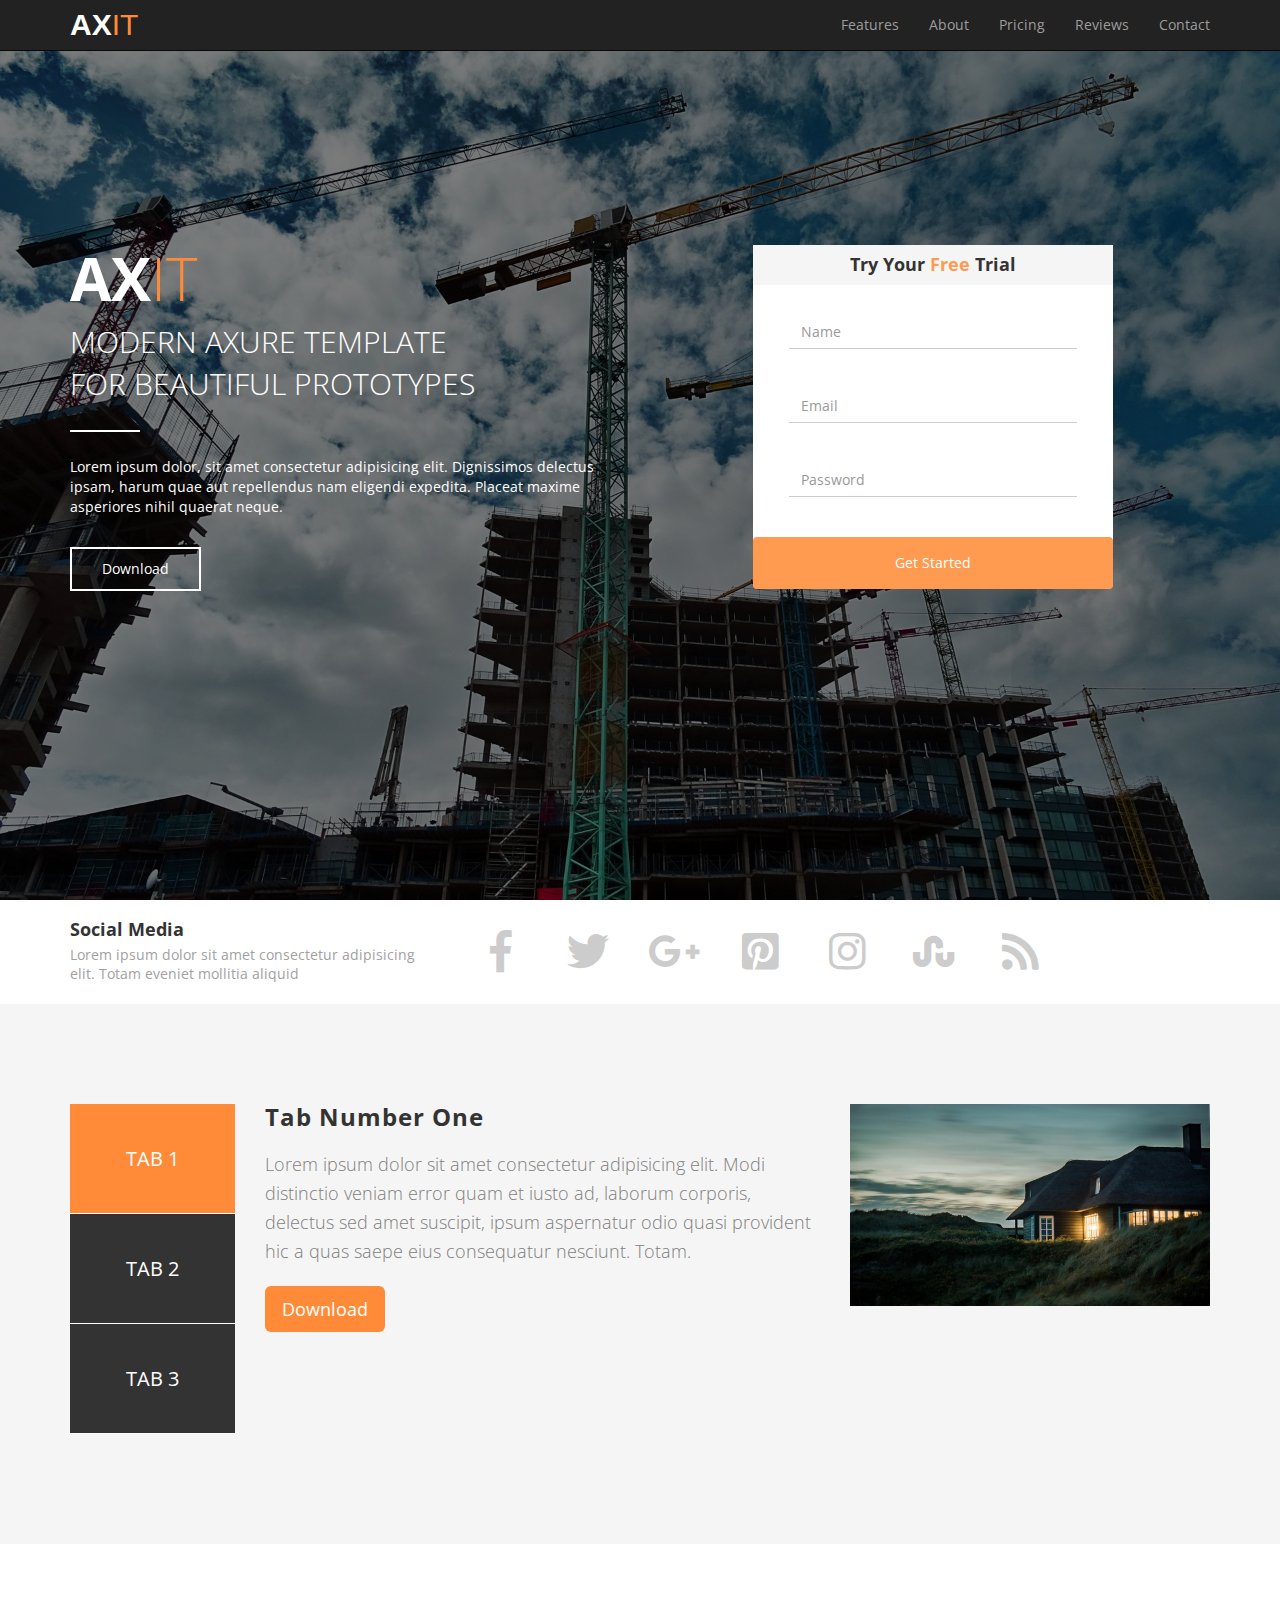
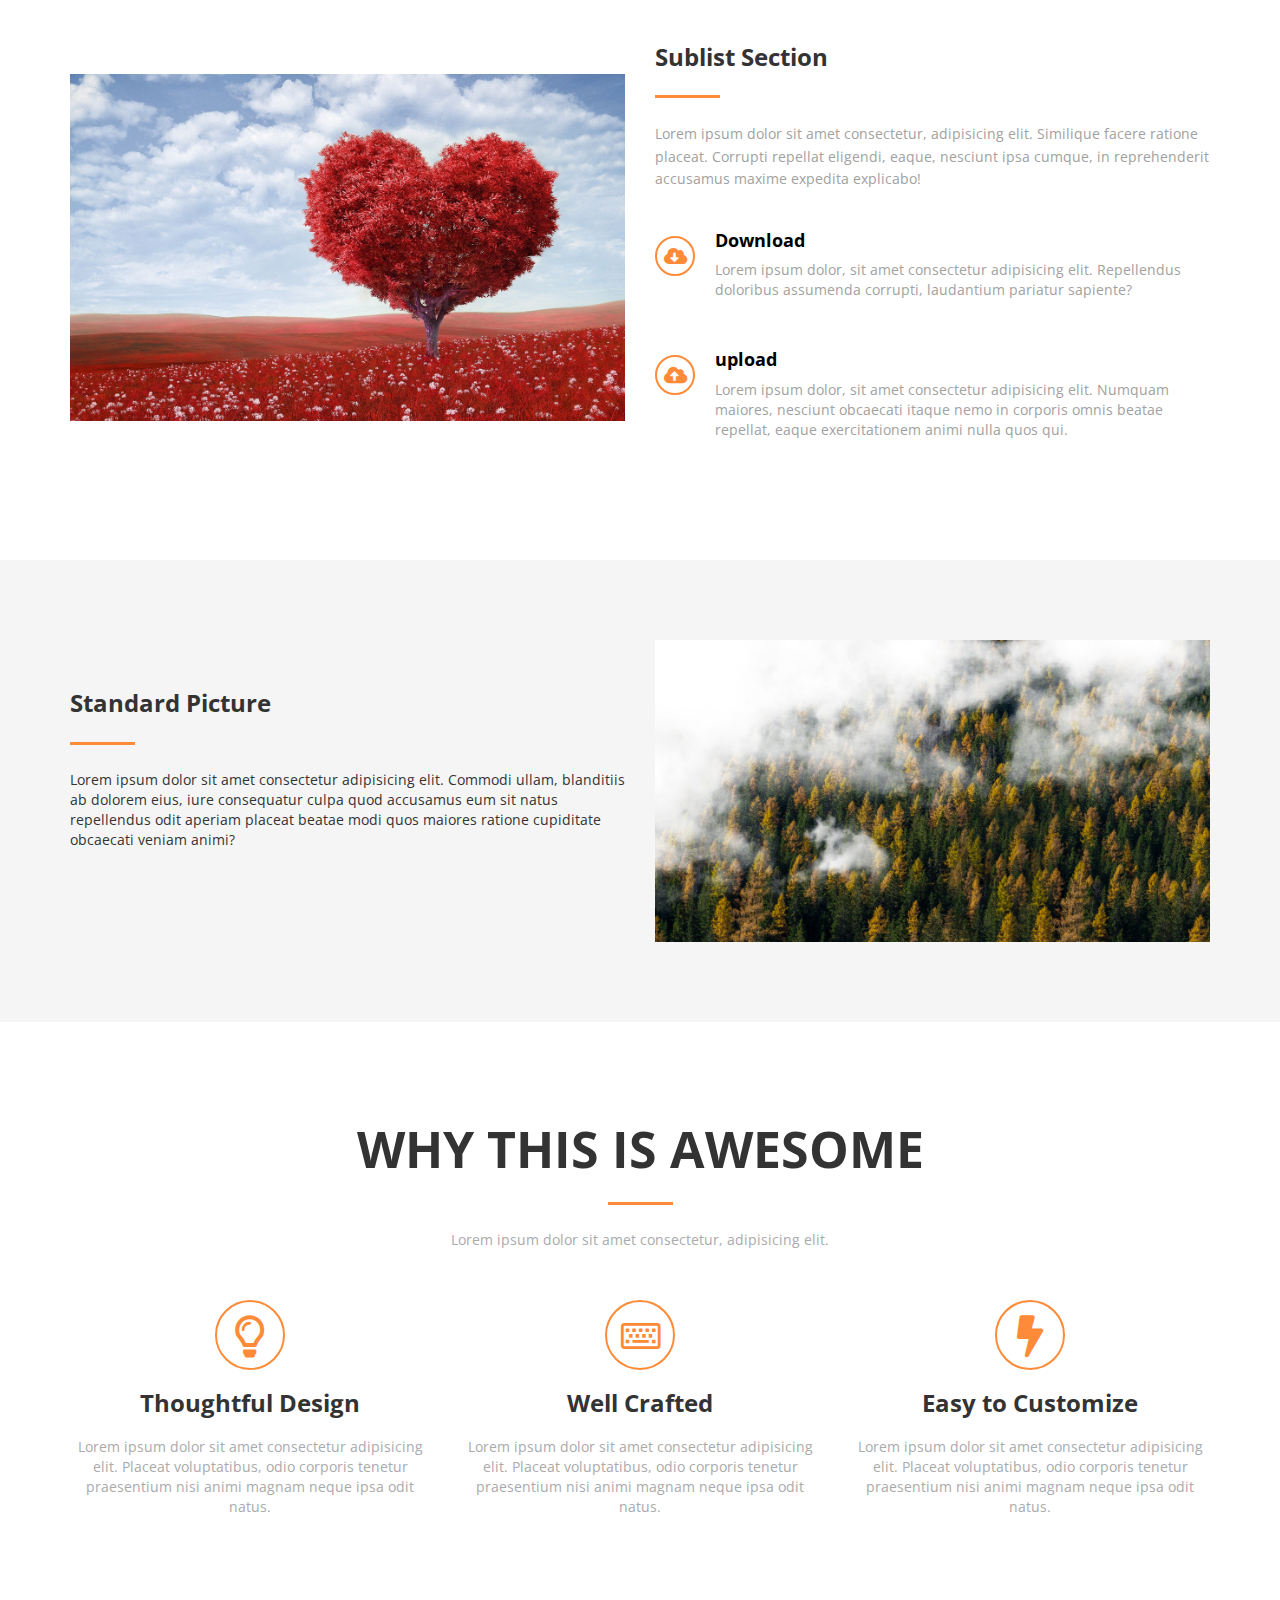
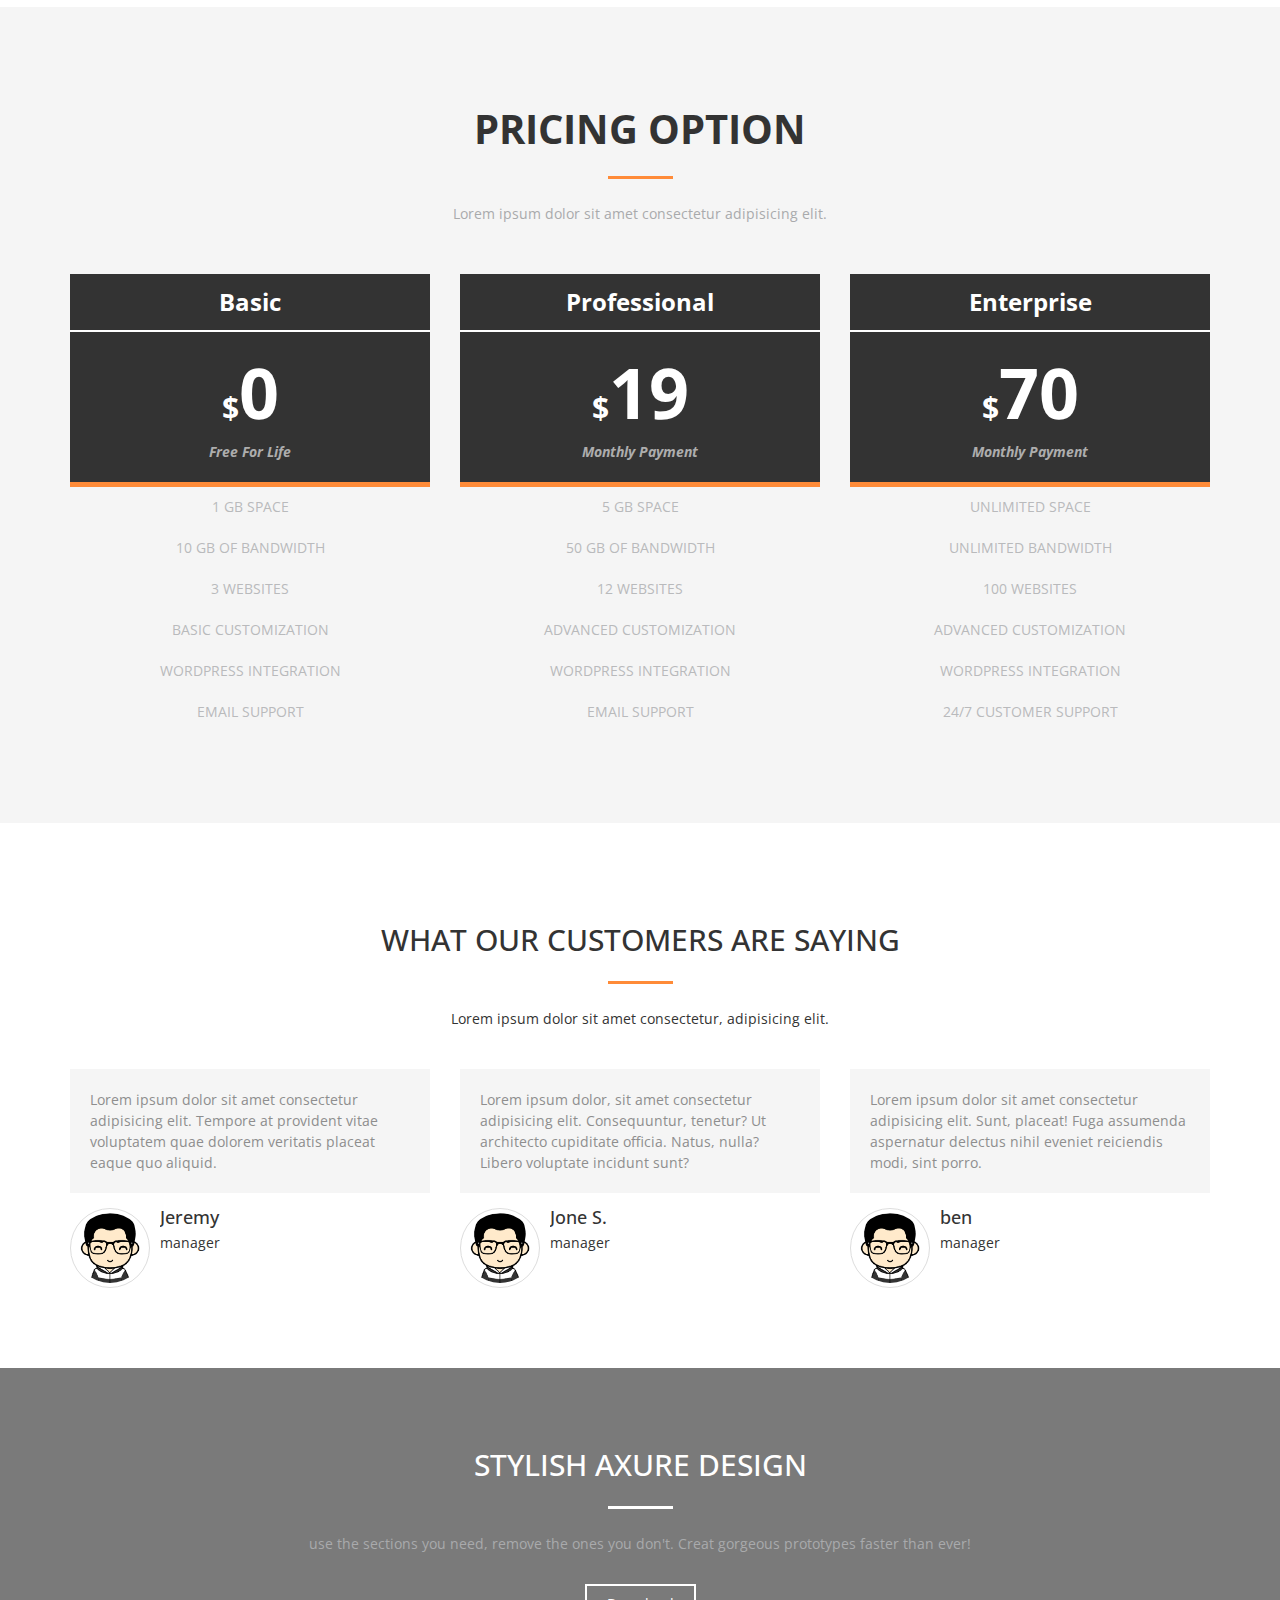
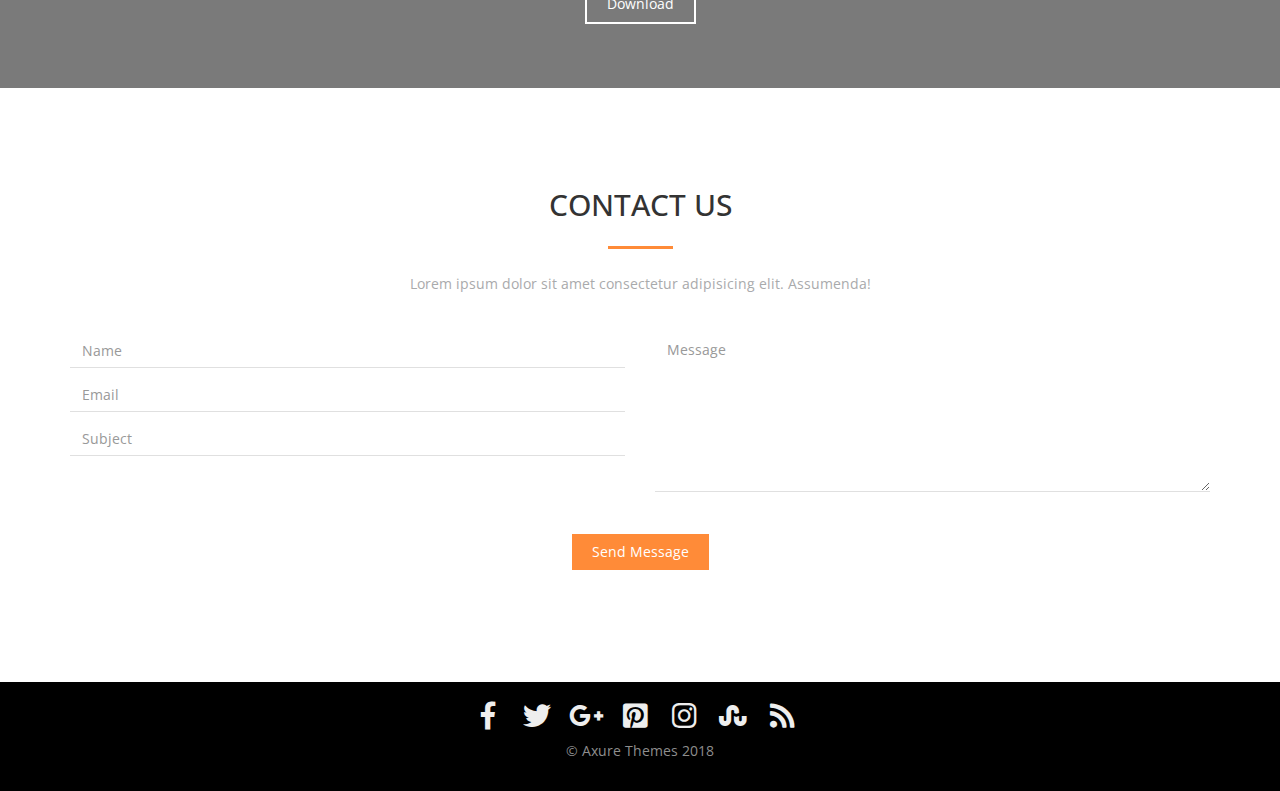
<file: boot pro 2/index.html>
<!DOCTYPE html>
<html>
<head>
    <meta charset="utf-8" />
    <meta http-equiv="X-UA-Compatible" content="IE=edge">
    <meta name="viewport" content="width=device-width, initial-scale=1">
    <title>Page Title</title>
    <link rel="stylesheet" href="css/bootstrap.min.css"/>
    <link rel="stylesheet" href="css/fontawesome-all.min.css"/>
    <link rel="stylesheet" href="css/main.css"/>
    <link rel="stylesheet" href="https://fonts.googleapis.com/css?family=Open+Sans:600" >
</head>
<body>
    <!--start navbar-->
    <nav class="navbar navbar-inverse navbar-fixed-top">
            <div class="container">
              <!-- Brand and toggle get grouped for better mobile display -->
              <div class="navbar-header">
                <button type="button" class="navbar-toggle collapsed" data-toggle="collapse" data-target="#bs-example-navbar-collapse-1" aria-expanded="false">
                  <span class="sr-only">Toggle navigation</span>
                  <span class="icon-bar"></span>
                  <span class="icon-bar"></span>
                  <span class="icon-bar"></span>
                </button>
                <a class="navbar-brand text-uppercase" href="#">Ax<span>it</span></a>
              </div>
          
              <!-- Collect the nav links, forms, and other content for toggling -->
              <div class="collapse navbar-collapse" id="bs-example-navbar-collapse-1">
                <ul class="nav navbar-nav navbar-right">
                  <li><a href="#">Features</a></li>
                  <li><a href="#">About</a></li>
                  <li><a href="#">Pricing</a></li>
                  <li><a href="#">Reviews</a></li>
                  <li><a href="#">Contact</a></li>
                </ul>
              </div><!-- /.navbar-collapse -->
            </div><!-- /.container-fluid -->
          </nav>
          <!--end navbar-->
          <!--start header-->
          <div class="header">
              <div class="overlay">
                <div class="container">
                    <div class="row centering-vh">
                        <div class="col-md-6">
                            <h1 class="text-uppercase">Ax<span>it</span></h1>
                            <p class="lead text-uppercase">Modern Axure Template<br> For Beautiful Prototypes</p>
                            <p>Lorem ipsum dolor, sit amet consectetur adipisicing elit. Dignissimos delectus ipsam, harum quae aut repellendus nam eligendi expedita. Placeat maxime asperiores nihil quaerat neque.
                            </p>
                            <button>Download</button>
                        </div>
                        <div class="col-md-6">
                            <form class="center-block ">
                                <h2 class="text-center">Try Your<span> Free</span> Trial</h2>
                                <input class="form-control" type="text" placeholder="Name">
                                <input class="form-control" type="email" placeholder="Email">
                                <input class="form-control" type="password" placeholder="Password">
                                <input class="btn btn-block" type="submit" value="Get Started">
                            </form>
                        </div>
                    </div>
                </div>
              </div>  
          </div>
          <!--End header-->
          <!--start social media-->
          <div class="social-section">
              <div class="container">
                  <div class="row">
                      <div class="col-md-4">
                          <h4>Social Media</h4>
                          <p>Lorem ipsum dolor sit amet consectetur adipisicing elit. Totam eveniet mollitia aliquid </p>
                      </div>
                      <div class="col-md-8">
                        <i class="fab fa-facebook-f fa-3x fa-fw"></i>
                        <i class="fab fa-twitter fa-3x fa-fw"></i>
                        <i class="fab fa-google-plus-g fa-3x fa-fw"></i>
                        <i class="fab fa-pinterest-square fa-3x fa-fw"></i>
                        <i class="fab fa-instagram fa-3x fa-fw"></i>
                        <i class="fab fa-stumbleupon fa-3x fa-fw"></i>
                        <i class="fas fa-rss fa-3x fa-fw"></i>
                      </div>
                  </div>
              </div>
          </div>
          <!--end social media-->
          <!--start tabs section-->
          <div class="tabs-section">
              <div class="container">
                  <div class="row">
                      <div class="col-md-2">
                          <ul class="list-unstyled tab-switch text-center">
                              <li class="selected" data-class=".tab-one">Tab 1</li>
                              <li data-class=".tab-two">Tab 2</li>
                              <li data-class=".tab-three">Tab 3</li>
                          </ul>
                      </div>
                      <div class="col-md-6">
                          <div class="tabs-content">
                              <div class="tab-one">
                                  <h3>Tab Number One</h3>
                                  <p class="lead">Lorem ipsum dolor sit amet consectetur adipisicing elit. Modi distinctio veniam error quam et iusto ad, laborum corporis, delectus sed amet suscipit, ipsum aspernatur odio quasi provident hic a quas saepe eius consequatur nesciunt. Totam.</p>
                                  <button class="btn btn-lg">Download</button>
                              </div>
                              <div class="tab-two">
                                  <h3>Tab Number Two</h3>
                                  <p class="lead">Lorem ipsum dolor sit amet consectetur adipisicing elit. Modi distinctio veniam error quam et iusto ad, laborum corporis, delectus sed amet suscipit, ipsum aspernatur odio quasi provident hic a quas saepe eius consequatur nesciunt. Totam.</p>
                                  <button class="btn btn-lg">Download</button>
                            </div>
                            <div class="tab-three">
                                 <h3>Tab Number Three</h3>
                                 <p class="lead">Lorem ipsum dolor sit amet consectetur adipisicing elit. Modi distinctio veniam error quam et iusto ad, laborum corporis, delectus sed amet suscipit, ipsum aspernatur odio quasi provident hic a quas saepe eius consequatur nesciunt. Totam.</p>
                                 <button class="btn btn-lg">Download</button>
                            </div>
                          </div>
                      </div>
                      <div class="col-md-4">
                          <img class="img-responsive center-block" src="img/home.jpeg">
                      </div>
                  </div>
              </div>
          </div>
          <!--End tabs section-->
          <!--start sublist-->
          <div class="sublist">
              <div class="container">
                  <div class="row">
                      <div class="col-md-6">
                          <img class="img-responsive center-block sub-image" src="img/s1.jpeg">
                      </div>
                      <div class="col-md-6">
                          <div class="list-info">
                              <h3 class="head-border sublit-head">Sublist Section</h3>
                              <p class="sublit-desc">Lorem ipsum dolor sit amet consectetur, adipisicing elit. Similique facere ratione placeat. Corrupti repellat eligendi, eaque, nesciunt ipsa cumque, in reprehenderit accusamus maxime expedita explicabo!</p>
                              <div class="list-icon">
                                  <i class="fas fa-cloud-download-alt fa-lg pull-left"></i>
                                  <div class="text-info pull-left">
                                    <h4>Download</h4>
                                    <p>Lorem ipsum dolor, sit amet consectetur adipisicing elit. Repellendus doloribus assumenda corrupti, laudantium pariatur sapiente?</p>
                                  </div>
                                  <div class="clearfix"></div>
                              </div>
                              <div class="list-icon">
                                  <i class="fas fa-cloud-upload-alt fa-lg pull-left"></i>
                                  <div class="text-info pull-left">
                                    <h4>upload</h4>
                                    <p>Lorem ipsum dolor, sit amet consectetur adipisicing elit. Numquam maiores, nesciunt obcaecati itaque nemo in corporis omnis beatae repellat, eaque exercitationem animi nulla quos qui.</p>
                                  </div>
                              </div> 
                          </div>
                      </div>
                  </div>
              </div>
          </div>

          <!--end sublist-->
          <!--start standard pic-->
           
           <div class="standard-picture">
               <div class="container">
                   <div class="row">
                       <div class="col-md-6">
                           <div class="list-info">
                               <h3 class="standard-head head-border">Standard Picture</h3>
                               <p class="sublist-desc">Lorem ipsum dolor sit amet consectetur adipisicing elit. Commodi ullam, blanditiis ab dolorem eius, iure consequatur culpa quod accusamus eum sit natus repellendus odit aperiam placeat beatae modi quos maiores ratione cupiditate obcaecati veniam animi?</p>
                           </div>
                       </div>
                       <div class="col-md-6">
                           <img class="img-responsive center-block sub-image" src="img/s2.jpeg">
                       </div>
                   </div>
               </div>
           </div>
           <!--end standard pic-->
           <!--start this is awsome-->
           <div class="awesome text-center">
               <div class="container">
                   <h2 class="head-border-center awesome-head text-uppercase">Why this is awesome </h2>
                   <p class="awesome-desc">Lorem ipsum dolor sit amet consectetur, adipisicing elit.</p>
                   <div class="row">
                       <div class="col-md-4">
                          <i class="far fa-lightbulb fa-3x"></i>
                          <h3 class="feat-head">Thoughtful Design</h3>
                          <p class="feat-info">Lorem ipsum dolor sit amet consectetur adipisicing elit. Placeat voluptatibus, odio corporis tenetur praesentium nisi animi magnam neque ipsa odit natus.</p>
                       </div>
                       <div class="col-md-4">
                          <i class="far fa-keyboard fa-2x"></i>
                          <h3 class="feat-head">Well Crafted</h3>
                          <p class="feat-info">Lorem ipsum dolor sit amet consectetur adipisicing elit. Placeat voluptatibus, odio corporis tenetur praesentium nisi animi magnam neque ipsa odit natus.</p>
                        </div>
                        <div class="col-md-4">
                            <i class="fas fa-bolt fa-3x"></i>
                            <h3 class="feat-head">Easy to Customize</h3>
                            <p class="feat-info">Lorem ipsum dolor sit amet consectetur adipisicing elit. Placeat voluptatibus, odio corporis tenetur praesentium nisi animi magnam neque ipsa odit natus.</p>
                        </div>
                   </div>
               </div>
           </div>
           <!--end this is awsome-->
           <!--start price-->
           <div class="price-options text-center">
               <div class="container">
                   <h2 class="price-head text-uppercase head-border-center">pricing option</h2>
                   <p class="price-desc">Lorem ipsum dolor sit amet consectetur adipisicing elit.</p>
                   <div class="row">
                       <div class="col-md-4">
                           <div class="price-box">
                               <h3 class="plan-head">Basic</h3>
                               <div class="option-price">
                                   <span class="price">
                                        <span class="usd">$</span>0
                                   </span> 
                                   <span class="period">Free For Life</span>
                               </div>
                              
                           </div>
                           
                           <ul class="list-unstyled configuration text-uppercase">
                               <li>1 GB space </li>
                               <li>10 GB of bandwidth </li>
                               <li>3 websites </li>
                               <li>basic customization</li>
                               <li>wordpress integration</li>
                               <li>email support </li>
                           </ul>
                       </div>
                       <div class="col-md-4">
                            <div class="price-box">
                                <h3  class="plan-head">Professional</h3>
                                <div class="option-price">
                                    <span class="price">
                                        <span class="usd">$</span>19
                                    </span>
                                    <span class="period">Monthly Payment</span>
                                </div>
                               
                            </div>
                           
                            <ul class="list-unstyled configuration text-uppercase">
                                <li>5 GB space </li>
                                <li>50 GB of bandwidth </li>
                                <li>12 websites </li>
                                <li>advanced customization</li>
                                <li>wordpress integration</li>
                                <li>email support </li>
                            </ul>
                      </div>
                      <div class="col-md-4">
                            <div class="price-box">
                                <h3  class="plan-head">Enterprise</h3>
                                <div class="option-price">
                                    <span class="price">
                                        <span class="usd">$</span>70
                                    </span>
                                    <span class="period">Monthly Payment</span>
                                </div>
                                
                            </div>
                            <ul class="list-unstyled configuration text-uppercase">
                                <li>unlimited space </li>
                                <li>unlimited bandwidth </li>
                                <li>100 websites </li>
                                <li>advanced customization</li>
                                <li>wordpress integration</li>
                                <li>24/7 customer support </li>
                            </ul>
                      </div>
                   </div>
               </div>
           </div>
           <!--end price-->
           <!--start testimonials-->
           <div class="testimonials ">
                <div class="container">
                    <h2 class="head-border-center tes-head text-uppercase text-center">What our customers are saying </h2>
                    <p class="tes-desc text-center">Lorem ipsum dolor sit amet consectetur, adipisicing elit.</p>
                    <div class="row">
                        <div class="col-md-4">
                           <p class="client-say">Lorem ipsum dolor sit amet consectetur adipisicing elit. Tempore at provident vitae voluptatem quae dolorem veritatis placeat eaque quo aliquid.</p>
                            <div class="media">
                                <div class="media-left">
                                    <img class="media-object img-thumbnail img-circle" src="img/t1.jpeg" alt="...">
                                </div>
                                <div class="media-body">
                                  <h4 class="media-heading">Jeremy</h4>
                                  <p> manager</p>
                                </div>
                            </div>
                        </div>
                        <div class="col-md-4">
                           <p class="client-say">Lorem ipsum dolor, sit amet consectetur adipisicing elit. Consequuntur, tenetur? Ut architecto cupiditate officia. Natus, nulla? Libero voluptate incidunt sunt?</p>
                            <div class="media">
                                <div class="media-left">
                                    <img class="media-object img-thumbnail img-circle" src="img/t1.jpeg" alt="...">
                                </div>
                                <div class="media-body">
                                  <h4 class="media-heading">Jone S.</h4>
                                  <p> manager</p>
                                </div>
                            </div>
                         </div>
                         <div class="col-md-4">
                           <p class="client-say">Lorem ipsum dolor sit amet consectetur adipisicing elit. Sunt, placeat! Fuga assumenda aspernatur delectus nihil eveniet reiciendis modi, sint porro.</p>
                            <div class="media">
                                <div class="media-left">
                                    <img class="media-object img-thumbnail img-circle" src="img/t1.jpeg" alt="...">
                                </div>
                                <div class="media-body">
                                  <h4 class="media-heading">ben</h4>
                                  <p> manager</p>
                                </div>
                            </div>
                         </div>
                    </div>
                </div>
            </div>

           <!--end testimonials-->
           <!--start stylish -->
           <div class="stylish text-center">
               <div class="overlay">
                   <div class="container">
                       <h2 class="stylish-head text-uppercase head-border-center text-center">stylish axure design</h2>
                       <p class="stylish-desc text-center">use the sections you need, remove the ones you don't. Creat gorgeous prototypes faster than ever!</p>
                       <button class="stylish-btn">Download</button>
                   </div>
               </div>
           </div>
           <!--end stylish -->
           <!--start contact us-->
           <div class="contact-us">
               <div class="container">
                   <h2 class="contact-head text-uppercase head-border-center text-center">contact us</h2>
                   <p class="contact-desc text-center">Lorem ipsum dolor sit amet consectetur adipisicing elit. Assumenda!</p>
                   <div class="row">
                       <form>
                           <div class="col-md-6">
                               <input class="form-control" type="text" placeholder="Name">
                               <input class="form-control" type="email" placeholder="Email">
                               <input class="form-control" type="text" placeholder="Subject">
                           </div>
                           <div class="col-md-6">
                               <textarea class="form-control" placeholder="Message"></textarea>
                           </div>
                       </form>
                   </div>
                   <button class="contact-btn">Send Message</button>
               </div>
           </div>
           <!--end contact us-->
           <!--footer-->
           <div class="footer text-center">
               <div class="container">
                <i class="fab fa-facebook-f fa-2x fa-fw"></i>
                <i class="fab fa-twitter fa-2x fa-fw"></i>
                <i class="fab fa-google-plus-g fa-2x fa-fw"></i>
                <i class="fab fa-pinterest-square fa-2x fa-fw"></i>
                <i class="fab fa-instagram fa-2x fa-fw"></i>
                <i class="fab fa-stumbleupon fa-2x fa-fw"></i>
                <i class="fas fa-rss fa-2x fa-fw"></i>
                <p>&copy; Axure Themes 2018</p>
               </div>
           </div>
           
           
           
    <script src="js/jquery-3.3.1.min.js"></script>
    <script src="js/bootstrap.min.js"></script>
    <script src="js/main.js"></script>
</body>
</html>
</file>
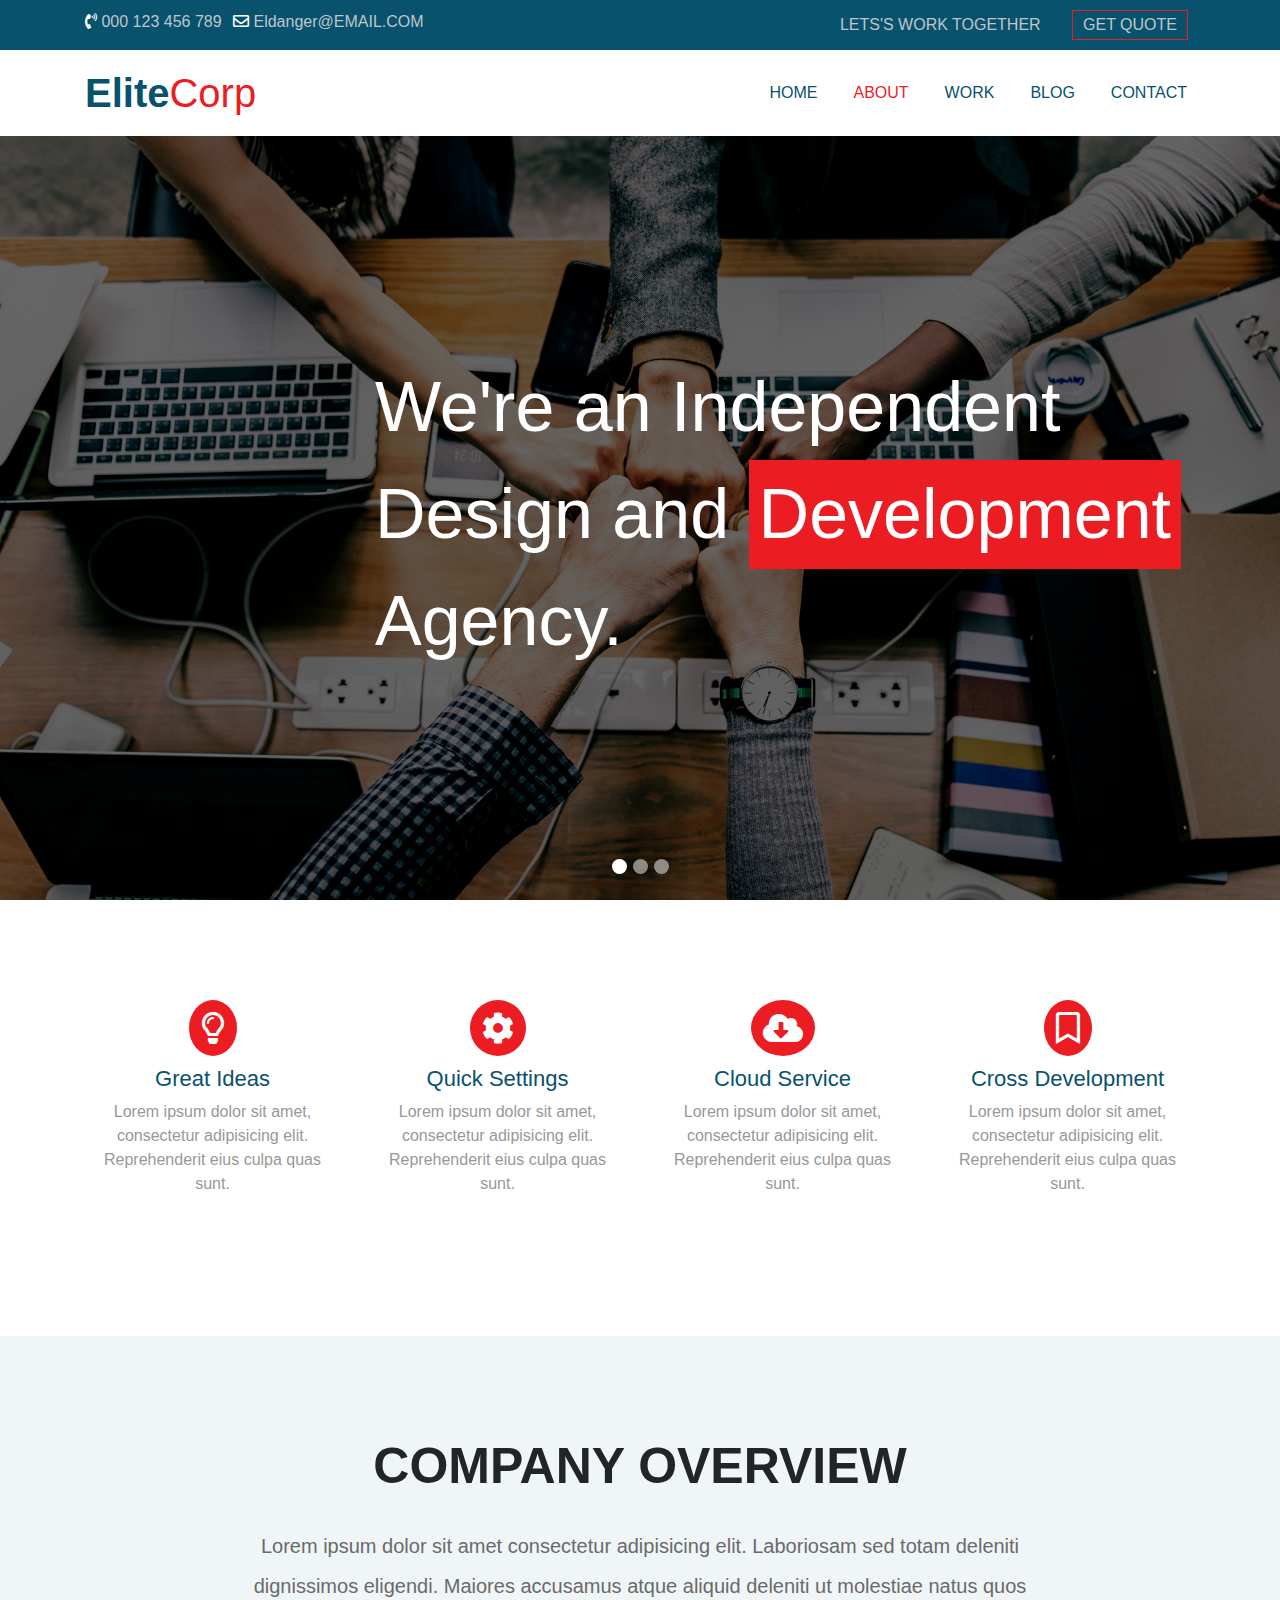
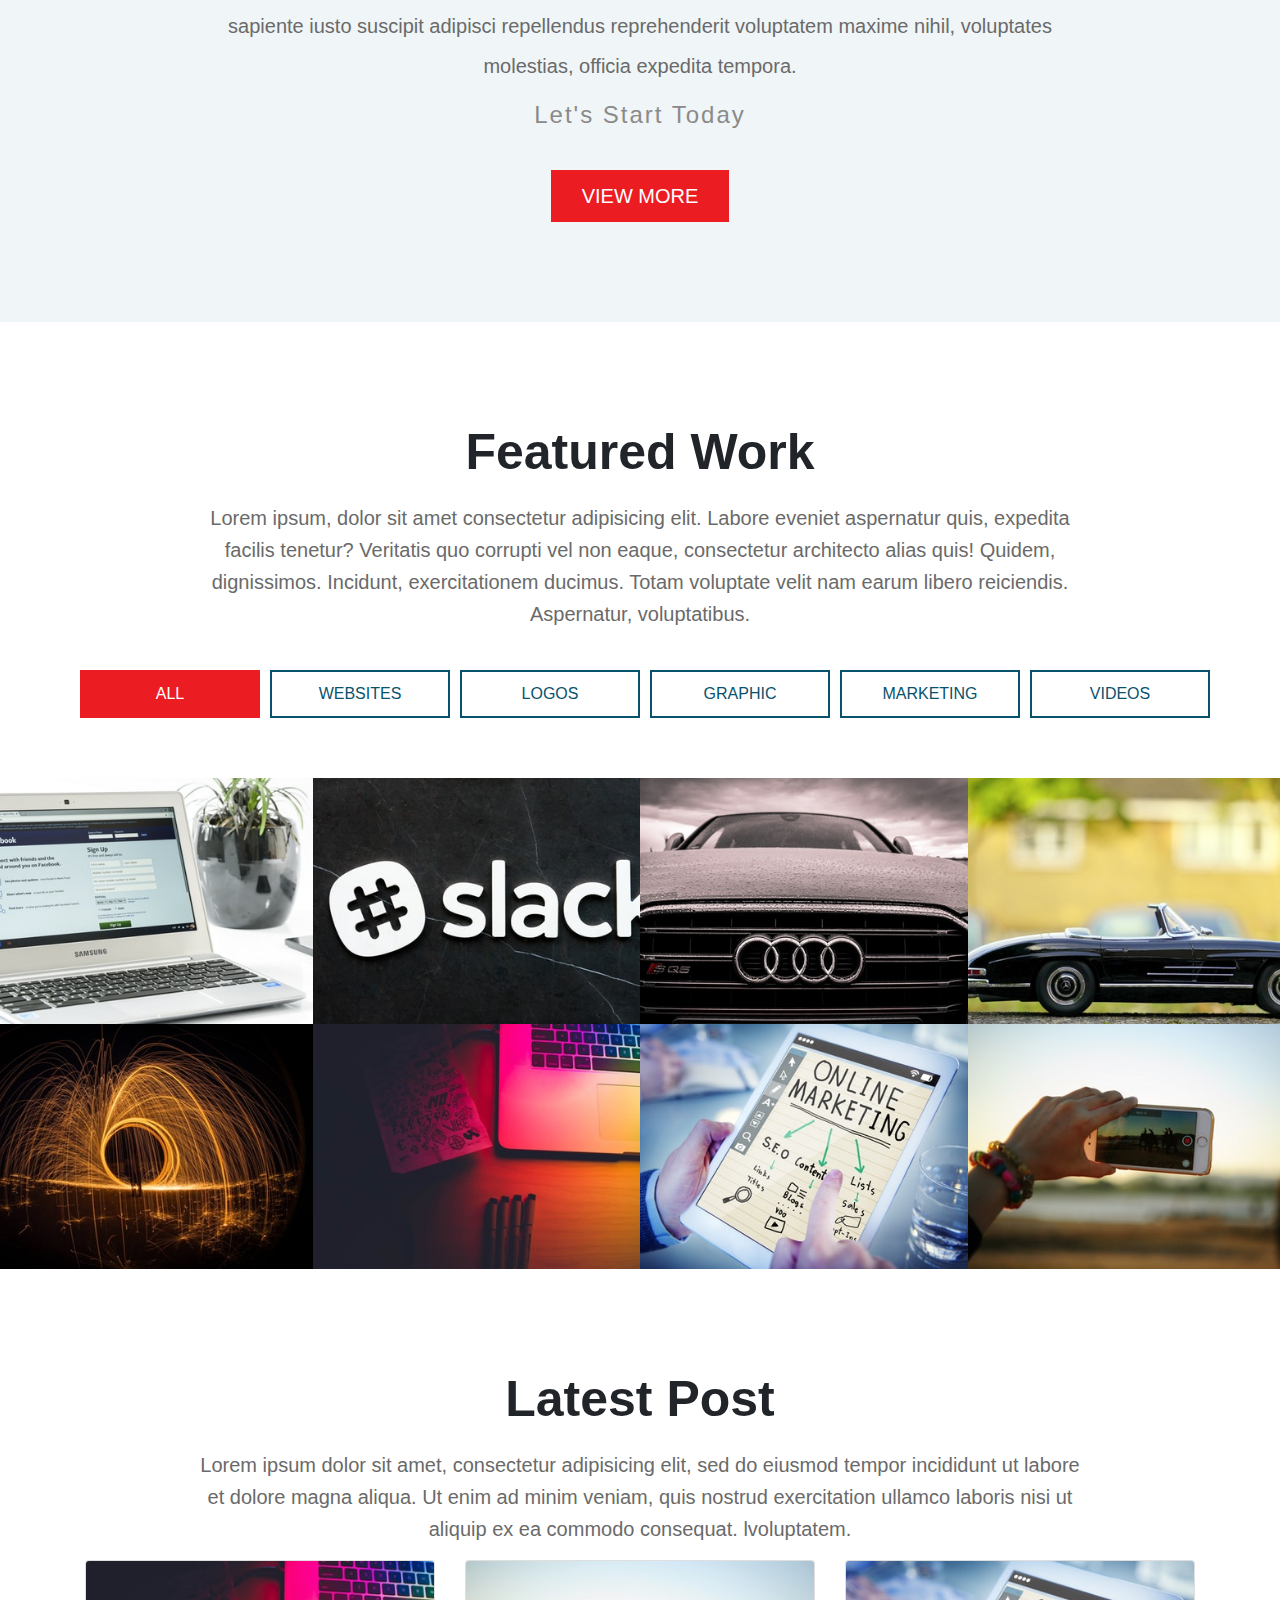
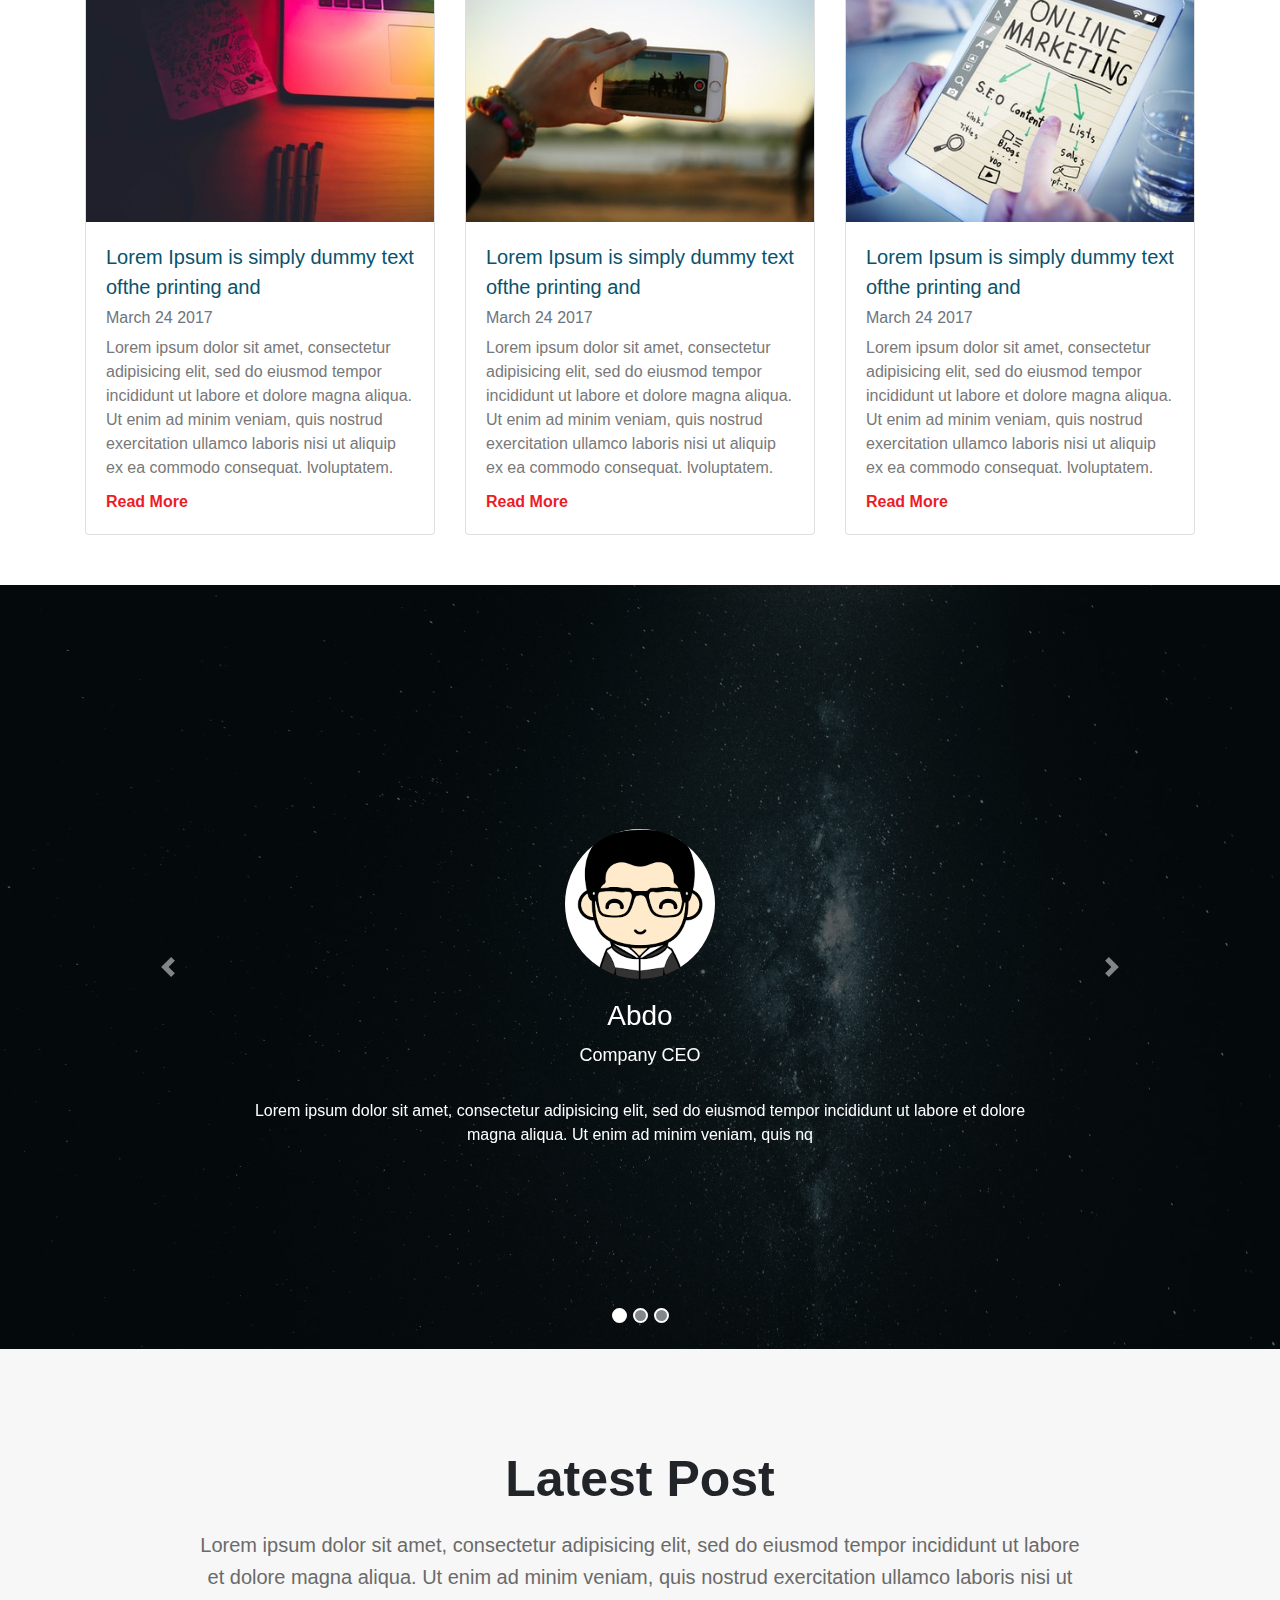
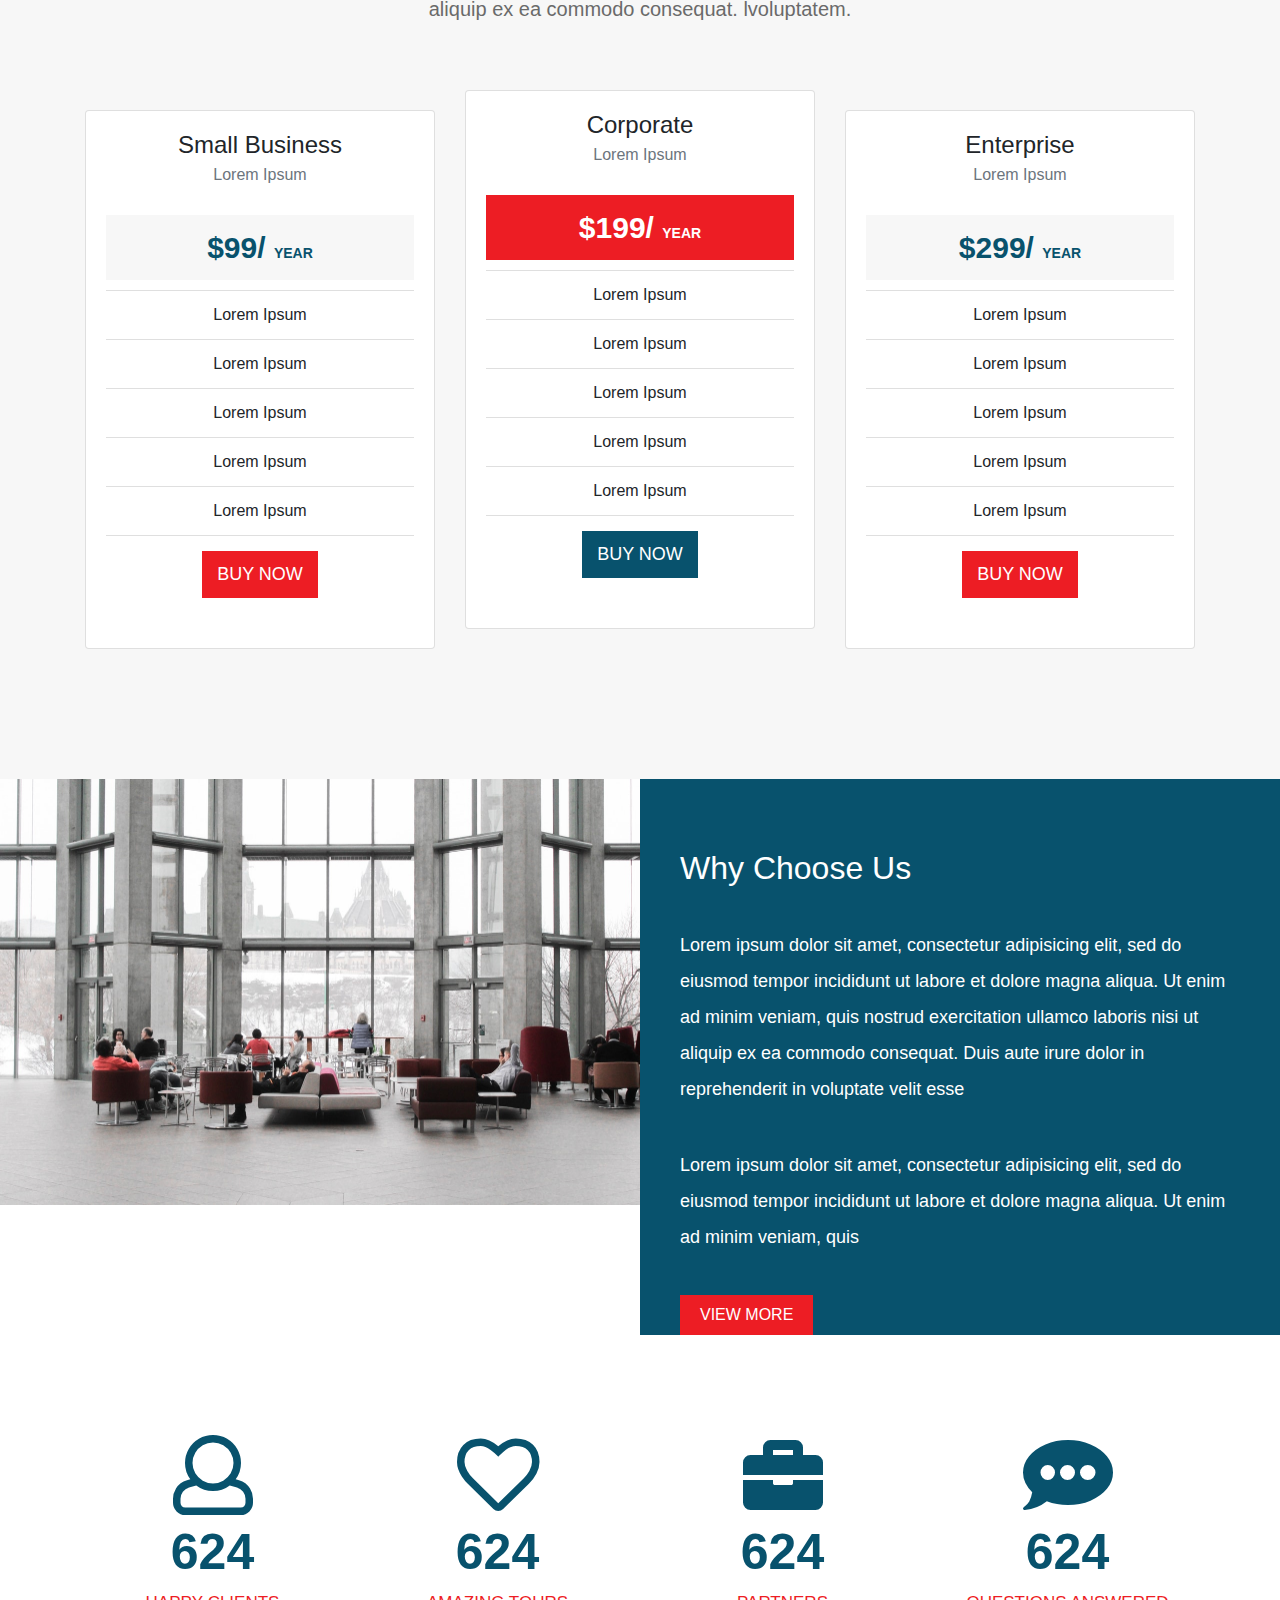
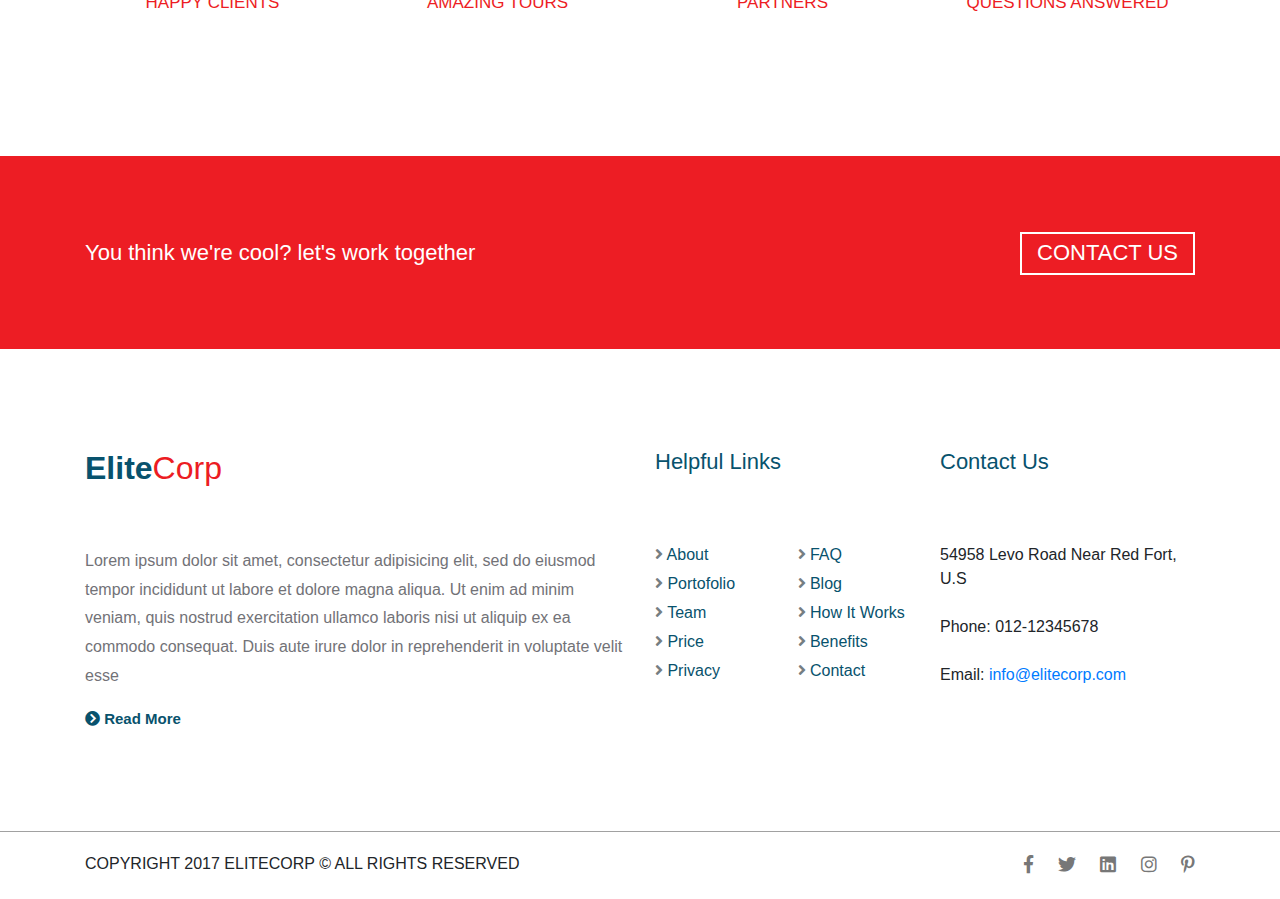
<file: temp4/index.html>
<!DOCTYPE html>
<html>
<head>
    <meta charset="utf-8" />
    <meta http-equiv="X-UA-Compatible" content="IE=edge">
    <meta name="viewport" content="width=device-width, initial-scale=1, shrink-to-fit=no">
    <title>Elite Corp</title>
    <link rel="stylesheet" href="css/bootstrap.min.css"/>
    <link rel="stylesheet" href="css/fontawesome-all.min.css"/>
    <link rel="stylesheet" href="css/main.css"/>
</head>
<body>
    <!--start upper-bar-->
    <div class="upper-bar">
        <div class="container">
            <div class="row">
                <div class="col-sm">
                   <i class="fas fa-phone-volume"></i> <span>000 123 456 789</span>
                   <i class="far fa-envelope"></i> <span>Eldanger@EMAIL.COM</span>   
                </div>
                <div class="col-sm text-right">
                    <span class="text-uppercase">lets's work together</span>
                    <span class="get-quote text-uppercase">get quote</span>
                </div>
            </div>
        </div>
    </div>
    <!--end upper-bar-->
    <!--start nav-bar-->
    <nav class="navbar navbar-expand-lg navbar-light">
        <div class="container">
                <a class="navbar-brand" href="#">
                    <span>Elite</span><span>Corp</span>
                </a>
                <button class="navbar-toggler" type="button" data-toggle="collapse" data-target="#main-nav" aria-controls="navbarSupportedContent" aria-expanded="false" aria-label="Toggle navigation">
                <span class="navbar-toggler-icon"></span>
                </button>
                <div class="collapse navbar-collapse" id="main-nav">
                <ul class="navbar-nav ml-auto">
                    <li class="nav-item">
                    <a class="nav-link" href="#">Home </a>
                    </li>
                    <li class="nav-item active">
                    <a class="nav-link" href="#">About <span class="sr-only">(current)</span></a>
                    </li>
                    <li class="nav-item">
                        <a class="nav-link" href="#">Work</a>
                    </li>
                    <li class="nav-item">
                        <a class="nav-link" href="#">Blog</a>
                    </li>
                    <li class="nav-item">
                        <a class="nav-link" href="#">Contact</a>
                    </li>
                    
                </ul>
               
                </div>
            </div>
          </nav>
          
    <!--end nav-bar-->
    <!--start slider-->
    <div class="slider">
            <div id="carouselExampleIndicators" class="carousel slide" data-ride="carousel">
                   
                    <div class="carousel-inner">
                      <h1>We're an Independent Design and <mark>Development</mark> Agency.</h1>
                      <div class="overlay"></div>
                      <div class="carousel-item carousel-one active">
                        
                      </div>
                      <div class="carousel-item carousel-two">

                      </div>
                      <div class="carousel-item carousel-three">

                      </div>
                    </div>
                    <ol class="carousel-indicators">
                        <li data-target="#carouselExampleIndicators" data-slide-to="0" class="active"></li>
                        <li data-target="#carouselExampleIndicators" data-slide-to="1"></li>
                        <li data-target="#carouselExampleIndicators" data-slide-to="2"></li>
                    </ol>
            </div>  
    </div>
    <!--end slider-->
    <!--start features-->
    <div class="features text-center">
        <div class="container">
            <div class="row">
                <div class="col-sm-6 col-lg-3">
                    <i class="far fa-lightbulb fa-2x rounded-circle"></i>
                    <h3>Great Ideas</h3>
                    <p>Lorem ipsum dolor sit amet, consectetur adipisicing elit. Reprehenderit eius culpa quas sunt.</p>
                </div>
                <div class="col-sm-6 col-lg-3">
                    <i class="fas fa-cog fa-2x rounded-circle"></i>
                    <h3>Quick Settings</h3>
                    <p>Lorem ipsum dolor sit amet, consectetur adipisicing elit. Reprehenderit eius culpa quas sunt.</p>
                </div>
                <div class="col-sm-6 col-lg-3">
                    <i class="fas fa-cloud-download-alt fa-2x rounded-circle"></i>
                    <h3>Cloud Service</h3>
                    <p>Lorem ipsum dolor sit amet, consectetur adipisicing elit. Reprehenderit eius culpa quas sunt.</p>
                </div>
                <div class="col-sm-6 col-lg-3">
                    <i class="far fa-bookmark fa-2x rounded-circle"></i>
                    <h3>Cross Development</h3>
                    <p>Lorem ipsum dolor sit amet, consectetur adipisicing elit. Reprehenderit eius culpa quas sunt.</p>
                </div>
            </div>
        </div>
    </div>
    <!--end features-->
    <!--start overview-->
    <div class="overview text-center">
        <div class="container">
            <h2 class="text-uppercase">company overview</h2>
            <p >Lorem ipsum dolor sit amet consectetur adipisicing elit. Laboriosam sed totam deleniti dignissimos eligendi. Maiores accusamus atque aliquid deleniti ut molestiae natus quos sapiente iusto suscipit adipisci repellendus reprehenderit voluptatem maxime nihil, voluptates molestias, officia expedita tempora.</p>
            <h4>Let's Start Today</h4>
            <button class="text-uppercase">view more</button>
        </div>
    </div>
    <!--end overview-->
    <!--start featured work-->
    <div class="featured-work text-center">
        <div class="container">
            <h2>Featured Work</h2>
            <p>Lorem ipsum, dolor sit amet consectetur adipisicing elit. Labore eveniet aspernatur quis, expedita facilis tenetur? Veritatis quo corrupti vel non eaque, consectetur architecto alias quis! Quidem, dignissimos. Incidunt, exercitationem ducimus. Totam voluptate velit nam earum libero reiciendis. Aspernatur, voluptatibus.</p>
            <ul class="list-unstyled row text-uppercase">
                <li data-class="all" class="col-md active">all</li>
                <li data-class=".websites" class="col-md">websites</li>
                <li data-class=".logos" class="col-md">logos </li>
                <li data-class=".graphic" class="col-md">graphic </li>
                <li data-class=".marketing" class="col-md"> marketing</li>
                <li data-class=".videos" class="col-md">videos</li>
            </ul>
        </div>
        <div class="row ">
            <div class="col-md websites">
                <img class="" src="img/e1.jpeg">
            </div>
            <div class="col-md logos">
                <img class="" src="img/e2.jpeg">
            </div>
            <div class="col-md logos">
                <img class="" src="img/e3.jpeg">
            </div>
            <div class="col-md websites">
                <img class="" src="img/e4.jpeg">
            </div>
        </div>
        <div class="row ">
            <div class="col-md graphic">
                <img class="" src="img/e5.jpeg">
            </div>
            <div class="col-md videos">
                <img class="" src="img/e6.jpeg">
            </div>
            <div class="col-md websites">
                <img class="" src="img/e7.jpeg">
            </div>
            <div class="col-md marketing">
                <img class="" src="img/e8.jpeg">
            </div>
        </div>
    </div>
    <!--end featured work-->
    <!--start latest posts-->
    <div class="latest-posts ">
        <div class="container">
            <h2 class="text-center">Latest Post</h2>
            <p class="text-center section-desc">Lorem ipsum dolor sit amet, consectetur adipisicing elit, sed do eiusmod tempor incididunt ut labore et dolore magna aliqua. Ut enim ad minim veniam, quis nostrud exercitation ullamco laboris nisi ut aliquip ex ea commodo consequat. lvoluptatem.</p>
            <div class="row">
                <div class="col-md-4 col-lg-4">
                    <div class="card">
                        <img class="card-img-top" src="img/e6.jpeg">
                        <div class="card-body">
                            <h4 class="card-title">Lorem Ipsum is simply dummy text ofthe printing and</h4>
                            <h6 class="card-subtitle mb-2 text-muted">March 24 2017</h6>
                            <p class="card-text">Lorem ipsum dolor sit amet, consectetur adipisicing elit, sed do eiusmod tempor incididunt ut labore et dolore magna aliqua. Ut enim ad minim veniam, quis nostrud exercitation ullamco laboris nisi ut aliquip ex ea commodo consequat. lvoluptatem.</p>
                            <a href="#" class="card-link">Read More</a>
                        </div>
                    </div>
                </div>
                <div class="col-md-4 col-lg-4">
                    <div class="card">
                        <img class="card-img-top" src="img/e8.jpeg">
                        <div class="card-body">
                            <h4 class="card-title">Lorem Ipsum is simply dummy text ofthe printing and</h4>
                            <h6 class="card-subtitle mb-2 text-muted">March 24 2017</h6>
                            <p class="card-text">Lorem ipsum dolor sit amet, consectetur adipisicing elit, sed do eiusmod tempor incididunt ut labore et dolore magna aliqua. Ut enim ad minim veniam, quis nostrud exercitation ullamco laboris nisi ut aliquip ex ea commodo consequat. lvoluptatem.</p>
                            <a href="#" class="card-link">Read More</a>
                        </div>
                    </div>
                </div>
                <div class="col-md-4 col-lg-4">
                    <div class="card">
                        <img class="card-img-top" src="img/e7.jpeg">
                        <div class="card-body">
                            <h4 class="card-title">Lorem Ipsum is simply dummy text ofthe printing and</h4>
                            <h6 class="card-subtitle mb-2 text-muted">March 24 2017</h6>
                            <p class="card-text">Lorem ipsum dolor sit amet, consectetur adipisicing elit, sed do eiusmod tempor incididunt ut labore et dolore magna aliqua. Ut enim ad minim veniam, quis nostrud exercitation ullamco laboris nisi ut aliquip ex ea commodo consequat. lvoluptatem.</p>
                            <a href="#" class="card-link">Read More</a>
                        </div>
                    </div>
                </div>
            </div>

        </div>
    </div>
    <!--end latest posts-->
    <!--start testimonials-->
    <div class="testimonials">
        <div class="overlay"></div>
        <div class="container">
            <div id="testimonials" class="carousel slide" data-ride="carousel">
                <ol class="carousel-indicators">
                  <li data-target="#testimonials" data-slide-to="0" class="active"></li>
                  <li data-target="#testimonials" data-slide-to="1"></li>
                  <li data-target="#testimonials" data-slide-to="2"></li>
                </ol>
                <div class="carousel-inner">
                  <div class="carousel-item active">
                    
                    <div class="carousel-caption d-none d-block">
                        <img src="img/a1.jpeg" class="rounded-circle " alt="...">
                        <h3>Abdo</h3>
                        <span>Company CEO</span>
                        <p>Lorem ipsum dolor sit amet, consectetur adipisicing elit, sed do eiusmod tempor incididunt ut labore et dolore magna aliqua. Ut enim ad minim veniam, quis nq</p>

                    </div>
                  </div>
                  <div class="carousel-item">
                    
                    <div class="carousel-caption d-none d-block">
                      <img src="img/a2.jpeg" class="rounded-circle" alt="...">
                      <h3>Ahmed</h3>
                      <span>Company CEO</span>
                      <p>Lorem ipsum dolor sit amet, consectetur adipisicing elit, sed do eiusmod tempor incididunt ut labore et dolore magna aliqua. Ut enim ad minim veniam, quis nq</p>
                    </div>
                  </div>
                  <div class="carousel-item">
                    
                    <div class="carousel-caption d-none d-block">
                        <img src="img/a3.jpeg" class="rounded-circle" alt="...">
                        <h3>Mohammed</h3>
                        <span>Company CEO</span>
                        <p>Lorem ipsum dolor sit amet, consectetur adipisicing elit, sed do eiusmod tempor incididunt ut labore et dolore magna aliqua. Ut enim ad minim veniam, quis nq</p>
                    </div>
                  </div>
                </div>
                <a class="carousel-control-prev" href="#testimonials" role="button" data-slide="prev">
                  <span class="carousel-control-prev-icon" aria-hidden="true"></span>
                  <span class="sr-only">Previous</span>
                </a>
                <a class="carousel-control-next" href="#testimonials" role="button" data-slide="next">
                  <span class="carousel-control-next-icon" aria-hidden="true"></span>
                  <span class="sr-only">Next</span>
                </a>
            </div>
        </div>
    </div>
    <!--end testimonials-->
    <!--start pricing-->
    <div class="pricing-table text-center ">
            <div class="container">
                <h2 >Latest Post</h2>
                <p class=" section-desc">Lorem ipsum dolor sit amet, consectetur adipisicing elit, sed do eiusmod tempor incididunt ut labore et dolore magna aliqua. Ut enim ad minim veniam, quis nostrud exercitation ullamco laboris nisi ut aliquip ex ea commodo consequat. lvoluptatem.</p>
                <div class="row">
                    <div class="col-md-4 col-lg-4">
                        <div class="card">
                            
                            <div class="card-body">
                                <h4 class="card-title">Small Business</h4>
                                <h6 class="card-subtitle mb-2 text-muted">Lorem Ipsum</h6>
                                <p class="card-text">$99/ <span>year</span></p>
                                <ul class="list-group list-group-flush">
                                    <li class="list-group-item">Lorem Ipsum</li>
                                    <li class="list-group-item">Lorem Ipsum</li>
                                    <li class="list-group-item">Lorem Ipsum</li>
                                    <li class="list-group-item">Lorem Ipsum</li>
                                    <li class="list-group-item">Lorem Ipsum</li>
                                </ul>
                                <a href="#" class="card-link text-uppercase">buy now</a>
                            </div>
                        </div>
                    </div>
                    <div class="col-md-4 col-lg-4">
                        <div class="card corporate">
                            
                            <div class="card-body">
                                <h4 class="card-title ">Corporate</h4>
                                <h6 class="card-subtitle mb-2 text-muted">Lorem Ipsum</h6>
                                <p class="card-text">$199/ <span>year</span></p>
                                <ul class="list-group list-group-flush">
                                    <li class="list-group-item">Lorem Ipsum</li>
                                    <li class="list-group-item">Lorem Ipsum</li>
                                    <li class="list-group-item">Lorem Ipsum</li>
                                    <li class="list-group-item">Lorem Ipsum</li>
                                    <li class="list-group-item">Lorem Ipsum</li>
                                </ul>
                                <a href="#" class="card-link text-uppercase">buy now</a>
                            </div>
                        </div>
                    </div>
                    <div class="col-md-4 col-lg-4">
                        <div class="card">
                            
                            <div class="card-body">
                                <h4 class="card-title">Enterprise</h4>
                                <h6 class="card-subtitle mb-2 text-muted">Lorem Ipsum</h6>
                                <p class="card-text">$299/ <span>year</span></p>
                                <ul class="list-group list-group-flush">
                                    <li class="list-group-item">Lorem Ipsum</li>
                                    <li class="list-group-item">Lorem Ipsum</li>
                                    <li class="list-group-item">Lorem Ipsum</li>
                                    <li class="list-group-item">Lorem Ipsum</li>
                                    <li class="list-group-item">Lorem Ipsum</li>
                                </ul>
                                <a href="#" class="card-link text-uppercase">buy now</a>
                            </div>
                        </div>
                    </div>
                </div>
    
            </div>
        </div>
        <!--end pricing-->
        <!--start choose us-->
        <div class="choose-us">
            <div class="container-fluid">
                <div class="row">
                    <div class="col-6">
                        <img src="img/w.jpeg">
                    </div>
                    <div class="col-6">
                        <h2>Why Choose Us</h2>
                        <p>Lorem ipsum dolor sit amet, consectetur adipisicing elit, sed do eiusmod tempor incididunt ut labore et dolore magna aliqua. Ut enim ad minim veniam, quis nostrud exercitation ullamco laboris nisi ut aliquip ex ea commodo consequat. Duis aute irure dolor in reprehenderit in voluptate velit esse </p>
                        <p>Lorem ipsum dolor sit amet, consectetur adipisicing elit, sed do eiusmod tempor incididunt ut labore et dolore magna aliqua. Ut enim ad minim veniam, quis </p>
                        <a href="#" class="read-more text-uppercase">view more</a>
                    </div>
                </div>
            </div>
        </div>
        <!--end choose us-->
        <!--start statistics-->
        <div class="stats text-center">
            <div class="container">
                <div class="row">
                    <div class="col-sm-6 col-lg-3">
                        <div class="stat-box">
                            <i class="far fa-user fa-fw fa-5x"></i>
                            <span class="number">624</span>
                            <p>Happy Clients</p>
                        </div>
                    </div>
                    <div class="col-sm-6 col-lg-3">
                        <div class="stat-box">
                            <i class="far fa-heart fa-fw fa-5x"></i>
                            <span class="number">624</span>
                            <p>amazing tours</p>
                        </div>
                    </div>
                    <div class="col-sm-6 col-lg-3">
                        <div class="stat-box">
                            <i class="fas fa-briefcase fa-fw fa-5x"></i>
                            <span class="number">624</span>
                            <p>partners</p>
                        </div>
                    </div>
                    <div class="col-sm-6 col-lg-3">
                        <div class="stat-box">
                            <i class="fas fa-comment-alt fa-fw fa-5x"></i>
                            <span class="number">624</span>
                            <p>questions answered</p>
                        </div>
                    </div>
                </div>
            </div>
        </div>
        <!--end statistics-->
        <!--start contact-us-->
        <div class="contact-us">
            <div class="container">
                <div class="row">
                    <div class="col-md-6 text-left">
                        <p>You think we're cool? let's work together</p>
                    </div>
                    <div class="col-md-6 text-right">
                        <a class="text-uppercase" href="#">contact us</a>
                    </div>
                </div>
            </div>
        </div>
        <!--end contact-us-->
        <!--start footer-->
        <div class="footer">
            <div class="container">
                <div class="row">
                    <div class="col-md-6">
                        <div class="site-info">
                            <h2><span>Elite</span><span>Corp</span></h2>
                            <p>Lorem ipsum dolor sit amet, consectetur adipisicing elit, sed do eiusmod tempor incididunt ut labore et dolore magna aliqua. Ut enim ad minim veniam, quis nostrud exercitation ullamco laboris nisi ut aliquip ex ea commodo consequat. Duis aute irure dolor in reprehenderit in voluptate velit esse </p>
                            <a href="#"><i class="fas fa-chevron-circle-right"></i> Read More</a>
                        </div>
                    </div>
                    <div class="col-md-3">
                        <div class="helpful-links">
                            <h2>Helpful Links</h2>
                            <div class="row">
                                <div class="col">
                                    <ul class="list-unstyled">
                                        <li> <i class="fas fa-angle-right"></i> About</li>
                                        <li> <i class="fas fa-angle-right"></i> Portofolio</li>
                                        <li><i class="fas fa-angle-right"></i> Team</li>
                                        <li><i class="fas fa-angle-right"></i> Price</li>
                                        <li><i class="fas fa-angle-right"></i> Privacy</li>
                                    </ul>
                                </div>
                                <div class="col">
                                    <ul class="list-unstyled">
                                        <li><i class="fas fa-angle-right"></i> FAQ</li>
                                        <li><i class="fas fa-angle-right"></i> Blog</li>
                                        <li><i class="fas fa-angle-right"></i> How It Works</li>
                                        <li><i class="fas fa-angle-right"></i> Benefits</li>
                                        <li><i class="fas fa-angle-right"></i> Contact</li>
                                    </ul>
                                </div>
                            </div>
                        </div>
                    </div>
                    <div class="col-md-3">
                        <div class="contact">
                            <h2>Contact Us</h2>
                            <ul class="list-unstyled">
                                <li>54958 Levo Road Near Red Fort, U.S</li>
                                <li>Phone: 012-12345678</li>
                                <li>Email: <a href="info@elitecorp.com">info@elitecorp.com</a></li>
                            </ul>
                        </div>
                    </div>
                </div>
            </div>
        </div>
        <!--end footer-->
        <!--start copyright-->
        <div class="copyright">
            <div class="container">
                <div class="row">
                    <div class="col text-left">
                        COPYRIGHT 2017 ELITECORP &copy; ALL RIGHTS RESERVED
                    </div>
                    <div class="col text-right">
                        <ul class="list-unstyled">
                            <li>
                                <a href="#"><i class="fab fa-facebook-f"></i></a>
                            </li>
                            <li>
                                <a href="#"><i class="fab fa-twitter"></i></a>
                            </li>
                            <li>
                                <a href="#"><i class="fab fa-linkedin"></i></a>
                            </li>
                            <li>
                                <a href="#"><i class="fab fa-instagram"></i></a>
                            </li>
                            <li>
                                <a href="#"><i class="fab fa-pinterest-p"></i></a>
                            </li>
                        </ul>
                    </div>
                </div>
            </div>
        </div>
         <!--end copyright-->
    
    
              
    <script src="js/jquery-3.3.1.min.js"></script>
    <script src="js/popper.min.js"></script>
    <script src="js/bootstrap.min.js"></script>
    <script src="js/main.js"></script>
</body>
</html>
</file>
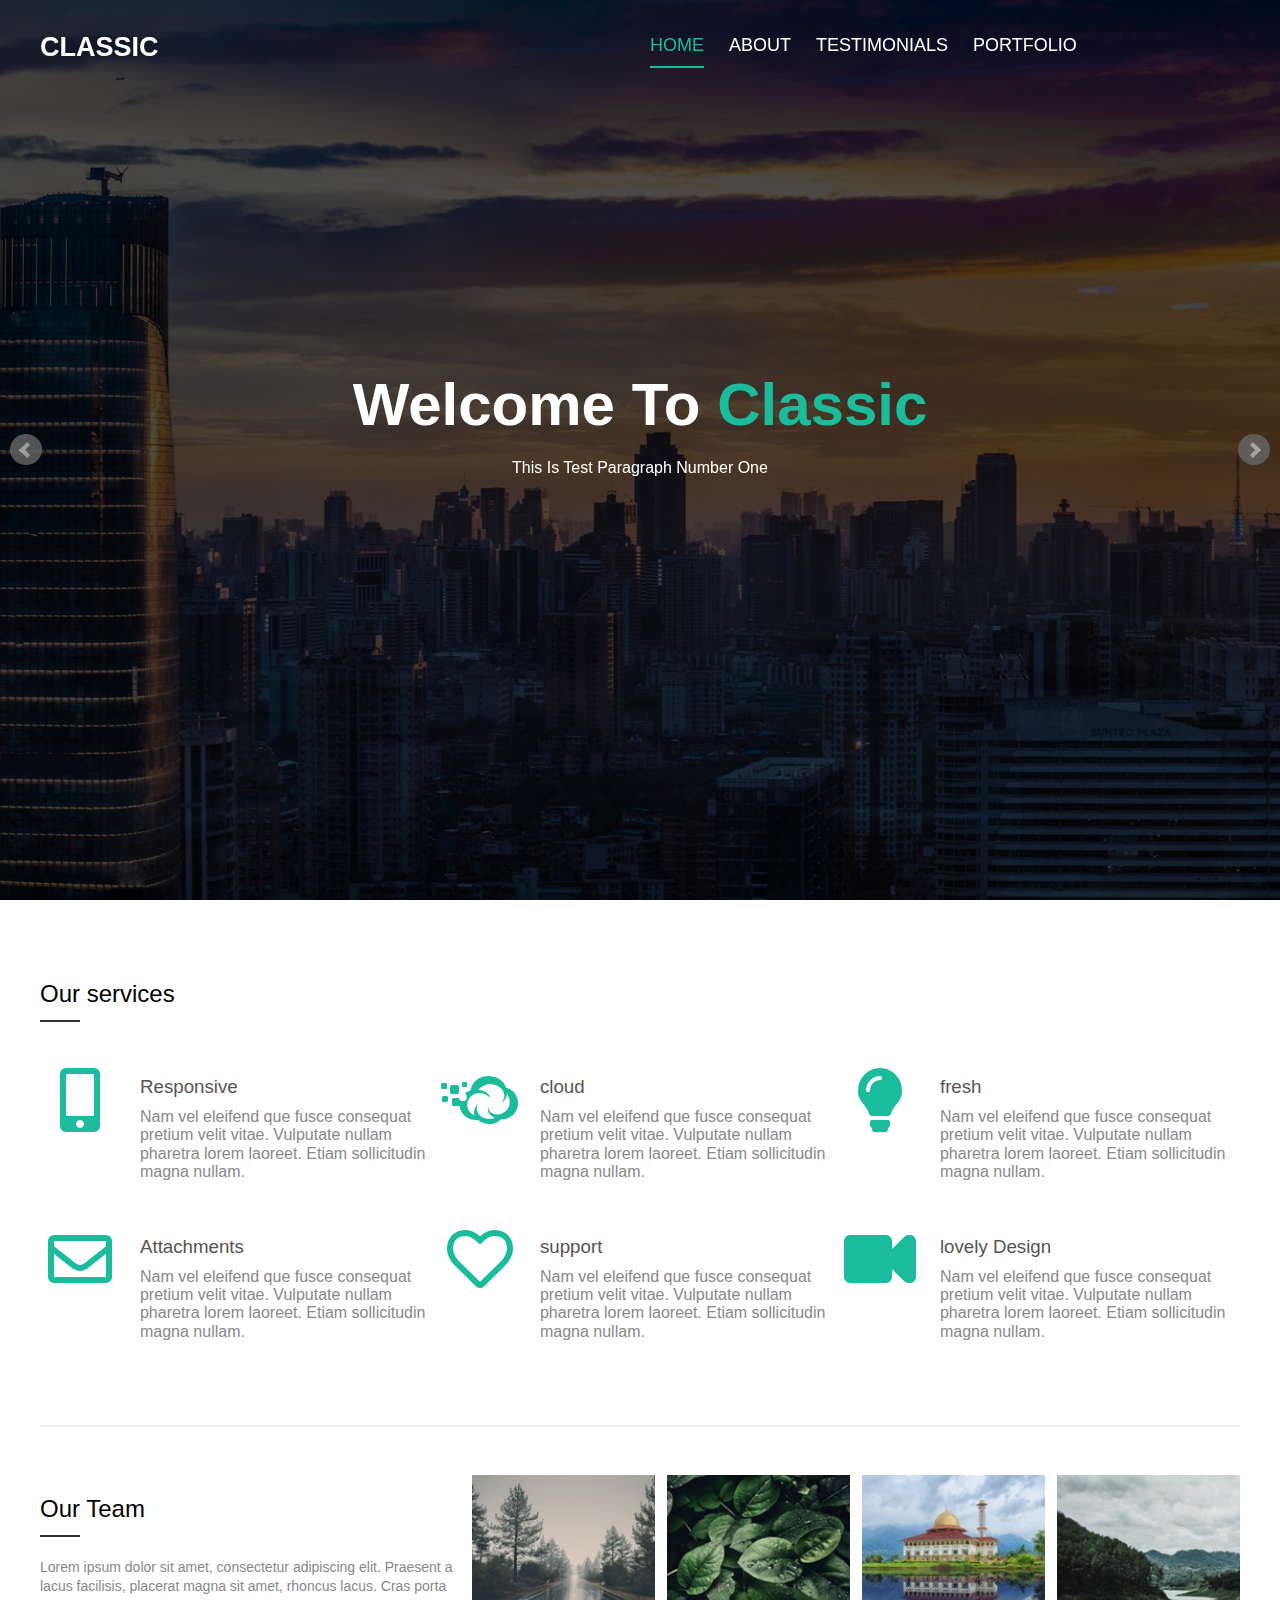
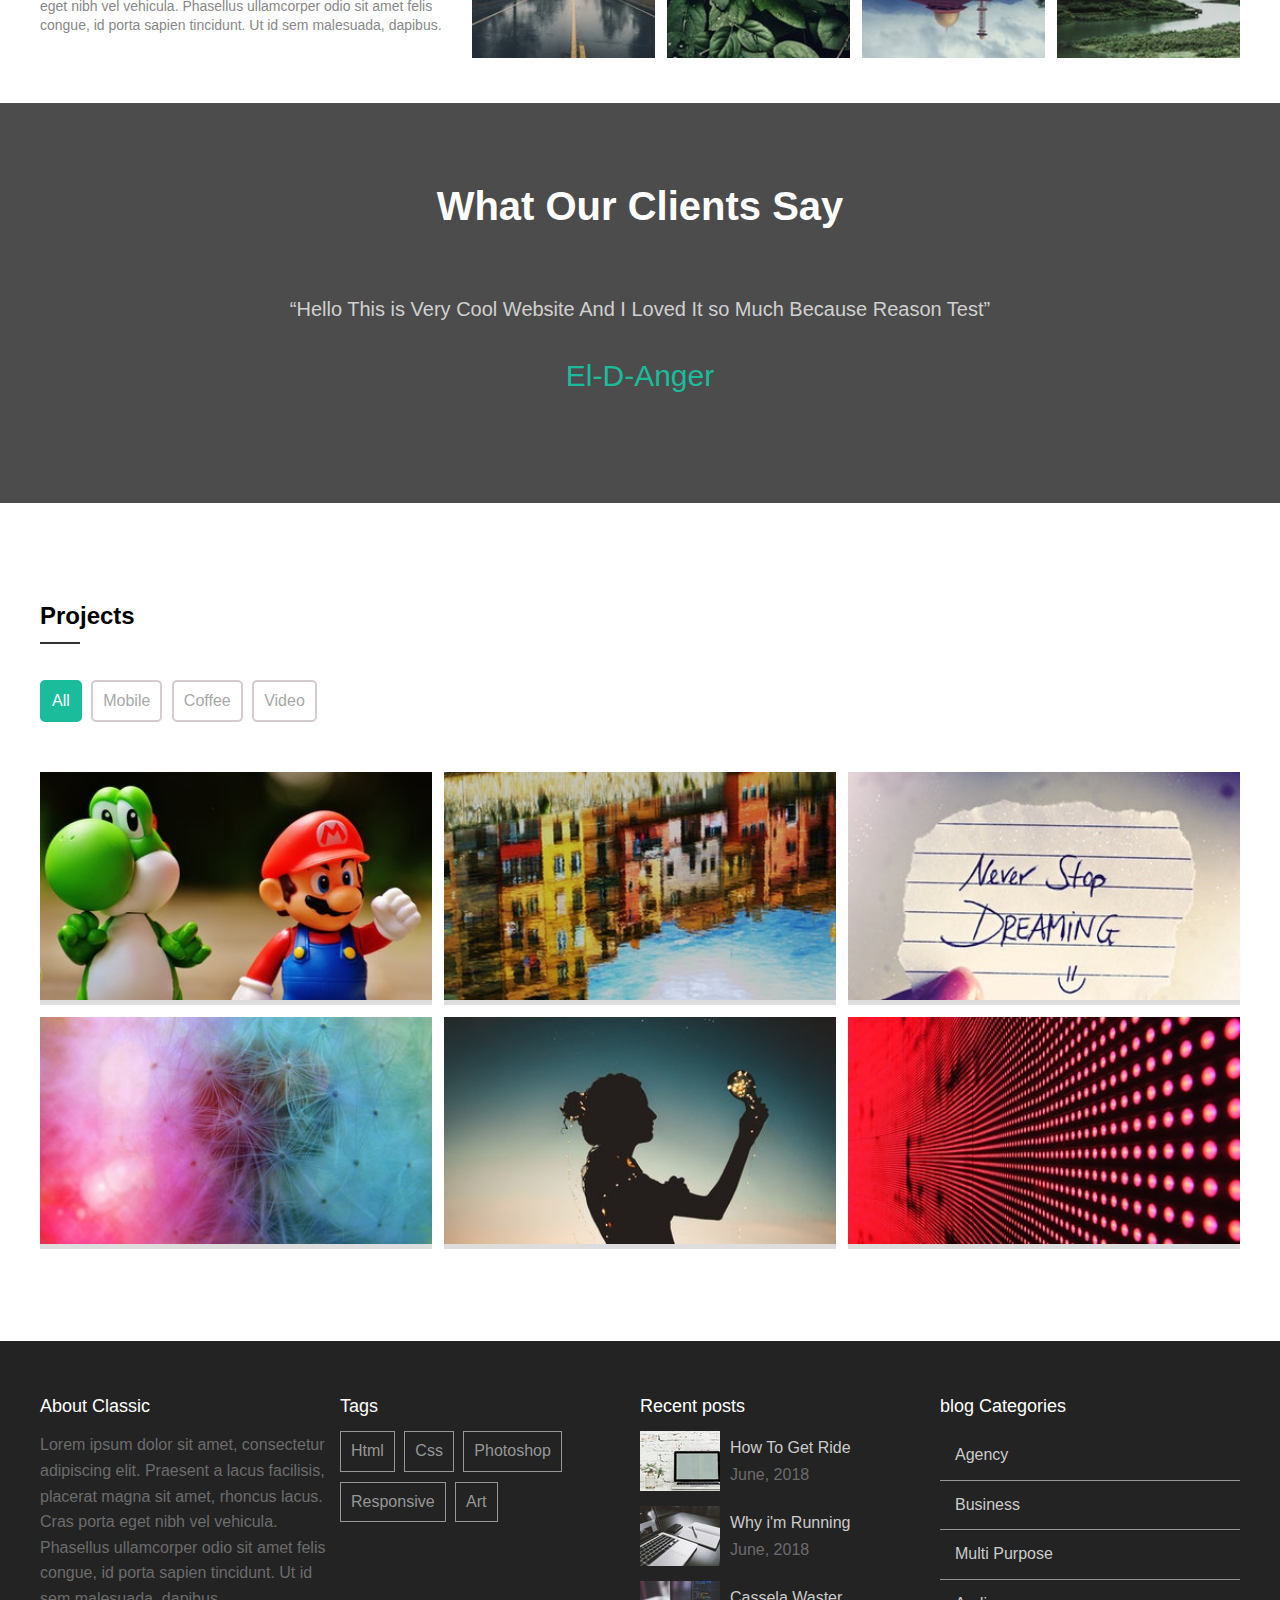
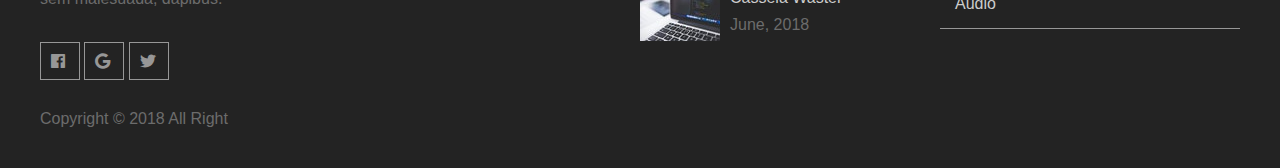
<file: template 2/index.html>
<!Doctype html>
<html>
<head>
    <meta charset="utf-8" />
    <meta http-equiv="X-UA-Compatible" content="IE=edge">
    <title>classic</title>
    <meta name="viewport" content="width=device-width, initial-scale=1">
    <!--bx slider css file-->
    <link rel="stylesheet" href="css/jquery.bxslider.css">
    <!--my css files-->
    <link rel="stylesheet" href="css/web.css">
    <link rel="stylesheet" href="css/normalize.css">
    <link rel="stylesheet" href="css/fontawesome-all.min.css">
</head>
<body>
    <!--start navbar-->
    <div class="navbar">
        <div class="container">
            <div class="brand">
                <h2>Classic</h2>
            </div>
            <ul class="links">
                <li class="active"><a href= "#">Home</a></li>
                <li><a href= "#" data-value="ser">About</a></li>
                <li><a href= "#" data-value="test">Testimonials</a></li>
                <li><a href= "#" data-value="port">Portfolio</a></li> 
            </ul>
            <div class="clearfix"></div>
        </div>
    </div>
    <!--end navbar-->
    <!--start header-->
    <div class="header">
        <div class="overlay">
                <ul class="slider">
                    <li>
                        <h2>Welcome To <span>Classic</span></h2>
                        <p>This Is Test Paragraph Number One</p>
                    </li>
                    <li>
                        <h2>Welcome To <span>two</span></h2>
                        <p>This Is Test Paragraph Number two</p>
                    </li>
                    <li>
                        <h2>Welcome To <span>Three</span></h2>
                        <p>This Is Test Paragraph Number three</p>
                    </li>
                    <li>
                        <h2>Welcome To <span>four</span></h2>
                        <p>This Is Test Paragraph Number four</p>
                    </li>
                </ul>
        </div>
    </div>
     <!--end header-->
     <!--start our services-->
     <div id="ser" class="services">
         <div class="container">
            <h2 class="special-heading">Our services</h2>
            <div class="item">
                <i class="fas fa-mobile-alt fa-4x fa-fw"></i>
                <div class="info">
                    <h3>Responsive</h3>
                    <p>Nam vel eleifend que fusce consequat pretium velit vitae. Vulputate nullam pharetra lorem laoreet. Etiam sollicitudin magna nullam.</p>
                </div>
            </div>
            <div class="item">
                <i class="fab fa-cloudversify fa-4x fa-fw"></i>
                <div class="info">
                    <h3>cloud</h3>
                    <p>Nam vel eleifend que fusce consequat pretium velit vitae. Vulputate nullam pharetra lorem laoreet. Etiam sollicitudin magna nullam.</p>
                </div>
            </div>
            <div class="item">
                <i class="fas far fa-lightbulb fa-4x fa-fw"></i>
                <div class="info">
                    <h3>fresh</h3>
                    <p>Nam vel eleifend que fusce consequat pretium velit vitae. Vulputate nullam pharetra lorem laoreet. Etiam sollicitudin magna nullam.</p>
                </div>
            </div>
            <div class="item">
                <i class="far fa-envelope fa-4x fa-fw"></i>
                <div class="info">
                    <h3>Attachments</h3>
                    <p>Nam vel eleifend que fusce consequat pretium velit vitae. Vulputate nullam pharetra lorem laoreet. Etiam sollicitudin magna nullam.</p>
                </div>
            </div>
            <div class="item">
                <i class="far fa-heart fa-4x fa-fw"></i>
                <div class="info">
                    <h3>support</h3>
                    <p>Nam vel eleifend que fusce consequat pretium velit vitae. Vulputate nullam pharetra lorem laoreet. Etiam sollicitudin magna nullam.</p>
                </div>
            </div>
            <div class="item">
                <i class="fas fa-video fa-4x fa-fw"></i>
                <div class="info">
                    <h3>lovely Design</h3>
                    <p>Nam vel eleifend que fusce consequat pretium velit vitae. Vulputate nullam pharetra lorem laoreet. Etiam sollicitudin magna nullam.</p>
                </div>
            </div>
            <div class="clearfix"></div>                        
         </div>
     </div>
     <div class="container">
        <hr class="separator">
     </div>   
     <div class="our-team">
         <div class="container">
             <div class="box">
                <h2 class="special-heading">Our Team</h2>
                <p>Lorem ipsum dolor sit amet, consectetur adipiscing elit. Praesent a lacus facilisis, placerat magna sit amet, rhoncus lacus. Cras porta eget nibh vel vehicula. Phasellus ullamcorper odio sit amet felis congue, id porta sapien tincidunt. Ut id sem malesuada, dapibus.</p>

             </div>
             <div class="box">
                 <div class="overlay">abdo</div>
                 <img src="images/img1.jpeg">
             </div>
             <div class="box">
                <div class="overlay">dedo</div>
                <img src="images/img2.jpeg">
             </div> 
             <div class="box">
                <div class="overlay">abdallah</div>
                <img src="images/img3.jpeg">
             </div>
             <div class="box">
                <div class="overlay">garelt</div>
                <img src="images/img4.jpeg">
             </div>
             <div class="clearfix"></div> 
         </div>
     </div>
      <!--end our services-->
      <!--star testimonials-->
      <div id="test" class="testim">
          <div class="t-overlay">
              <div class="container">
                  <h2>What Our Clients Say</h2>
                  <div class="slider-1">
                      <div class="active">
                        <q>Hello This is Very Cool Website And I Loved It so Much Because Reason Test</q>
                        <p>El-D-Anger</p>
                      </div>
                      <div>
                        <q>Hello This is Very Cool Website And I Loved It so Much Because Reason Test</q>
                          <p>Gallhad</p>
                      </div>
                      <div>
                        <q>Hello This is Very Cool Website And I Loved It so Much Because Reason Test</q>
                        <p>kochei</p>
                      </div>
                      <div>
                        <q>Hello This is Very Cool Website And I Loved It so Much Because Reason Test</q>
                        <p>tolio</p>
                      </div>
                      <div>
                        <q>Hello This is Very Cool Website And I Loved It so Much Because Reason Test</q>
                        <p>Remy</p>
                      </div>
                  </div>
                 
              </div>
          </div>
      </div>
       <!--end testimonials-->
       <!--start projects-->
       <div id="port" class="our-projects">
           <div class="container">
               <h2 class="special-heading">Projects</h2>
               <ul class="shuffle">
                   <li class="selected">All</li>
                   <li>Mobile</li>
                   <li>Coffee</li>
                   <li>Video</li>
               </ul>
               <div class="gallery">
                   <div class="row">
                       <div>
                            <div class="over">View More</div>
                            <span class="heart">
                                <i class="fa fa-heart"></i> 14
                            </span>
                            <img src="images/1.jpeg">
                       </div>  
                       <div>
                            <div class="over">View More</div>
                            <span class="heart">
                                <i class="fa fa-heart"></i> 14
                            </span>
                            <img src="images/2.jpeg">
                        </div>
                        <div>
                            <div class="over">View More</div>
                            <span class="heart">
                                <i class="fa fa-heart"></i> 14
                                </span>   
                            <img src="images/3.jpeg">
                        </div> 
                   </div>
                   <div class="row">
                       <div>
                            <div class="over">View More</div>
                            <span class="heart">
                                <i class="fa fa-heart"></i> 14
                            </span>
                            <img src="images/4.jpeg">
                        </div>
                        <div>  
                            <div class="over">View More</div>
                            <span class="heart">
                                <i class="fa fa-heart"></i> 14
                                </span>
                            <img src="images/5.jpeg">
                        </div>  
                        <div>
                            <div class="over">View More</div>
                            <span class="heart">
                                 <i class="fa fa-heart"></i> 14
                            </span>    
                            <img src="images/6.jpeg">
                        </div>    
                   </div>
               </div>
           </div>
       </div>
       <!--end projects-->
       <!--start footer-->
       <div class="footer">
           <div class="container">
               <div class="col">
                   <h2>About Classic</h2>
                   <p>Lorem ipsum dolor sit amet, consectetur adipiscing elit. Praesent a lacus facilisis, placerat magna sit amet, rhoncus lacus. Cras porta eget nibh vel vehicula. Phasellus ullamcorper odio sit amet felis congue, id porta sapien tincidunt. Ut id sem malesuada, dapibus.</p>
                   <i class="fab fa-facebook"></i>
                   <i class="fab fa-google"></i>
                   <i class="fab fa-twitter"></i>
               </div>
               <div class="col tags">
                   <h2>Tags</h2>
                   <span>Html</span>
                   <span>Css</span>
                   <span>Photoshop</span>
                   <span>Responsive</span>
                   <span>Art</span>
               </div>
               <div class="col recent">
                   <h2>Recent posts</h2>
                   <div>
                       <img src="images/7.jpeg">
                       <h4>How To Get Ride</h4>
                       <span>June, 2018</span>
                   </div>
                   <div>
                        <img src="images/8.jpg">
                        <h4>Why i'm Running</h4>
                        <span>June, 2018</span>
                    </div>
                    <div>
                        <img src="images/9.jpeg">
                        <h4>Cassela Waster</h4>
                        <span>June, 2018</span> 
                    </div>
                   
                </div>
               <div class="col blog">
                   <h2>blog Categories</h2>
                   <ul>
                       <li>Agency</li>
                       <li>Business</li>
                       <li>Multi Purpose</li>
                       <li>Audio</li>
                   </ul>
                </div>
               <div class="clearfix"></div>
               <div class="copyright">Copyright &copy; 2018 All Right</div>
              
               
           </div>
       </div>
       <!--end footer-->
       



    <script src="js/jquery-3.3.1.min.js"></script>
    <script src="js/jquery.nicescroll.min.js"></script>
    <script src="js/jquery.bxslider.min.js"></script>
    <script src="js/custom.js"></script>
    

    
</body>
</html>
</file>
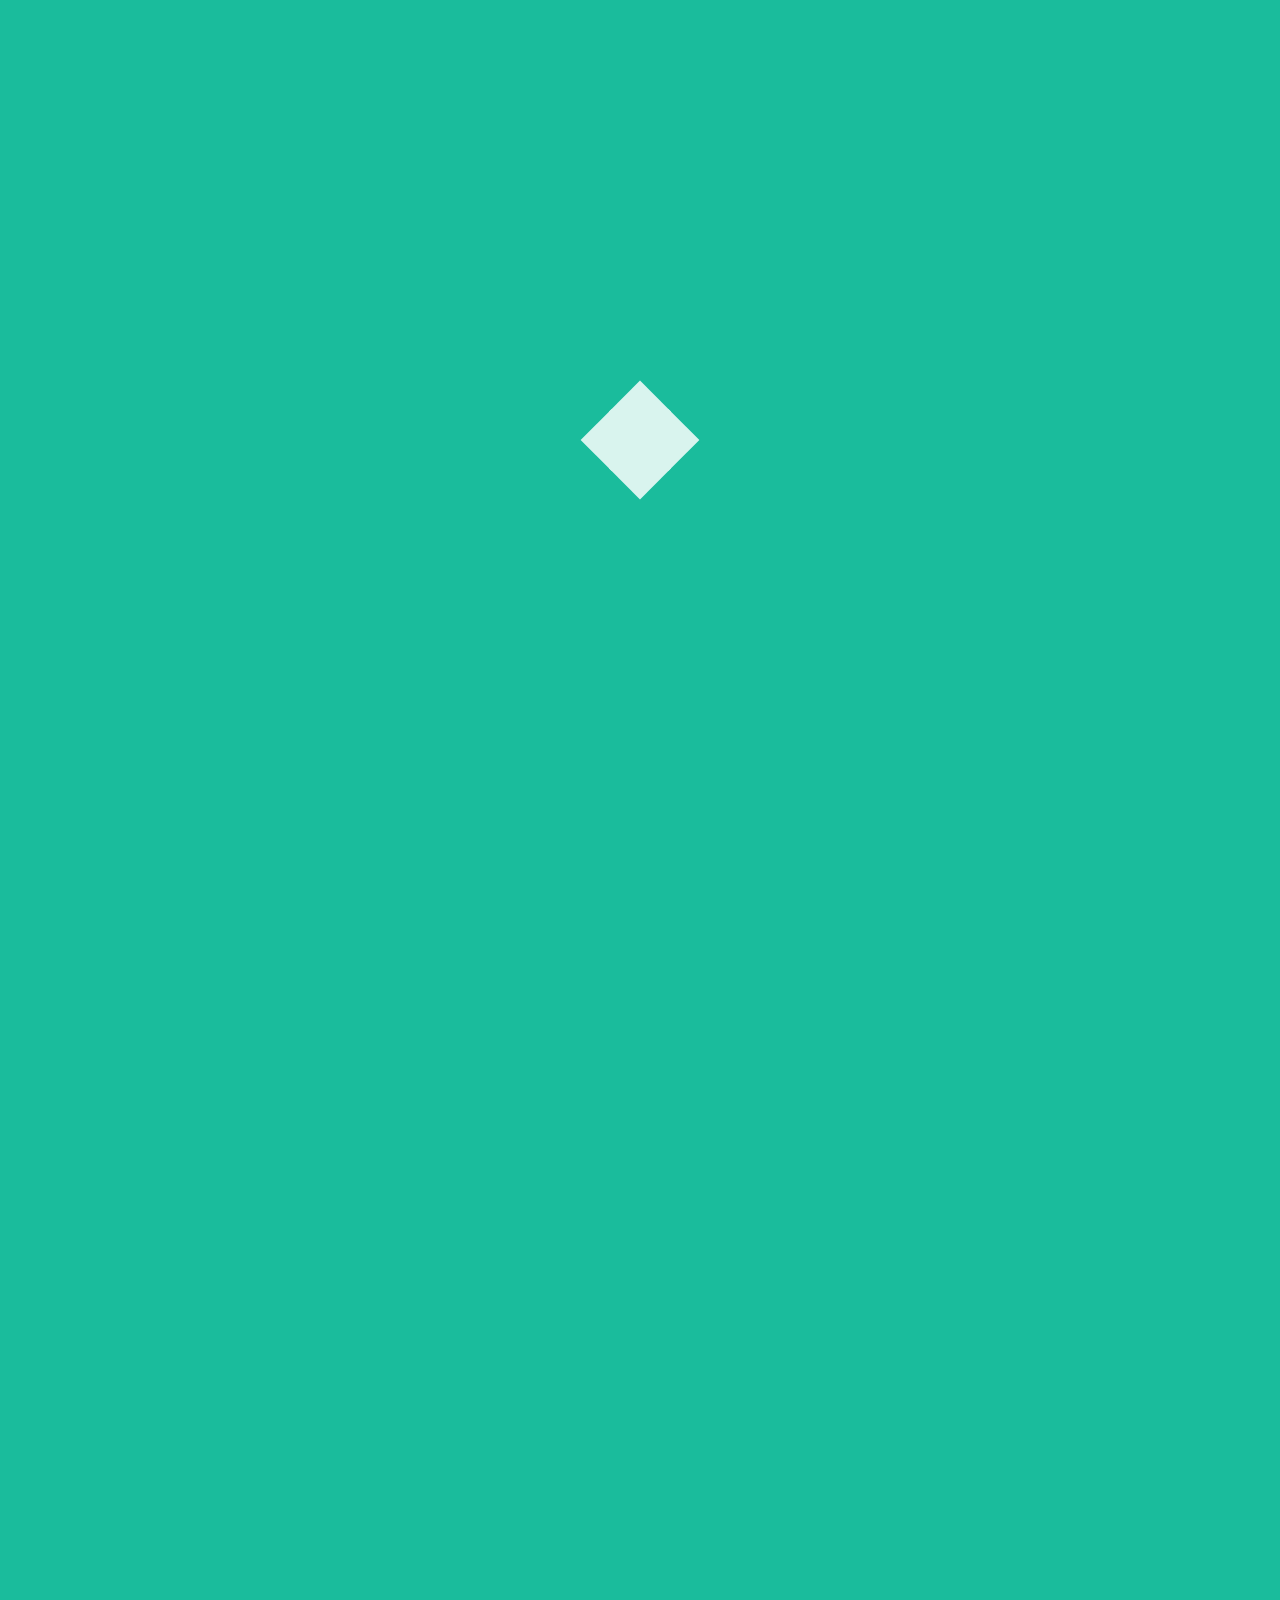
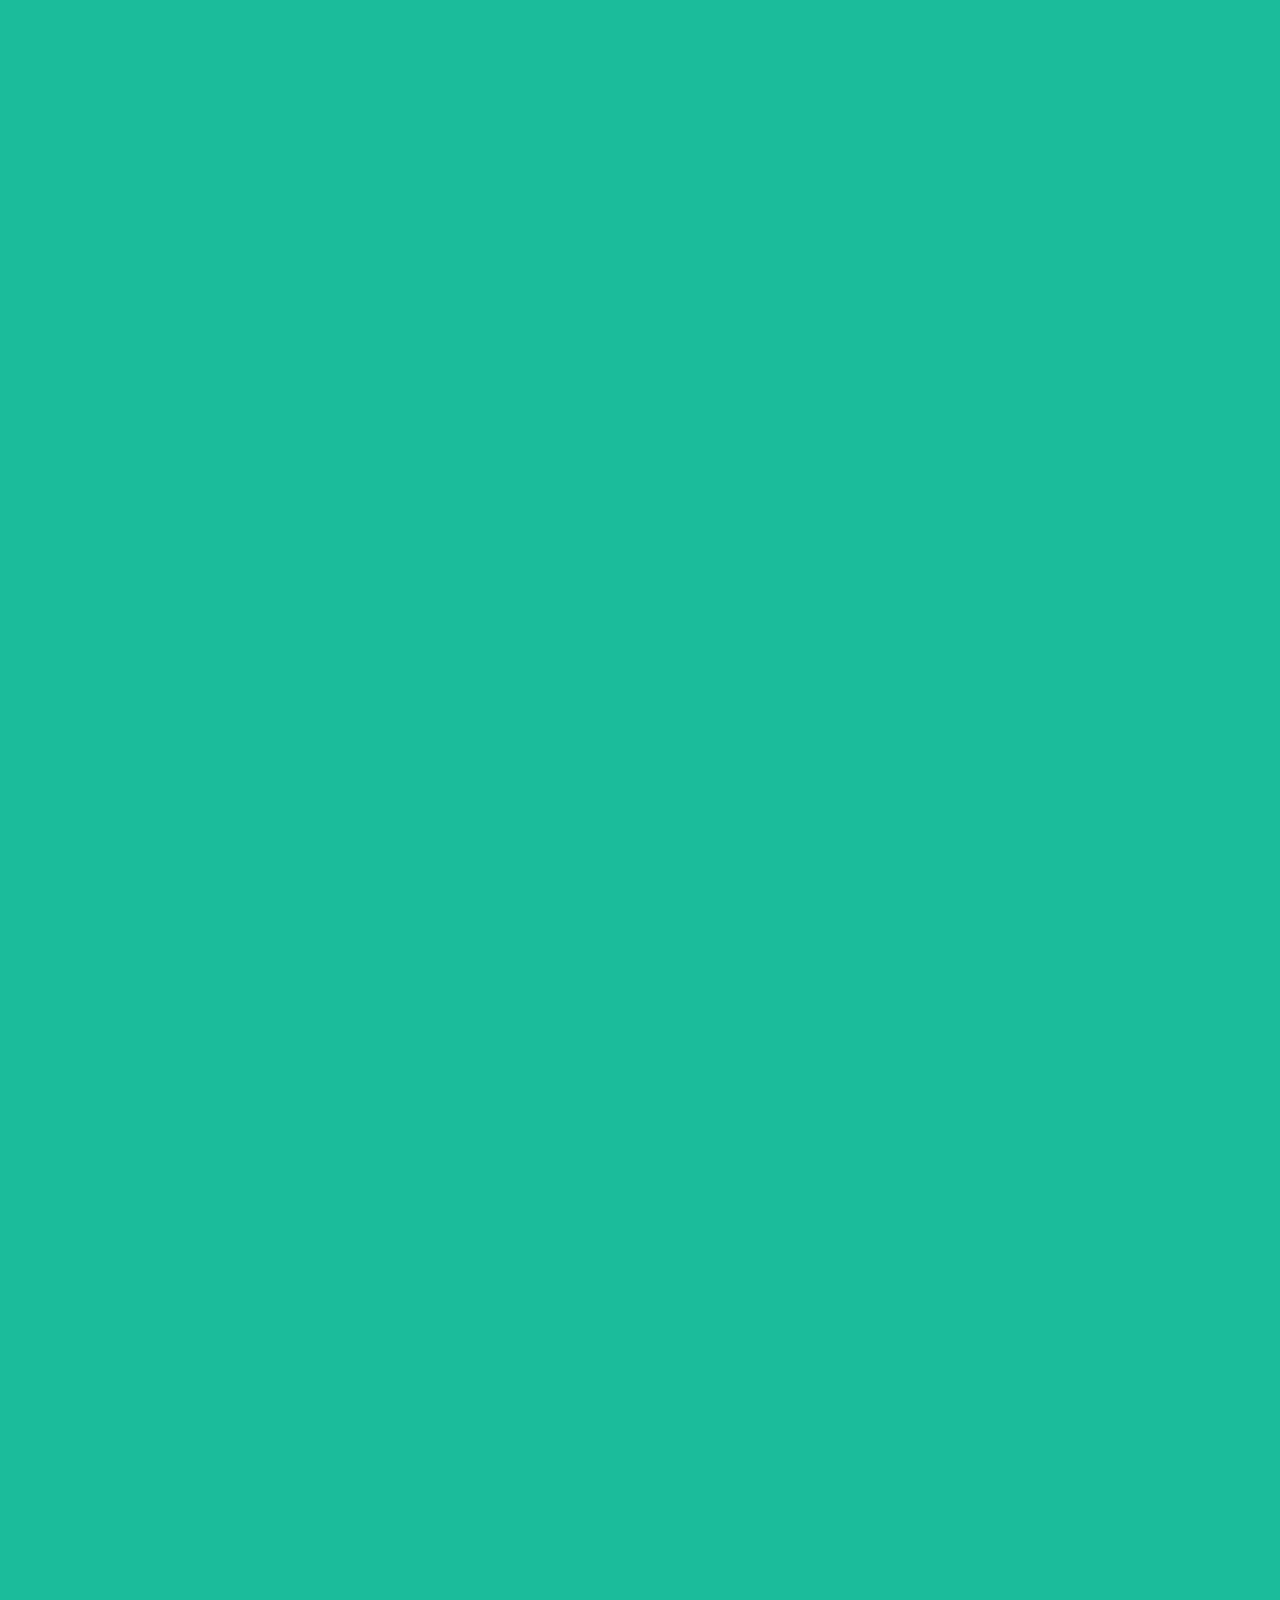
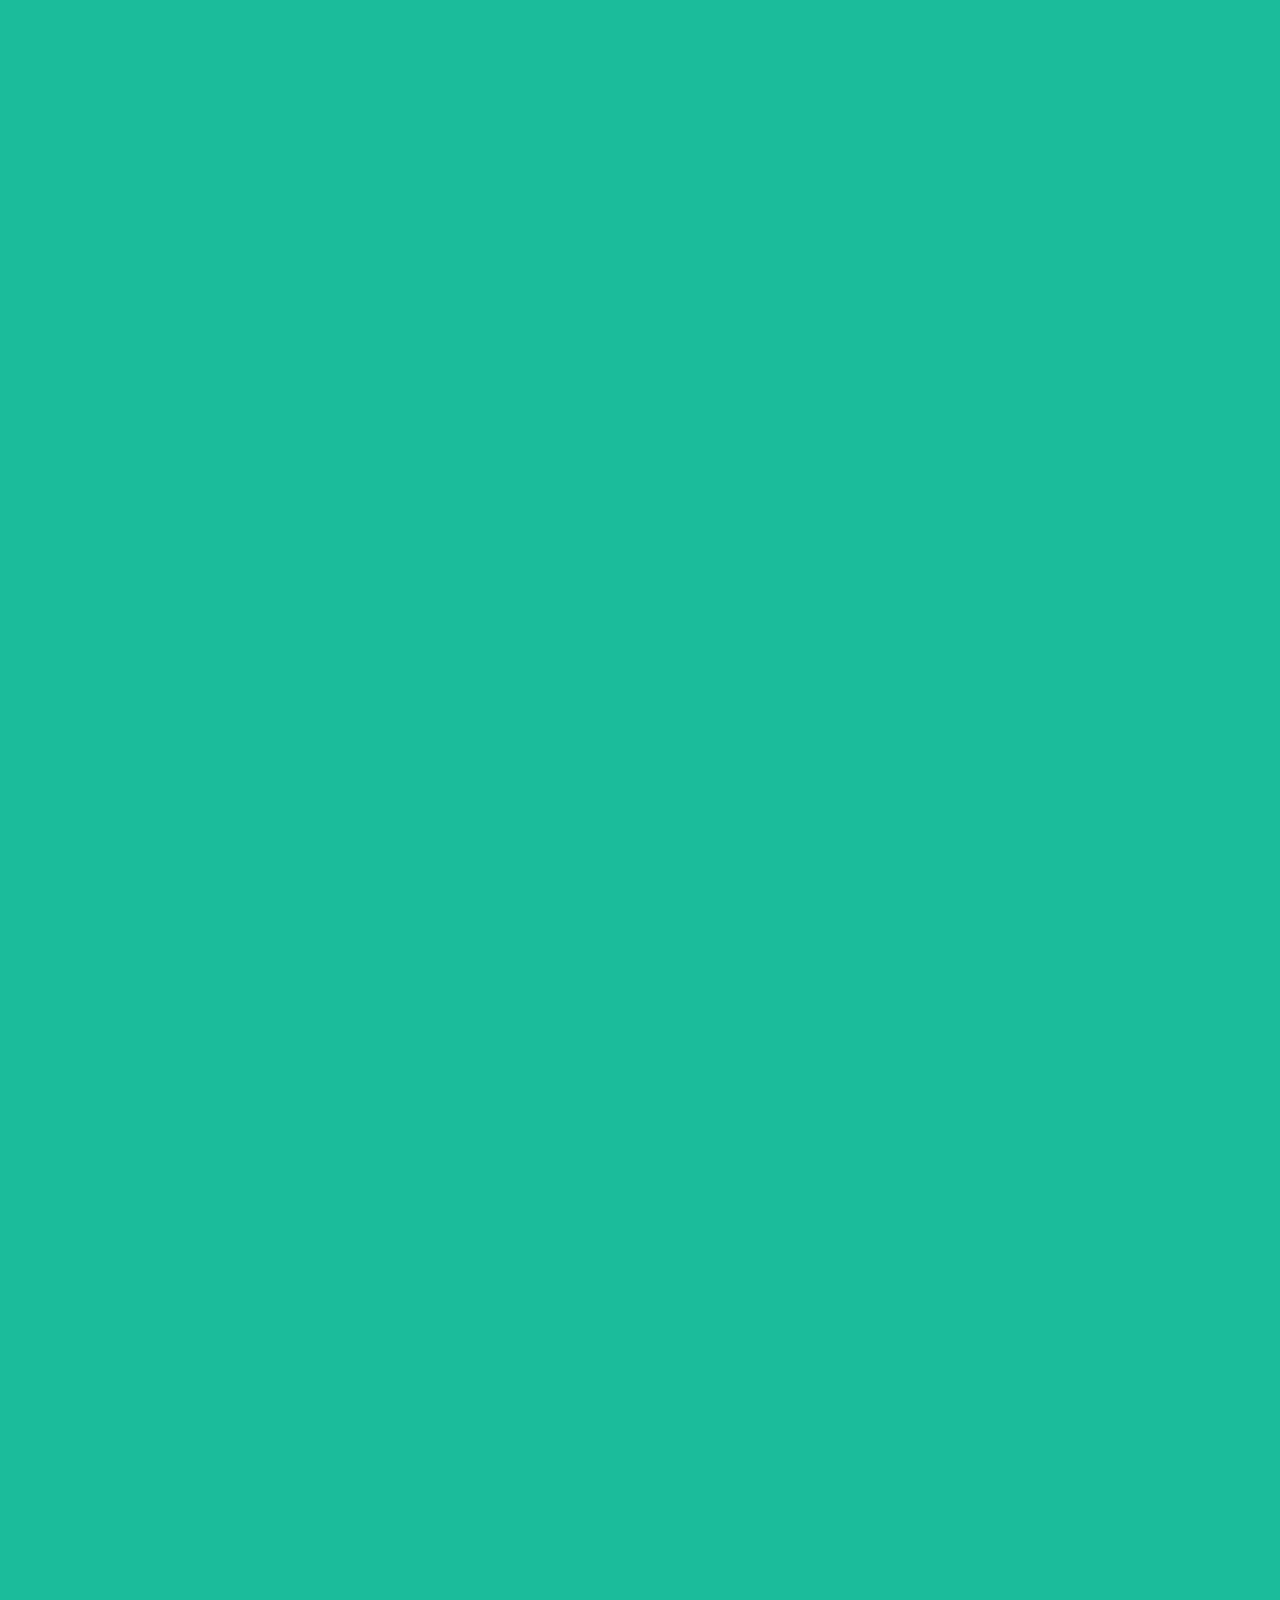
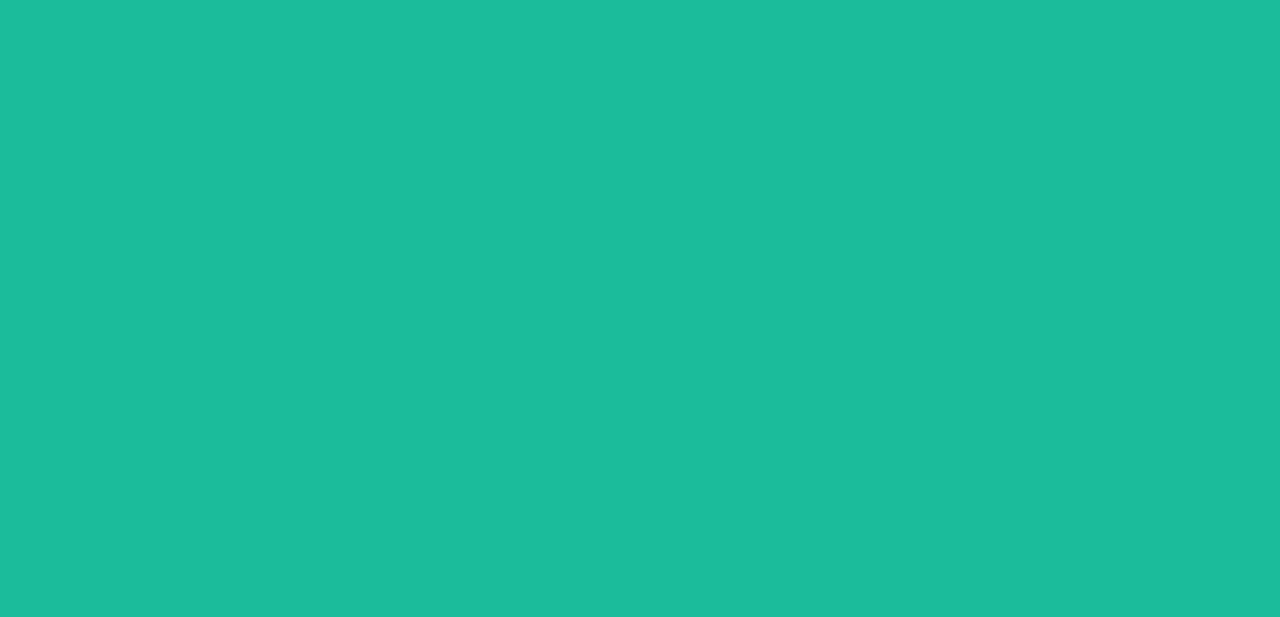
<file: test/index.html>
<!DOCTYPE html>
<html>
<head>
    <meta charset="utf-8" />
    <meta http-equiv="X-UA-Compatible" content="IE=edge">
    <meta name="viewport" content="width=device-width, initial-scale=1">
    <title>EL-D-Anger</title>
    <link rel="stylesheet"href="css/bootstrap.css"/>
    <link rel="stylesheet"href="css/fontawesome-all.min.css"/>
    <link rel="stylesheet"href="css/style.css"/>
    <link rel="stylesheet"href="css/hover.css"/>
    <link rel="stylesheet" href="css/animate.css">
    <link rel="stylesheet"href="http://fonts.googleapis.com/css?family=Droid+Sans:400,700">
</head>
<body> 
        <nav class="navbar navbar-inverse navbar-fixed-top">
                <div class="container">
                  <!-- Brand and toggle get grouped for better mobile display -->
                  <div class="navbar-header">
                    <button type="button" class="navbar-toggle collapsed" data-toggle="collapse" data-target="#bs-example-navbar-collapse-1" aria-expanded="false">
                      <span class="sr-only">Toggle navigation</span>
                      <span class="icon-bar"></span>
                      <span class="icon-bar"></span>
                      <span class="icon-bar"></span>
                    </button>
                    <a class="navbar-brand hvr-wobble-to-top-right" href="#">EL-D-Anger <span>Inc.</span></a>
                  </div>
              
                  <!-- Collect the nav links, forms, and other content for toggling -->
                  <div class="collapse navbar-collapse" id="bs-example-navbar-collapse-1">
                        <ul class="nav navbar-nav navbar-right">
                          <li class="active"><a href="#">Home <span class="sr-only">(current)</span></a></li>
                          <li><a href="#">About</a></li>
                          <li><a href="#">FAQ</a></li>
                          <li class="dropdown">
                            <a href="#" class="dropdown-toggle" data-toggle="dropdown" role="button" aria-haspopup="true" aria-expanded="false">Services <span class="caret"></span></a>
                            <ul class="dropdown-menu">
                              <li><a href="#">programming</a></li>
                              <li><a href="#">Web</a></li>
                              <li><a href="#">Desktop</a></li>
                              <li role="separator" class="divider"></li>
                              <li><a href="#">Web Hosting</a></li>
                            </ul>
                          </li>
                          <li><a href="#">Map</a></li>
                          <li><a href="#">Contact</a></li>
                        </ul>
                    
                    
                  </div><!-- /.navbar-collapse -->
                </div><!-- /.container-fluid -->
        </nav>
        <!--end navbar-->
        <!--Start carousel-->
        <div id="carousel-example-generic" class="carousel slide" data-ride="carousel">
                <!-- Indicators -->
                <ol class="carousel-indicators hidden-xs">
                  <li data-target="#carousel-example-generic" data-slide-to="0" class="active"></li>
                  <li data-target="#carousel-example-generic" data-slide-to="1"></li>
                  <li data-target="#carousel-example-generic" data-slide-to="2"></li>
                  <li data-target="#carousel-example-generic" data-slide-to="3"></li>
                </ol>
              
                <!-- Wrapper for slides -->
                <div class="carousel-inner" role="listbox">
                  <div class="item active">
                    <img src="img/h1.jpeg" alt="...">
                    <div class="carousel-caption hidden-xs">
                      <h1>Programming</h1>
                      <p class="lead">Lorem, ipsum dolor sit amet consectetur adipisicing elit. Officia suscipit reiciendis temporibus earum saepe deserunt quod quo, numquam ut rem fugit enim ipsam officiis dolore voluptatibus deleniti adipisci labore quasi.</p>
                    </div>
                  </div>
                  <div class="item">
                    <img src="img/h2.jpeg" alt="...">
                    <div class="carousel-caption hidden-xs">
                        <h1>Desktop</h1>
                        <p class="lead">Lorem, ipsum dolor sit amet consectetur adipisicing elit. Officia suscipit reiciendis temporibus earum saepe deserunt quod quo, numquam ut rem fugit enim ipsam officiis dolore voluptatibus deleniti adipisci labore quasi.</p>
                    </div>
                  </div>
                  ...
                  <div class="item">
                        <img src="img/h3.jpeg" alt="...">
                        <div class="carousel-caption hidden-xs">
                            <h1>Web Hosting</h1>
                            <p class="lead">Lorem, ipsum dolor sit amet consectetur adipisicing elit. Officia suscipit reiciendis temporibus earum saepe deserunt quod quo, numquam ut rem fugit enim ipsam officiis dolore voluptatibus deleniti adipisci labore quasi.</p>
                        </div>
                  </div>
                  <div class="item">
                        <img src="img/h4.jpeg" alt="...">
                        <div class="carousel-caption hidden-xs">
                            <h1>SEO</h1>
                            <p class="lead">Lorem, ipsum dolor sit amet consectetur adipisicing elit. Officia suscipit reiciendis temporibus earum saepe deserunt quod quo, numquam ut rem fugit enim ipsam officiis dolore voluptatibus deleniti adipisci labore quasi.</p>
                        </div>
                  </div>
                </div>
              
                <!-- Controls -->
                <a class="left carousel-control" href="#carousel-example-generic" role="button" data-slide="prev">
                  <span class="glyphicon glyphicon-chevron-left" aria-hidden="true"></span>
                  <span class="sr-only">Previous</span>
                </a>
                <a class="right carousel-control" href="#carousel-example-generic" role="button" data-slide="next">
                  <span class="glyphicon glyphicon-chevron-right" aria-hidden="true"></span>
                  <span class="sr-only">Next</span>
                </a>
        </div>
        <!--End carousel-->
        <!--start about-->
        <section class="about text-center wow bounceIn" data-wow-duration="2s" data-wow-offset="300">
            <div class="container">
                <h1 class="hidden-xs">Meet Our New Template <span>EL-D-Anger Inc.</span></h1>
                <h3 class="visible-xs">Meet Our New Template <span>EL-D-Anger Inc.</span></h3>
                <p class="lead">Hello Let Me Introduce Our Template Eldanger Inc Created with <strong>Bootstrap</strong></p>
            </div>
        </section>
        <!--end about-->
        <!--start features-->
        <section class="features text-center">
          <div class="container">
            <h1>Our Features</h1>
            <div class="row">
              <div class="col-lg-3 col-md-6">
                <div class="feat hvr-float wow bounceInLeft" data-wow-duration="2s" data-wow-offset="200">
                  <span class="glyphicon glyphicon-phone"></span>
                  <h4>100% Responsive</h4>
                  <p>Lorem Ipsum is simply dummy text of the printing and typesetting industry. Lorem Ipsum has been the industry's standard dummy text ever since the 1500s.</p>
                </div>
              </div>
              <div class="col-lg-3 col-md-6">
                <div class="feat hvr-float wow bounceInUp" data-wow-duration="2s" data-wow-offset="200">
                  <span class="glyphicon glyphicon-heart-empty"></span>
                  <h4>Retina Ready</h4>
                  <p>Lorem Ipsum is simply dummy text of the printing and typesetting industry. Lorem Ipsum has been the industry's standard dummy text ever since the 1500s.</p>
                </div>
              </div>
              <div class="col-lg-3 col-md-6">
                <div class="feat hvr-float wow bounceInDown" data-wow-duration="2s" data-wow-offset="200">
                  <span class="glyphicon glyphicon-thumbs-up"></span>
                  <h4>Awesome Display</h4>
                  <p>Lorem Ipsum is simply dummy text of the printing and typesetting industry. Lorem Ipsum has been the industry's standard dummy text ever since the 1500s.</p>
                </div>
              </div>
              <div class="col-lg-3 col-md-6">
                <div class="feat hvr-float wow bounceInRight" data-wow-duration="2s" data-wow-offset="200">
                  <span class="glyphicon glyphicon-ok"></span>
                  <h4>Well Documented</h4>
                  <p>Lorem Ipsum is simply dummy text of the printing and typesetting industry. Lorem Ipsum has been the industry's standard dummy text ever since the 1500s.</p>
                </div>
              </div>
            </div>
          </div>
        </section>
        <!--end features-->
        <!--start testimonials-->
        <section class="testimonials text-center wow flipInX" data-wow-duration="1s" data-wow-offset="400">
          <div class="container">
              <h1>What Our Clients Say</h1>
            <!--Start testi carousel-->
            <div id="carousel-testi" class="carousel slide" data-ride="carousel">
              
              
                <!-- Wrapper for slides -->
                <div class="carousel-inner" role="listbox">
                  <div class="item active">
                    <p class="lead">Lorem, ipsum dolor sit amet consectetur adipisicing elit. Officia suscipit reiciendis temporibus earum saepe deserunt quod quo, numquam ut rem fugit enim ipsam officiis dolore voluptatibus deleniti adipisci labore quasi.</p>
                    <span>Abdallah</span>
                  </div>
                  <div class="item">
                      <p class="lead">Lorem, ipsum dolor sit amet consectetur adipisicing elit. Officia suscipit reiciendis temporibus earum saepe deserunt quod quo, numquam ut rem fugit enim ipsam officiis dolore voluptatibus deleniti adipisci labore quasi.</p>
                      <span>Rümeysa</span>
                  </div>
                  <div class="item">
                      <p class="lead">Lorem, ipsum dolor sit amet consectetur adipisicing elit. Officia suscipit reiciendis temporibus earum saepe deserunt quod quo, numquam ut rem fugit enim ipsam officiis dolore voluptatibus deleniti adipisci labore quasi.</p>
                      <span>Mohammed</span>
                  </div>
                  <div class="item">     
                      <p class="lead">Lorem, ipsum dolor sit amet consectetur adipisicing elit. Officia suscipit reiciendis temporibus earum saepe deserunt quod quo, numquam ut rem fugit enim ipsam officiis dolore voluptatibus deleniti adipisci labore quasi.</p>
                      <span>Ahmed</span>        
                  </div>
                </div>
                <!-- Indicators -->
                <ol class="carousel-indicators ">
                    <li data-target="#carousel-testi" data-slide-to="0" class="active">
                      <img src="img/post-3489-0-19929300-1462982286.jpeg">
                    </li>
                    <li data-target="#carousel-testi" data-slide-to="1">
                      <img src="img/aygirl-93785.jpg">
                    </li>
                    <li data-target="#carousel-testi" data-slide-to="2">
                      <img src="img/images (1).jpeg">
                    </li>
                    <li data-target="#carousel-testi" data-slide-to="3">
                      <img src="img/images.jpeg">
                    </li>
                </ol>

            </div>
            <!--End end carousel-->
          </div>
        </section>
        <!--end testimonials-->
        <!--Start price-->
        <section class="price_table text-center">
          <div class="container">
            <h1>Our Amazing Prices</h1>
            <div class="row">
              <div class="col-md-3 col-sm-6 col-xs-12">
                <div class="price_box wow fadeInUp" data-wow-duration="2s" data-wow-offset="400">
                  <h2 class="text-primary">Hosting</h2>
                  <p class="centre-block">$40</p>
                  <ul class="list-unstyled">
                    <li>Space: 30Gb</li>
                    <li>Emails: 20</li>
                    <li>Ips: 2 Ip</li>
                    <li>Databases: 10</li>
                    <li>Ftp Accounts: 5</li>
                  </ul>
                  <a href="#" class="btn btn-primary">Order Now</a>
                </div>
              </div>
              <div class="col-md-3 col-sm-6 col-xs-12">
                  <div class="price_box wow fadeInDown" data-wow-duration="2s" data-wow-offset="400">
                    <h2 class="text-success">Vps</h2>
                    <p class="centre-block">$50</p>
                    <ul class="list-unstyled">
                      <li>Space: 50Gb</li>
                      <li>Emails: 40</li>
                      <li>Ips: 5 Ip</li>
                      <li>Databases: 20</li>
                      <li>Ftp Accounts: 10</li>
                    </ul>
                    <a href="#" class="btn btn-success">Order Now</a>
                  </div>
              </div>
              <div class="col-md-3 col-sm-6 col-xs-12">
                <div class="price_box wow fadeInDown" data-wow-duration="2s" data-wow-offset="400">
                    <h2 class="text-info">Dedicated</h2>
                    <p class="centre-block">$70</p>
                    <ul class="list-unstyled">
                      <li>Space: 80Gb</li>
                      <li>Emails: 40</li>
                      <li>Ips: 8 Ip</li>
                      <li>Databases: 30</li>
                      <li>Ftp Accounts: 20</li>
                    </ul>
                    <a href="#" class="btn btn-info">Order Now</a>
                </div>
              </div>
              <div class="col-md-3 col-sm-6 col-xs-12">
                  <div class="price_box wow fadeInUp" data-wow-duration="2s" data-wow-offset="400">
                    <h2 class="text-danger">Cloud</h2>
                    <p class="centre-block">$90</p>
                    <ul class="list-unstyled">
                      <li>Space: 90Gb</li>
                      <li>Emails: 50</li>
                      <li>Ips: 10 Ip</li>
                      <li>Databases: 50</li>
                      <li>Ftp Accounts: 50</li>
                    </ul>
                    <a href="#" class="btn btn-danger">Order Now</a>
                  </div>
              </div>
            </div>
          </div>
        </section>
        <!--end price-->
        <!--start Our team-->
        <section class="our-team text-center">
          <div class="team">
            <div class="container">
                <h1>Meet Our Team</h1>
                <div class="row">
                  <div class="col-lg-3">
                    <div class="person wow pulse" data-wow-duration="1s" data-wow-offset="400">
                      <img class="img-circle" src="img/p1.gif">
                      <h3>Reaper</h3>
                      <p>Lorem ipsum dolor sit amet, consectetur adipisicing elit. Sunt aliquam corrupti quae.</p>
                      <i class="fab fa-google-plus-g fa-lg"></i>
                      <i class="fab fa-facebook-f fa-lg"></i>
                      <i class="fab fa-twitter fa-lg"></i>
                      <i class="fab fa-youtube fa-lg"></i>
                    </div>
                  </div>
                  <div class="col-lg-3">
                      <div class="person wow pulse" data-wow-duration="1s" data-wow-offset="400">
                        <img class="img-circle" src="img/p2.gif">
                        <h3>hanzo &amp; Genji</h3>
                        <p>Lorem ipsum dolor sit amet, consectetur adipisicing elit. Sunt aliquam corrupti quae.</p>
                        <i class="fab fa-google-plus-g fa-lg"></i>
                        <i class="fab fa-facebook-f fa-lg"></i>
                        <i class="fab fa-twitter fa-lg"></i>
                        <i class="fab fa-youtube fa-lg"></i>
                      </div>  
                  </div>
                  <div class="col-lg-3">
                      <div class="person wow pulse" data-wow-duration="1s" data-wow-offset="400">
                        <img class="img-circle" src="img/p3.gif">
                        <h3>mercy</h3>
                         <p>Lorem ipsum dolor sit amet, consectetur adipisicing elit. Sunt aliquam corrupti quae.</p>
                         <i class="fab fa-google-plus-g fa-lg"></i>
                         <i class="fab fa-facebook-f fa-lg"></i>
                         <i class="fab fa-twitter fa-lg"></i>
                         <i class="fab fa-youtube fa-lg"></i>
                      </div>    
                  </div>
                  <div class="col-lg-3">
                      <div class="person wow pulse" data-wow-duration="1s" data-wow-offset="400">
                        <img class="img-circle" src="img/p4.gif">
                        <h3>tracer</h3>
                        <p>Lorem ipsum dolor sit amet, consectetur adipisicing elit. Sunt aliquam corrupti quae.</p>
                        <i class="fab fa-google-plus-g fa-lg"></i>
                        <i class="fab fa-facebook-f fa-lg"></i>
                        <i class="fab fa-twitter fa-lg"></i>
                        <i class="fab fa-youtube fa-lg"></i>
                      </div>  
                  </div>
                </div>
            </div>
          </div>
        </section>
        <!--end Our team-->
        <!--start subs-->
        <section class="subscribe text-center " >
          <div class="container wow fadeInUp"  data-wow-duration="1s" data-wow-offset="400">
            <h1>Keep In Touch</h1>
            <p class="lead">Sign Up For Newsletter And Dont Worry About Spam We Hate It Too</p>
            <form class="form-inline">
              <input class="form-control input-lg" type="text" placeholder="Type Your Email">
              <button class="btn btn-danger btn-lg"><i class="fas fa-edit fa-lg"></i> Subscribe</button>
            </form>
          </div>
        </section>
        <!--end subs-->
        <!--Start stats-->
        <section class="statistics text-center">
          <div class="data">
            <div class="container">
              <h1>Our Main Statistics</h1>
              <div class="row">
                <div class="col-md-3 col-sm-6">
                  <div class="stats">
                    <i class="fa fa-users fa-5x"></i>
                    <p>9,550</p>
                    <span>Satisfied Users</span>
                  </div>
                </div>
                <div class="col-md-3 col-sm-6">
                  <div class="stats">
                    <i class="fa fa-comments fa-5x"></i>
                    <p>20,000</p>
                    <span>Posted Comments</span>
                  </div>
                </div>
                <div class="col-md-3 col-sm-6">
                  <div class="stats">
                    <i class="fa fa-suitcase fa-5x"></i>
                    <p>2,350</p>
                    <span>Progects Done</span>
                  </div>
                </div>
                <div class="col-md-3 col-sm-6">
                  <div class="stats">
                    <i class="far fa-life-ring fa-5x"></i>
                    <p>90,000</p>
                    <span>Tickets Archieved</span>
                  </div>
                </div>
              </div>
            </div>
          </div>
        </section>
        <!--End stats-->
        <!--Start Our Skills-->
        <section class="our-skills">
          <div class="container">
            <h1 class="text-center">Our Skills</h1>
            <div class="row">
              <div class="col-md-5">
                <div class="skills-progress">
                  <div class="progress">
                    <div class="progress-bar progress-bar-success" role="progressbar" aria-valuenow="90" aria-valuemin="0" aria-valuemax="100" style="width: 90%">Html5</div>
                  </div>
                  <div class="progress">
                      <div class="progress-bar progress-bar-danger" role="progressbar" aria-valuenow="90" aria-valuemin="0" aria-valuemax="100" style="width: 90%">Css3</div>
                  </div>
                  <div class="progress">
                      <div class="progress-bar progress-bar-warning" role="progressbar" aria-valuenow="50" aria-valuemin="0" aria-valuemax="100" style="width: 50%">Javascript</div>
                  </div>
                  <div class="progress">
                      <div class="progress-bar progress-bar-info" role="progressbar" aria-valuenow="80" aria-valuemin="0" aria-valuemax="100" style="width: 80%">Jquery</div>
                  </div>
                </div>
              </div>
              <div class="col-md-6 col-md-offset-1">
                <div class="skills-info">
                  <h3>About The Team</h3>
                  <p class="lead">Lorem ipsum, dolor sit amet consectetur adipisicing elit. Iusto veniam sint ipsam saepe. Eaque quos similique adipisci, esse incidunt obcaecati quo animi? Aut, voluptatem. Veritatis consequuntur reiciendis necessitatibus nulla officiis.</p>
                  <button class="btn btn-primary">Talk With Professionals</button>
                </div>
              </div>
            </div>
          </div>
        </section>
        <!--end Our Skills-->
        <!--start contact-->
        <section class="contact-us text-center">
          <div class="fields">
            <div class="container">
              <div class="row">
                <i class="fa fa-headphones fa-5x"></i>
                <h1>Tell Us What You Fell</h1>
                <p class="lead">Feel Free To Contact Us Anytime</p>
                <form role="form">
                  <div class="col-md-6 wow bounceInLeft"  data-wow-duration="1s" data-wow-offset="300">
                      <div class="form-group">
                        <input type="text" class="form-control input-lg" placeholder="Username">
                      </div>
                      <div class="form-group">
                        <input type="text" class="form-control input-lg" placeholder="Email">
                      </div>
                      <div class="form-group">
                        <input type="text" class="form-control input-lg" placeholder="Phone">
                      </div>
                  </div>
                  <div class="col-md-6 wow bounceInRight"  data-wow-duration="1s" data-wow-offset="300">
                    <div class="form-group">
                      <textarea class="form-control input-lg" placeholder="Your Message"></textarea>
                    </div>
                    <button class="btn btn-danger btn-lg btn-block">Contact Us</button>
                  </div>
                </form>
              </div>
            </div>
          </div>
        </section>
        <!--end contact-->
        <!--Start our clients-->
        <section class="our-clients">
          <div class="container">
            <div class="row">
              <ul class="list-unstyled">
                <li class="col-md-2 col-xs4 hvr-grow wow bounceIn"  data-wow-duration=".7s" data-wow-offset="200" data-wow-delay=".5s"><img class="img-responsive centre-block" src="img/b1.png"></li>
                <li class="col-md-2 col-xs4 hvr-grow wow bounceIn"  data-wow-duration=".7s" data-wow-offset="200" data-wow-delay="1s"><img class="img-responsive centre-block" src="img/b2.png"></li>
                <li class="col-md-2 col-xs4 hvr-grow wow bounceIn"  data-wow-duration=".7s" data-wow-offset="200" data-wow-delay="1.5s"><img class="img-responsive centre-block" src="img/b3.png"></li>
                <li class="col-md-2 col-xs4 hvr-grow wow bounceIn"  data-wow-duration=".7s" data-wow-offset="200" data-wow-delay="2s"><img class="img-responsive centre-block" src="img/b4.png"></li>
                <li class="col-md-2 col-xs4 hvr-grow wow bounceIn"  data-wow-duration=".7s" data-wow-offset="200" data-wow-delay="2.5s"><img class="img-responsive centre-block" src="img/novica-logo.png"></li>
                <li class="col-md-2 col-xs4 hvr-grow wow bounceIn"  data-wow-duration=".7s" data-wow-offset="200" data-wow-delay="3s"><img class="img-responsive centre-block" src="img/appnexus-vector-logo-small.png"></li>
              </ul>
            </div>
          </div>
        </section>
        <!--end our clients-->
        <!--start footer-->
        <section class="footer">
          <div class="container">
            <div class="row">
              <div class="col-lg-4 col-md-6">
                <h3>Sitemap</h3>
                <ul class="list-unstyled three-columns">
                  <li>Home</li>
                  <li>About</li>
                  <li>Company</li>
                  <li>Code</li>
                  <li>Design</li>
                  <li>Host</li>
                  <li>Solutions</li>
                  <li>Sitemap</li>
                  <li>Contact</li>
                </ul>
                <ul class="list-unstyled social-list">
                  <li><img src="img/if_email_88484.png"></li>
                  <li><img src="img/if_facebook_88485.png"></li>
                  <li><img src="img/if_google-plus_88486.png"></li>
                  <li><img src="img/if_pinterest_88487.png"></li>
                  <li><img src="img/if_rss-feeds_88489.png"></li>
                  <li><img src="img/if_twitter_88491.png"></li>
                </ul>
              </div>
              <div class="col-lg-4 col-md-6">
                <h3>Latest Articles</h3>
                <div class="media">
                  <a class="pull-left" href="#">
                    <img class="media-object" src="img/f1.jpeg">
                  </a>
                  <div class="media-body">
                    <h4 class="media-heading">Programming</h4>
                    Lorem, ipsum dolor sit amet consectetur adipisicing elit. At perspiciatis laboriosam atque!
                  </div>
                </div>
                <div class="media">
                  <a class="pull-left" href="#">
                    <img class="media-object" src="img/f2.jpeg">
                  </a>
                  <div class="media-body">
                    <h4 class="media-heading">Coding</h4>
                    Lorem, ipsum dolor sit amet consectetur adipisicing elit. At perspiciatis laboriosam atque!
                  </div>
                </div>
                <div class="media">
                  <a class="pull-left" href="#">
                    <img class="media-object" src="img/f3.jpeg">
                  </a>
                  <div class="media-body">
                    <h4 class="media-heading">Web Design</h4>
                    Lorem, ipsum dolor sit amet consectetur adipisicing elit. At perspiciatis laboriosam atque!
                  </div>
                </div>
              </div>
              <div class="col-lg-4 col-md-6">
                <h3>Our Awesome Work</h3>
                <img class="img-thumbnail" src="img/f4.jpeg">
                <img class="img-thumbnail" src="img/f5.jpeg">
                <img class="img-thumbnail" src="img/f6.jpeg">
                <img class="img-thumbnail" src="img/f7.jpeg">
              </div>
            </div>
          </div>
          <div class="copyright text-center">Copyright &copy;2018 <span>El-D-Anger.Inc</span></div>
        </section>
        <!--end footer-->
        <!--start loading-->
        <section class="loading-overlay">
            <div class="sk-folding-cube">
              <div class="sk-cube1 sk-cube"></div>
              <div class="sk-cube2 sk-cube"></div>
              <div class="sk-cube4 sk-cube"></div>
              <div class="sk-cube3 sk-cube"></div>
            </div>
        </section>
        <!--start loading-->
       
    <script src="js/jquery-3.3.1.min.js"></script>
    <script src="js/bootstrap.min.js"></script>
    <script src="js/plugins.js"></script>
    <script src="js/wow.min.js"></script>
    <script>new WOW().init();</script>
    <script src="js/jquery.nicescroll.min.js"></script>
</body>
</html>
</file>
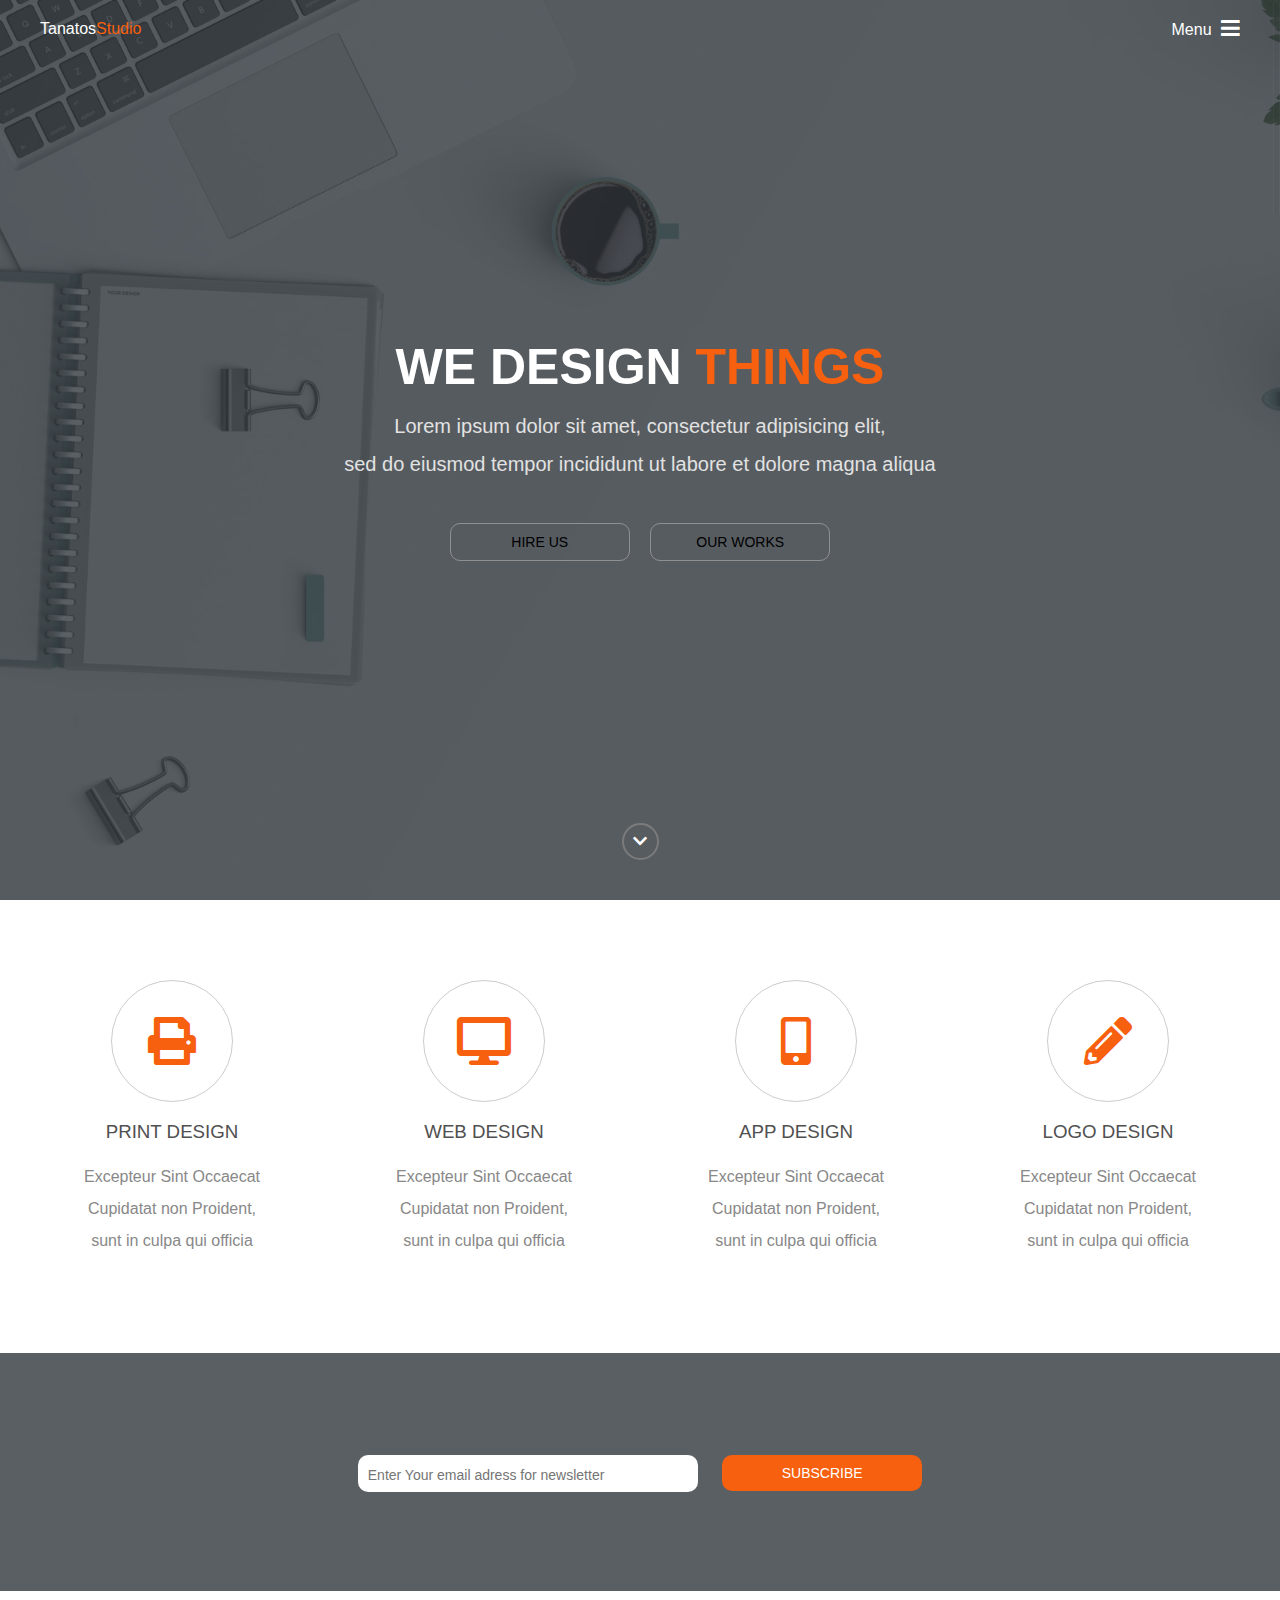
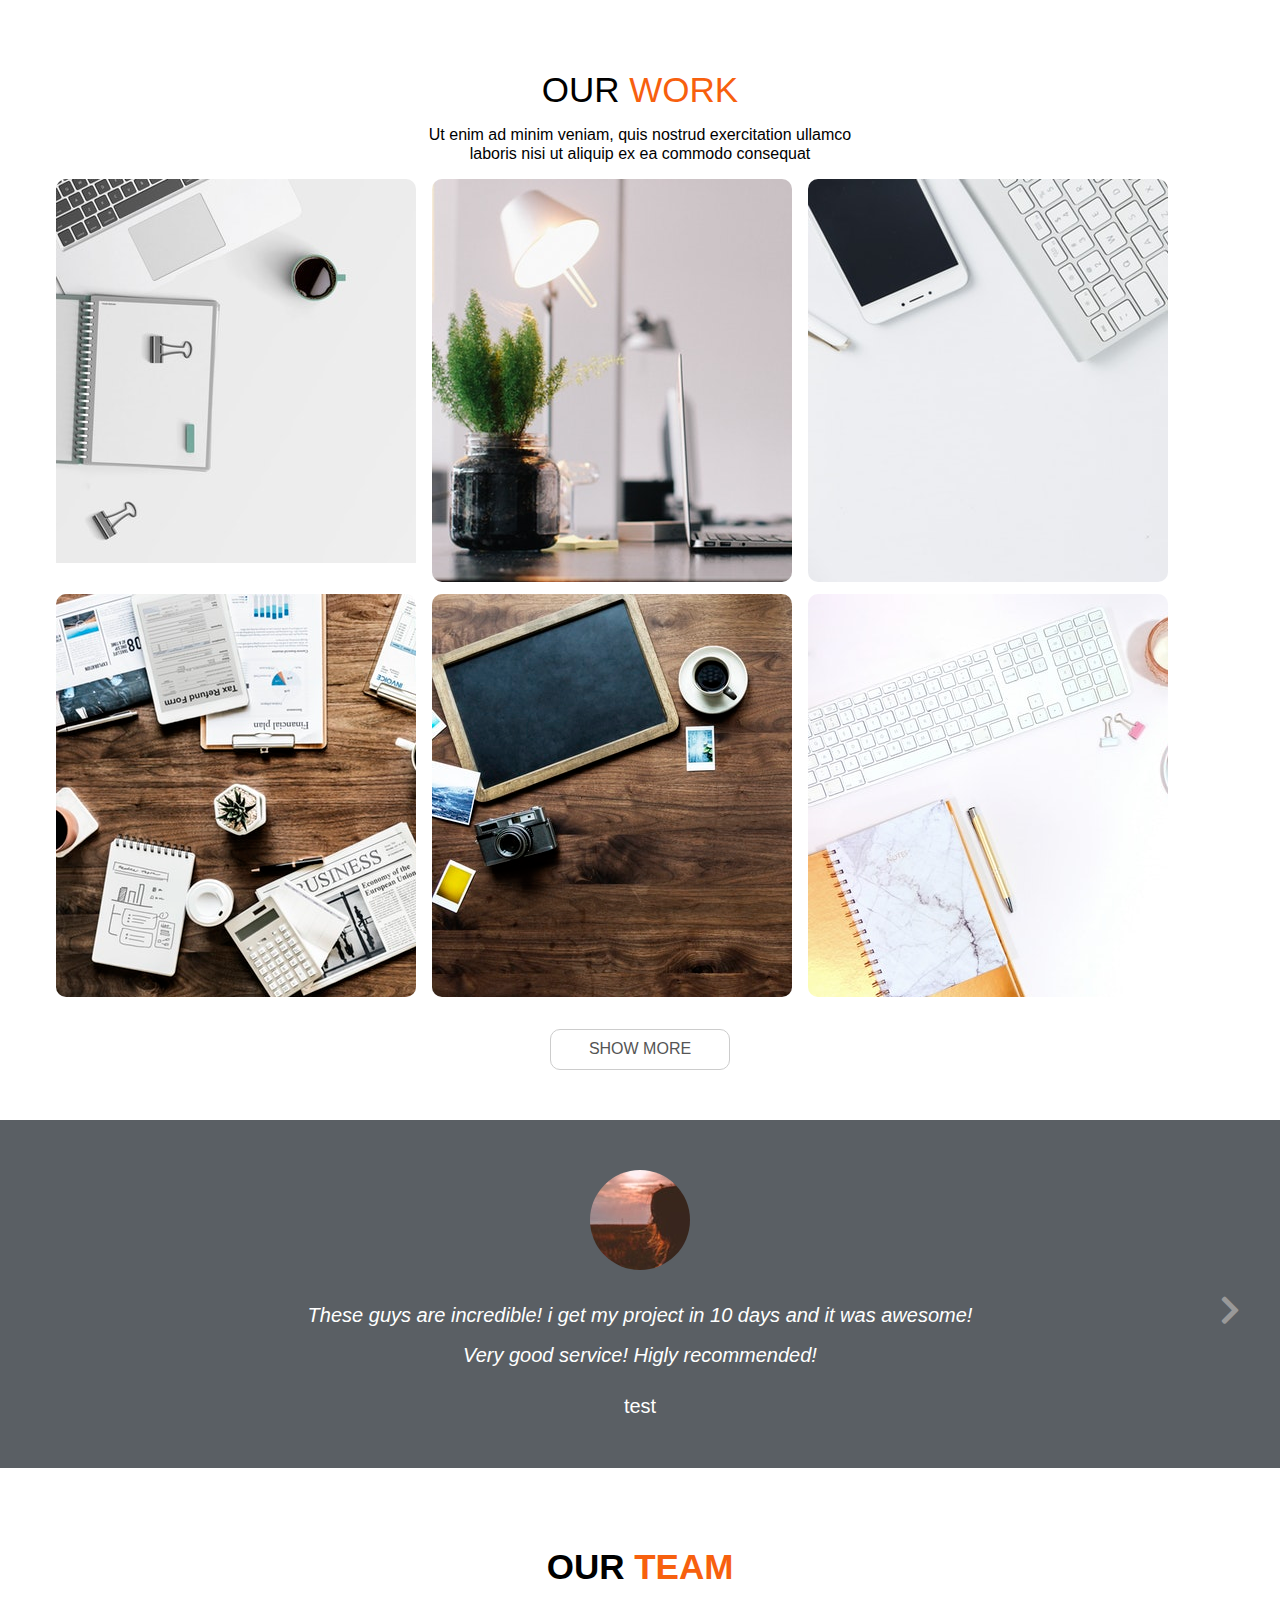
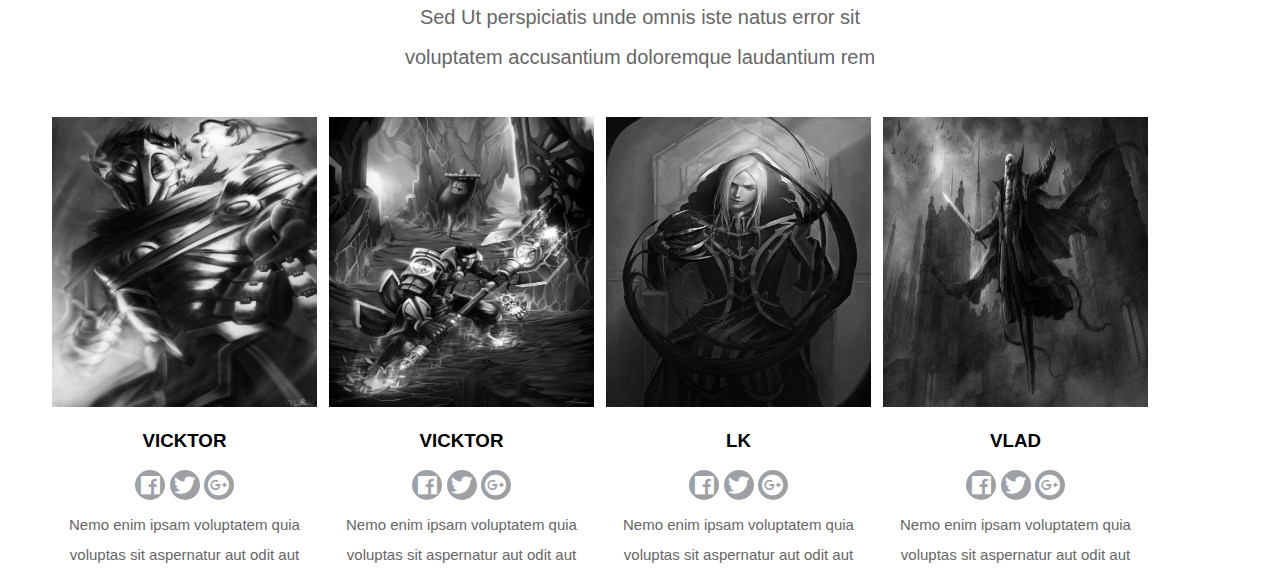
<file: undone/index.html>
<!DOCTYPE html>
<html>
    <head>
        <meta charset="utf-8" />
        <meta http-equiv="X-UA-Compatible" content="IE=edge">
        <title>studio</title>
        <meta name="viewport" content="width=device-width, initial-scale=1">
        <link rel="stylesheet" href="css/fontawesome-all.min.css" />
        <link rel="stylesheet" href="css/style.css" />
        <link rel="stylesheet" href="css/normalize.css" />
        
    </head>
    <body>
        <!--S header-->
        <div class="header">
            <div class="overlay">
                <div class="container table">
                    <div class="navbar">
                        <span>Tanatos<span class="main-color">Studio</span></span>
                        <span class="links">
                            Menu
                            <i class="fa fa-bars fa-lg"></i>
                        </span>
                    </div>
                    <div class="table-row">
                        <div class="intro text-center">
                            <h1 class="upper">We Design <span class="main-color">Things</span></h1>
                            <p>
                                    Lorem ipsum dolor sit amet, consectetur adipisicing elit, <br>
                                    sed do eiusmod tempor incididunt ut labore et dolore magna aliqua
                            </p>
                            <div class="buttons">
                                <button class="upper">Hire Us</button>
                                <button class="upper">Our Works</button>
                            </div>
                        </div>
                    </div>
                </div>
                <span class="arrow"><i class="fa fa-chevron-down"></i></span>
            </div>
        </div>
        <!--E header-->
        <!-- S features-->
        <div class="features" >
            <div class="container">
                <div class="box">
                    <i class="fas fa-print fa-3x"></i>
                    <h3>Print Design</h3>
                    <p>Excepteur Sint Occaecat<br> Cupidatat non Proident,<br> sunt in culpa qui officia</p>
                </div>
                <div class="box">
                    <i class="fas fa-desktop fa-3x"></i>
                    <h3>Web Design</h3>
                    <p>Excepteur Sint Occaecat<br> Cupidatat non Proident,<br> sunt in culpa qui officia</p>
                </div>
                <div class="box">
                    <i class="fas fa-mobile-alt fa-3x"></i>
                    <h3>App Design</h3>
                    <p>Excepteur Sint Occaecat<br> Cupidatat non Proident,<br> sunt in culpa qui officia</p>
                </div>
                <div class="box">
                    <i class="fas fa-pencil-alt fa-3x"></i>
                    <h3>Logo Design</h3>
                    <p>Excepteur Sint Occaecat<br> Cupidatat non Proident,<br> sunt in culpa qui officia</p>
                </div>


            </div>
        </div>       
        <!-- E features-->   
        <!--S Subscripe-->
        <div class="subscribe">
            <div class="overlay">
                <div class="container">
                    <form>
                        <input type="email" name="mail" placeholder="Enter Your email adress for newsletter">
                        <button class="upper">Subscribe</button>
                    </form>
                </div>
            </div>
        </div>
        <!--E Subscripe-->
        <!--S our work-->
        <div class="our-work text-center">
            <div class="container">
                <h2 class="upper">Our <span class="main-color">Work</span></h2>
                <p>Ut enim ad minim veniam, quis nostrud exercitation ullamco <br> laboris nisi ut aliquip ex ea commodo consequat</p>
                <div class="item-box">
                    <div class="item">
                        <img src="img/o1.jpeg">
                        <div class="over text-center">
                            <h4 class="upper">Abazoo website</h4>
                            <p>Ut enim ad minim veniam, quis nostrud exercitation ullamco <br> laboris nisi ut aliquip ex ea commodo consequat</p>
                            <button class="upper">show projects</button>
                        </div>
                    </div>
                    <div class="item">
                        <img src="img/o2.jpeg">
                        <div class="over text-center">
                            <h4 class="upper">Abazoo website</h4>
                            <p>Ut enim ad minim veniam, quis nostrud exercitation ullamco <br> laboris nisi ut aliquip ex ea commodo consequat</p>
                            <button class="upper">show projects</button>
                        </div>
                    </div>
                    <div class="item">
                        <img src="img/o3.jpeg">
                        <div class="over text-center">
                            <h4 class="upper">Abazoo website</h4>
                            <p>Ut enim ad minim veniam, quis nostrud exercitation ullamco <br> laboris nisi ut aliquip ex ea commodo consequat</p>
                            <button class="upper">show projects</button>
                        </div>
                    </div>
                    <div class="item">
                        <img src="img/o4.jpeg">
                        <div class="over text-center">
                            <h4 class="upper">Abazoo website</h4>
                            <p>Ut enim ad minim veniam, quis nostrud exercitation ullamco <br> laboris nisi ut aliquip ex ea commodo consequat</p>
                            <button class="upper">show projects</button>
                        </div>
                    </div>
                    <div class="item">
                        <img src="img/o5.jpeg">
                        <div class="over text-center">
                            <h4 class="upper">Abazoo website</h4>
                            <p>Ut enim ad minim veniam, quis nostrud exercitation ullamco <br> laboris nisi ut aliquip ex ea commodo consequat</p>
                            <button class="upper">show projects</button>
                        </div>
                    </div>
                    <div class="item">
                        <img src="img/o6.jpeg">
                        <div class="over text-center">
                            <h4 class="upper">Abazoo website</h4>
                            <p>Ut enim ad minim veniam, quis nostrud exercitation ullamco <br> laboris nisi ut aliquip ex ea commodo consequat</p>
                            <button class="upper">show projects</button>
                        </div>
                    </div>
                    <div class="item hidden">
                        <img src="img/o1.jpeg">
                        <div class="over text-center">
                            <h4 class="upper">Abazoo website</h4>
                            <p>Ut enim ad minim veniam, quis nostrud exercitation ullamco <br> laboris nisi ut aliquip ex ea commodo consequat</p>
                            <button class="upper">show projects</button>
                        </div>
                    </div>
                    <div class="item hidden">
                        <img src="img/o2.jpeg">
                        <div class="over text-center">
                            <h4 class="upper">Abazoo website</h4>
                            <p>Ut enim ad minim veniam, quis nostrud exercitation ullamco <br> laboris nisi ut aliquip ex ea commodo consequat</p>
                            <button class="upper">show projects</button>
                        </div>
                    </div>
                    <div class="item hidden">
                        <img src="img/o3.jpeg">
                        <div class="over text-center">
                            <h4 class="upper">Abazoo website</h4>
                            <p>Ut enim ad minim veniam, quis nostrud exercitation ullamco <br> laboris nisi ut aliquip ex ea commodo consequat</p>
                            <button class="upper">show projects</button>
                        </div>
                    </div>
                </div>
                <button class="upper show-more">Show More</button>
            </div>
        </div>
        <!--E our work-->
        <!--S Testimonials-->
        <div class="testim text-center">
            <div class="overlay">
                <div class="container">
                    <div class="client active">
                        <img src="img/p1.jpeg">
                        <p>These guys are incredible! i get my project in 10 days and it was awesome! <br> Very good service! Higly recommended!</p>
                        <span>test</span>
                    </div>
                    <div class="client hidden">
                        <img src="img/p1.jpeg">
                        <p>These guys are incredible! i get my project in 10 days and it was awesome! <br> Very good service! Higly recommended!</p>
                        <span>test</span>
                    </div>
                    <div class="client hidden">
                        <img src="img/p1.jpeg">
                        <p>These guys are incredible! i get my project in 10 days and it was awesome! <br> Very good service! Higly recommended!</p>
                        <span>test</span>
                    </div>
                    <div class="client hidden">
                        <img src="img/p1.jpeg">
                        <p>These guys are incredible! i get my project in 10 days and it was awesome! <br> Very good service! Higly recommended!</p>
                        <span>test</span>
                    </div>
                    <i class="fa fa-chevron-right fa-2x"></i>
                    <i class="fa fa-chevron-left fa-2x"></i>
                </div>
            </div>
        </div>
        <!--E Testimonials-->
        <!--S our team-->
        <div class="our-team text-center">
            <div class="container">
                <h2 class="upper">Our <span class="main-color">Team</span></h2>
                <p class="main">Sed Ut perspiciatis unde omnis iste natus error sit <br> voluptatem accusantium doloremque laudantium rem</p>
                <div class="the-team">
                    <div class="person">
                        <img src="img/t1.jpg">
                        <h3 class="upper">Vicktor</h3>
                        <div class="social-icons">
                            <i class="fab fa-facebook fa-lg"></i>
                            <i class="fab fa-twitter fa-lg"></i>
                            <i class="fab fa-google-plus fa-lg"></i>
                        </div>
                        <p>Nemo enim ipsam voluptatem quia <br> voluptas sit aspernatur aut odit aut </p>
                    </div>
                    <div class="person">
                        <img src="img/t1 (4).jpg">
                        <h3 class="upper">Vicktor</h3>
                        <div class="social-icons">
                            <i class="fab fa-facebook fa-lg"></i>
                            <i class="fab fa-twitter fa-lg"></i>
                            <i class="fab fa-google-plus fa-lg"></i>
                        </div>
                        <p>Nemo enim ipsam voluptatem quia <br> voluptas sit aspernatur aut odit aut </p>
                    </div>
                    <div class="person">
                        <img src="img/t1 (3).jpg">
                        <h3 class="upper">lk</h3>
                        <div class="social-icons">
                            <i class="fab fa-facebook fa-lg"></i>
                            <i class="fab fa-twitter fa-lg"></i>
                            <i class="fab fa-google-plus fa-lg"></i>
                        </div>
                        <p>Nemo enim ipsam voluptatem quia <br> voluptas sit aspernatur aut odit aut </p>
                    </div>
                    <div class="person">
                        <img src="img/t1 (2).jpg">
                        <h3 class="upper">vlad</h3>
                        <div class="social-icons">
                            <i class="fab fa-facebook fa-lg"></i>
                            <i class="fab fa-twitter fa-lg"></i>
                            <i class="fab fa-google-plus fa-lg"></i>
                        </div>
                        <p>Nemo enim ipsam voluptatem quia <br> voluptas sit aspernatur aut odit aut </p>
                    </div>
                </div>
                
            </div>
        </div>
        
        <!--E our team-->
        <!--S contact-->
       
        <!--E contact-->

        <script src="js/jquery-3.3.1.min.js"></script>
        <script src="js/jquery.nicescroll.min.js"></script>
        <script src="js/custome.js"></script>
    </body>
</html>
</file>
<file: boot pro 2/css/main.css>
/* start global rules*/
body{
    
    font-family: 'Open Sans', sans-serif;
    
}
.head-border::after{
    content: '';
    display: block;
    width: 65px;
    height: 3px;
    background-color: #ff8b38;
    margin: 25px 0;

}
.head-border-center::after{
    content: '';
    display: block;
    width: 65px;
    height: 3px;
    background-color: #ff8b38;
    margin: 25px auto;

}
/* start navbar*/
.scrolled{
    background-color: rgba(0, 0, 0, .8)
}
.navbar-inverse .navbar-brand{
    font-size: 30px;
    color: #fff;
    font-family: sans-serif;
    font-weight: bold;
}
.navbar-inverse .navbar-brand span{
    color: #ff8b38;
    font-weight: 100;
    font-family: sans-serif;
}
/* start header*/
.header{
    background: url('../img/header.jpeg') no-repeat ;
    background-size: cover;
    height: 100vh;
    position: relative;
    color: #fff;
   
}
.header .overlay{
    position: absolute;
    top: 0;
    left: 0;
    width: 100%;
    height: 100%;
    background-color: rgba(0, 0, 0, .52);
}
.header .centering-vh{
    margin-top: 25vh
}
.header h1{
    font-weight: bold;
    font-size: 60px;
}

.header h1 span{
    font-weight: 100;
    color: #ff8b38;
}
.header h1 ~ .lead{
    font-size: 30px;
    font-weight: 100;
}
.header h1 ~ .lead::after{
    content: '';
    display: block;
    width: 70px;
    height: 2px;
    background: #fff;
    margin: 25px 0;
}

.header button{
    background: transparent;
    padding: 10px 30px;
    border: 2px solid #fff;
    margin-top: 20px;
}
.header form{
    width: 360px;
    background-color: #fff;
    border-radius: 5px;
}
.header form h2{
    background-color: #f5f5f5;
    color: #333;
    font-size: 18px;
    padding: 10px;
    font-weight: bold;
    margin-bottom: 30px;
}
.header form h2 span{
    color: #ff9b51
}
.header form .form-control{
    border-radius: 0;
    border: none;
    box-shadow: none;
    border-bottom: 1px solid #ccc;
    width: 80%;
    margin: 0 auto 40px;
}
.header form input[type="submit"]{
    background-color: #ff9b51;
    padding: 15px;
}
/* social media*/
.social-section{
    padding: 10px;
    box-shadow: -2px -5px 13px #000;
}
.social-section h4{
    font-weight: bold;
    margin-bottom: 5px;
}
.social-section p{
    color: #a1a1a1;
    line-height: 1.4;
}
.social-section i{
    color: #ccc;
    margin: 20px 15px;
    transition: all .4s ease-in-out;
    cursor: pointer;
}
.fa-facebook-f:hover{
    color: #3b5998
}
 .fa-twitter:hover{
    color: #1da1f2;
}
 .fa-google-plus-g:hover{
    color: #dd4b39
}
 .fa-pinterest-square:hover{
    color: #bd081c;
}
 .fa-instagram:hover{
    color: #405de6;
}
 .fa-stumbleupon:hover{
    color: #eb4924;
}
 .fa-rss:hover{
    color: #f26522
}
/*start tabs section */
.tabs-section{
    padding:100px 0;
    background-color: #f5f5f5;
}
.tabs-section .tab-switch li{
    background-color: #333;
    color: #fff;
    border-bottom: 1px solid #fff;
    height: 110px;
    line-height: 110px;
    font-size: 20px;
    text-transform: uppercase; 
    cursor: pointer;
}
.tabs-section .tab-switch li.selected,
.tabs-section .tab-switch li:hover{
    background-color: #ff8b38;
}
.tabs-section .tabs-content h3{
    margin-top: 0;
    font-weight: bold;
    letter-spacing: 1px;
    margin-bottom: 20px;
}
.tabs-section .tabs-content .lead{
    line-height: 1.6;
    font-size: 18px;
    color: #7e7e7e;
}
.tabs-section .tabs-content button{
    background-color: #ff8b38;
    color: #fff;
}
.tabs-section .tabs-content div:not(.tab-one){
    display: none;
}
/* start sublist*/
.sublist{
    padding: 80px 0;
}
.sublist .sub-image{
    margin-top: 50px;  
}
.sublist .sublit-head{
    font-weight: bold;
}
.sublist .sublit-desc{
    color: #a1a1a1;
    line-height: 1.6;
    margin-bottom: 30px;
}
.sublist .list-icon{
    margin-bottom: 30px;
    overflow: hidden;
}
.sublist .list-icon i{
    width: 40px;
    height: 40px;
    line-height: 36px;
    text-align: center;
    color: #ff8b38;
    border: 2px solid #ff8b38;
    border-radius: 50%;
    margin-right: 20px;
    margin-top: 15px
}
.sublist .list-icon .text-info{
    width: calc(100% - 70px);
    
}
.sublist .list-icon .text-info h4{
    font-weight: bold;
    color: #000
}
.sublist .list-icon .text-info p{
    color: #a1a1a1;
}

/* start standard pic*/
.standard-picture{
    padding: 80px 0;
    background-color: #f5f5f5;
}

.standard-picture .standard-head{
    font-weight: bold;
    margin-top: 50px; 
}
.standard-picture .standard-desc{
    color: #777;
    line-height: 1.6;
    margin-bottom: 30px;
}
/* start awesome*/
.awesome{
    padding: 80px 0;
}
.awesome .awesome-head{
    font-weight: bold;
    font-size: 50px;
}
.awesome .awesome-desc{
    margin-bottom: 50px;
    color: #a9aaac;
}
.awesome i{
    color: #ff8b38;
    width: 70px;
    height: 70px;
    line-height: 68px;
    border: 2px solid #ff8b38;
    border-radius: 50%;
}
.awesome .fa-keyboard{
    font-size: 35px;
}
.awesome .feat-head{
    font-weight: bold;
    margin-bottom: 20px;
    margin-top: 20px;
}
.awesome .feat-info{
    color: #a9aaac;
}
/* start price*/
.price-options{
    padding: 80px 0;
    background-color: #f5f5f5;
}
.price-options .price-head{
    font-weight: bold;
    font-size: 40px;
}
.price-options .price-desc{
    margin-bottom: 50px;
    color: #a9aaac;
}
.price-options .price-box{
    background-color: #fff;
}
.price-options .price-box .plan-head{
    background-color: #333;
    color: #fff;
    padding: 15px 0;
    margin: 0;
    font-weight: bold;
    border-bottom: 2px solid #fff;
}
.price-options .price-box .option-price{
    background-color: #333;
    padding: 10px 0 20px;
}
.price-options .price-box .option-price .price{
    font-size: 70px;
    color: #fff;
    display: block;
    font-weight: bold;
}
.price-options .price-box .option-price .price .usd{
    font-size: 30px;
}
.price-options .price-box .option-price .period{
    color: #adadad;
    font-weight: bold;
    font-style: italic;
    
}
.price-options .price-box .option-price {
    border-bottom: 5px solid #ff8b38;
    padding: 10px 0 20px;
}
.price-options .configuration li{
    padding: 10px;
    border-bottom: 1px solid #f5f5f5;
    color: #b9babc;
}
.price-options .most-pop{
    background-color: #ff8b38;
    color: #fff;
    padding: 5px 10px 10px;
    margin-bottom: 0;
    font-weight: bold;
}
/* start testimonials*/
.testimonials{
    padding: 80px 0;
}
.testimonials img{
    width: 80px;
    height: 80px;
}
.testimonials .tes-desc{
    margin-bottom: 40px;
}
.testimonials .client-say{
    background-color: #f5f5f5;
    color: #8e8e8e;
    padding: 20px;
    line-height: 1.5
}
/* start stylish*/
.stylish{
    background: url('../img/h2.jpeg') fixed;
    background-size: cover;
    height: 100vh;
    position: relative;
    color: #fff;
    height: 320px;
}
.stylish .overlay{
    position: absolute;
    top: 0;
    left: 0;
    width: 100%;
    height: 100%;
    background-color: rgba(0, 0, 0, 0.52);
    padding: 60px 0;
}
.stylish .stylish-desc{
    color: #a9aaac
}
.stylish .stylish-btn{
    margin: 30px auto;
    display: block;
    padding: 8px 20px;
    border: 2px solid #fff;
    background: transparent;
}
.stylish .head-border-center::after{
    background: #fff
}
/* start contact-us*/
.contact-us{
    padding: 80px 0;
}
.contact-us .contact-desc{
    color: #a9aaac;
    margin-bottom: 40px;
}
.contact-us form input[type="text"],
.contact-us form input[type="email"]{
    margin-bottom: 10px;
    border: none;
    box-shadow: none;
    border-bottom: 1px solid #e0e0e0;
    border-radius: 0
}
.contact-us form textarea{
    height: 158px;
    margin-bottom: 10px;
    border: none;
    box-shadow: none;
    border-bottom: 1px solid #e0e0e0;
    border-radius: 0

}
.contact-us .contact-btn{
    margin: 30px auto;
    display: block;
    padding: 8px 20px;
    border: 2px solid #fff;
    background-color: #ff8b38;
    color: #fff;
}
/* footer*/
.footer{
    background-color: #000;
    color: #eee;
    padding: 20px;
}
.footer i{
    margin-right: 10px;
    transition: all .6s ease-in-out;
}
.footer p{
    margin-top: 10px;
    color: #8e8e8e;
}
</file>
<file: temp4/css/main.css>
/* start upper bar*/
body{
    font-family: Arial, Helvetica, sans-serif;
    overflow-x: hidden;
}
.upper-bar{
    background-color: #08526d;
    color: #fff;
    padding: 10px;
}
.upper-bar span{
    color: #bfc6c9;
    margin-right: 7px
} 
.upper-bar .get-quote{
    display: inline-block;
    border: 1px solid #ec1c23;
    padding: 2px 10px;
    margin-left: 20px;
}
/* start nav-bar */
.navbar-brand > span{
    font-size: 40px;
}
.navbar-brand span:first-child{
    color: #08526d;
    font-weight: bold;
}
.navbar-brand span:last-child{
    color: #ec1c23;
}
.navbar-nav .nav-link{
    font-size: 16px;
    text-transform: uppercase;
    margin-left: 20px;
    font-weight: 500;
    color: #08526d !important

}
.navbar-nav .active > .nav-link{
    color: #ec1c23 !important
}
/* start slider*/
.slider {
    background-color: #ddd;
}
.slider .carousel-inner {
    display: flex;
    align-items: center;
    justify-content: left;
}
.slider .carousel-inner h1{
    position: absolute;
    color: #fff;
    z-index: 3;
    font-size: 70px;
    max-width: 900px;;
    left: 375px;
    line-height: 1.5;
}
.slider .carousel-inner h1 mark{
    background-color: #ec1c23;
    color: #FFF;
    display: inline-block;
    padding: 2px 10px;
}
.slider .carousel-inner .overlay{
    position: absolute;
    width: 100%;
    height: 100%;
    left: 0;
    top: 0;
    background-color: rgba(0, 0, 0, .6);
    z-index: 2;
}

.slider .carousel-item{
    background-size: cover;
}
.slider .carousel-one{
    background-image: url('../img/h1.jpeg');
}
.slider .carousel-two{
    background-image: url('../img/h2.png');
}
.slider .carousel-three{
    background-image: url('../img/h3.jpeg');
}
.slider .carousel-indicators li{
    height: 15px;
    width: 15px;
    border-radius: 50%
}
/* start features*/
.features{
    padding: 100px 0;
}
.features i{
    background-color: #ec1c23;
    color: #FFF;
    padding: 12px;
    margin-bottom: 10px;
}
.features h3{
    color: #08526d;
    font-size: 22px;
}
.features p{
    color: #989898;
    margin-bottom: 40px;
}
/* start overview*/
.overview {
    padding: 100px ;
    background-color: #f0f5f7;
}
.overview h2{
    font-size: 50px;
    font-weight: bold;
    margin-bottom: 30px;
}
.overview p{
    line-height: 2;
    font-size: 20px;
    width: 80%;
    margin: 0 auto 15px;
    color: #6a6a6a;
}
.overview h4{
    letter-spacing: 2px;
    font-weight: normal;
    color: #8b8a8a;
    margin-bottom: 40px;
}
.overview button{
    background-color: #ec1c23;
    color: #FFF;
    padding: 10px 30px;
    font-size: 20px;
    font-weight: normal;
    border: 1px solid #ed1d24;
}
/* start featured-work*/
.featured-work{
    padding: 100px 0;
}
.featured-work h2{
    font-size: 50px;
    font-weight: bold;
    margin-bottom: 20px;
}
.featured-work p{
    line-height: 1.6;
    font-size: 20px;
    width: 80%;
    margin: 0 auto 15px;
    color: #6a6a6a;
}
.featured-work ul{
    margin-top: 40px;
    margin-bottom: 50px;
}
.featured-work ul li{
    color: #08526d;
    border: 2px solid #08526d;
    padding: 10px 20px !important; 
    margin-left: 10px;
    margin-bottom: 10px;
    transition: all .4s linear;
}
.featured-work ul li.active,
.featured-work ul li:hover{
    background-color: #ec1c23;
    border: 2px solid #ec1c23;
    color: #FFF;
}
.featured-work ul li:hover{
    cursor: pointer;
}
.featured-work .shuffle-images{
    margin-top: 50px;
}
.featured-work .row .col-md{
    padding: 0;
    transition: all .6s linear;
}
.featured-work .row img{
    width: 100%
}
/* start latest posts*/
.latest-posts{
    padding: 0 0 50px;
}
.latest-posts h2{
    font-size: 50px;
    font-weight: bold;
    margin-bottom: 20px;
}
.latest-posts .section-desc{
    line-height: 1.6;
    font-size: 20px;
    width: 80%;
    margin: 0 auto 15px;
    color: #6a6a6a;
}
.latest-posts .card .card-title{
    font-size: 20px;
    line-height: 1.5;
    color: #08526d;
}
.latest-posts .card .card-text{
    color: #787878;
    margin-bottom: 10px;
}
.latest-posts .card .card-link{
    color: #ed1d24;
    font-weight: bold;
    
}
/* start testimonals*/
.testimonials{
    background-image: url('../img/pexels-photo-962095.jpeg');
    background-size: cover;
    position: relative;
}
.testimonials .overlay{
    position: absolute;
    width: 100%;
    height: 100%;
    left: 0;
    top: 0;
    background-color: rgba(0, 0, 0, .6);
    z-index: 2;
}
 .container{
    position: relative;
    z-index: 5;
}
.testimonials .carousel-caption img{
    margin-bottom: 20px;
    width: 150px;
    height: 150px;
}
.testimonials .carousel-caption h3{
    margin-bottom: 10px;
}
.testimonials .carousel-caption{
    top: 50%;
    margin-top: -158px;
}
.testimonials .carousel-caption h3 + span{
    font-size: 18px;
    display: inline-block;
    margin-bottom: 30px;

}
.testimonials .carousel-indicators li{
    width: 15px;
    height: 15px;
    border-radius: 50%;
    cursor: pointer;
    border: 2px solid #FFF;
    
}
/* start pricing-table*/
.pricing-table{
    padding: 100px 0;
    background-color: #f7f7f7;
}
.pricing-table h2{
    font-size: 50px;
    font-weight: bold;
    margin-bottom: 20px;
}
.pricing-table .section-desc{
    line-height: 1.6;
    font-size: 20px;
    width: 80%;
    margin: 0 auto 85px;
    color: #6a6a6a;
}
.pricing-table .card{
    margin-bottom: 30px;
}
.pricing-table.card .card-title{
    font-size: 20px;
    line-height: 1.5;
    color: #08526d;
    font-size: 25px;
    margin-top: 40px;
}
.pricing-table .card .card-text{
    color: #08526d;
    margin-bottom: 5px;
    background-color: #f7f7f7;
    padding: 10px;
    margin: 30px 0 10px;
    font-size: 30px;
    font-weight: bold;
}
.pricing-table .card .card-text span{
    font-size: 14px;
    text-transform: uppercase;
}
.pricing-table .card .card-link{
    background-color: #ed1d24;
    font-weight: normal;
    display: inline-block;
    padding: 10px 15px;
    margin-top: 15px;
    margin-bottom: 30px;
    color: #fff;
    font-size: 18px;
    text-transform: uppercase;
}
.pricing-table .card.corporate{
    position: relative;
    top:-20px;
}
.pricing-table .card.corporate .card-text{
    background-color: #ed1d24;
    color: #FFF;
}
.pricing-table .card.corporate .card-link{
    background-color: #08526d;
}
/* start choose us*/
.choose-us img{
    max-width: 100%;
}
.choose-us .col-6{
    padding: 0;
}
.choose-us .col-6:last-child{
    background-color: #08526d;
    color: #fff;
    padding-top: 30px;
    padding-top: 30px;
}

.choose-us h2{
    margin: 40px;

}
.choose-us p{
    margin: 40px;
    line-height: 2;
    font-size: 18px;
}
.choose-us .read-more{
    display: inline-block;
    padding: 8px 20px;
    margin: 0 0 0 40px;
    background-color: #ed1d24;
    font-weight: normal;
    color: #FFF;
    text-decoration: none;
}
/* start stats*/
.stats{
    padding: 100px 0;
    color: #08526d;
}
.stats .stat-box{
    margin-bottom: 40px
}
.stats .number{
    display: block;
    font-size: 50px;
    font-weight: bold;
}
.stats p{
    color: #ed1d24;
    font-size: 17px;
    text-transform: uppercase;
}
/*start contact us*/
.contact-us{
    padding: 80px 0;
    background-color: #ed1d24;
    color: #FFF;
    font-size: 22px;
}
.contact-us p{
    margin: 0;
}
.contact-us a{
    color: #FFF;
    border: 2px solid #FFF;
    padding: 6px 15px 8px;
    text-decoration: none;
}
/* start footer*/
.footer{
    padding: 100px 0;
}
.footer .site-info > span{
    font-size: 50px;
    margin-bottom: 35px;

}
.footer .site-info h2{
    margin-bottom: 60px;
}
.footer .site-info h2 span:first-child{
    color: #08526d;
    font-weight: bold;
}
.footer .site-info h2 span:last-child{
    color: #ec1c23;
}
.footer .site-info p{
    line-height: 1.8;
    color: #727277;
}
.footer .site-info a{
    color: #08526d;
    font-size: 15px;
    font-weight: bold;
}
.footer .helpful-links h2,
.footer .contact h2{
    font-size: 22px;
    color: #08526d;
    margin-bottom: 68px;
}
.footer .helpful-links i{
    color: #767e81
}
.footer .helpful-links li{
    color: #08526d;
    margin-bottom: 5px;
}
.footer .contact ul li{
    margin-bottom: 24px
}
/* start copyright*/
.copyright{
    border-top: 1px solid #a1a1a1;
    padding: 20px;
}
.copyright ul{
    margin: 0;
}
.copyright ul li{
    display: inline-block;
}
.copyright ul li a{
    color: #777;
    display: inline-block;
    margin-left: 20px;
    font-size: 18px;
}
</file>
<file: template 2/css/web.css>
/*start global*/
*{
  box-sizing: border-box;
}
body{
 font-family:   'Arial Narrow Bold', sans-serif;
}
.container{
  width: 1200px;
  margin: auto;
}
ul{
  list-style: none;
  padding: 0;
  margin: 0;
}
/*end global*/
/*start navbar*/
.navbar{
  font-size: 18px;
  height: 0;
  color: #fff;
  position: relative;
  z-index: 2;
}
.navbar .brand{
  float: left;
  width: 50%;
  text-transform: uppercase;
  margin-top: 10px;
}
.navbar .links{
  float: left;
  width: 50%;
  margin-top: 25px;
}
.navbar .links li{
  display: inline-block;
  padding: 10px 0;
  margin: 0 10px;
  text-transform: uppercase;
  border-bottom: 2px solid transparent;
}
.navbar .links li a{
  color: #fff;
  text-decoration: none;
}
.navbar .links li.active a,
.navbar .links li a:hover{
  color:#1abc9c;
  
}
.navbar .links li.active,
.navbar .links li:hover{
  
  border-bottom: 2px solid #1abc9c;
}


/*end navbar*/
/*start header*/
.header{
  background: url('../images/header.jpeg');
  background-size: cover;
  position: relative;
}
.header .overlay{
  background-color: rgba(0, 0, 0, 0.7);
  position: absolute;
  top: 0;
  left: 0;
  bottom: 0;
  right: 0;
  width: 100%;
  height: 100%;
  color: #fff;
  z-index: 1;
}

.header .bx-wrapper {
  box-shadow: none;
  border: 0;
  background: none;
  height: 100% ;
  text-align: center;
}
.header .bx-wrapper .bx-viewport{
  height: 100%;
}
.header .slider{
  height: 100%;
  padding-top: 320px;
  
  display: block;
}

.header .slider li{
  display: block;
  height: 800px;
}
.header .slider h2{
  font-size: 60px;
  margin-bottom: 20px;

}
.header .slider h2 span{
  color: #1abc9c;
}
.header .slider li p{
  margin-top: 10px;
}
/*end header*/
/*start our services*/
.services{
   
   padding: 80px 20px 40px;
}
.services h2{
  margin: 0 0 50px;
  font-weight: normal;
}
.services .item{
  float: left;
  width: 33.33333%;
  margin-bottom: 20px;
}
.services .item i{
  color: #1abc9c;
  float: left;
  width: 20%;
  margin-right: 5%;
  margin-top: 10px;
}
.services .item .info{
  float: left;
  width: 75%;
}
.services .item .info h3{
  font-weight: normal;
  color: #585353;
  margin-bottom: 10px;
}
.services .item .info p{
  margin-top: 0;
  color: #888;
}
.our-team{
  padding: 40px 20px;
}
.our-team .box{
  float: left;
}
.our-team .box:first-child{
  width: 35%
}
.our-team h2{
  font-weight: normal;
  padding: 0 0 15px;

}
.our-team .box p{
  color: #888;
  line-height: 1.4;
  font-size: 14px;
  margin-top: 20px;
}
.our-team .box:not(:first-child){
  width: 15.25%;
  margin-left: 1%;
  position: relative;
}
.our-team .box:not(:first-child) .overlay{
  position: absolute;
  top: 0;
  left: 0;
  bottom: 0;
  right: 0;
  width: 100%;
  height: 100%;
  background-color: rgba(26, 188, 156, 0.4);
  color: #fff;
  text-align: center;
  line-height: 183px;
  font-size: 20px;
  font-weight: bold;
  display: none;
}
.our-team .box:not(:first-child):hover .overlay{
  display: block;
}
.our-team .box:not(:first-child) img{
  width: 100%;
}

/*end our services*/
/*start framework*/
.clearfix{
  clear: both;
}
.special-heading{
  position: relative;
}
.special-heading::after{
  content: "";
  display: block;
  position: absolute;
  top: 40px;
  left: 0;
  width: 40px;
  border-bottom: 2px solid #333;
}
.separator{
  border: 1px solid #eee;

}

/*end framework*/
/* start testi */
.testim{
  background: url('../images/image5.jpeg');
  background-size: cover;
  background-attachment: fixed;
  height: 400px;
  position: relative;
  text-align: center;
  padding: 80px 0;
}
.testim .t-overlay{
  position: absolute;
  left: 0;
  top: 0;
  bottom: 0;
  right: 0;
  width: 100%;
  height: 100%;
  color: #fff;
  background-color: rgba(0, 0, 0, 0.7)
}
.testim h2{
  font-size: 40px;
  margin: 80px 0 10px;
}
.testim q{
  font-size: 20px;
  line-height: 2;
  color: #d0d0d0;
  display: block;
  margin-top: 60px;

}
.testim p{
  font-size: 30px;
  color: #1abc9c;
}
.testim .slider-1 > div{
  display: none;
}
.testim .slider-1 .active{
  display: block;
}
/* end testi*/
/* start projects */
.our-projects{
  padding: 80px 0;
}
.our-projects ul{
  margin-top: 50px;
}
.our-projects ul li{
  display: inline-block;
  border: 2px solid #D4cccc;
  color: #A7A7A7;
  padding: 10px;
  border-radius: 5px;
  margin-right: 5px;
}
.our-projects ul li.selected{
  background-color: #1abc9c;
  border: 2px solid #1abc9c;
  color: #fff;
}
.our-projects .gallery{
  margin-top: 50px;
  overflow: hidden;
}
.our-projects .gallery .row > div:nth-child(2){
  margin-right: 1%;
  margin-left: 1%;
}
.our-projects .gallery .row > div {
  width: 32.66666%;
  float: left;
  margin-bottom: 12px;
  background-color: #ddd;
  position: relative;
}
.our-projects .gallery .row > div img{
  width: 100%;
}
.our-projects .gallery .row > div .over{
  position: absolute;
  left: 0;
  top: 0;
  bottom: 0;
  right: 0;
  width: 100%;
  height: 100%;
  font-weight: bold;
  text-align: center;
  font-size: 20px;
  line-height: 183px;
  color: #fff;
  background-color: rgba(26, 188, 156, 0.6);
  display: none;
}
.our-projects .gallery .row > div .heart{
  position: absolute;
  bottom: 20px;
  right: 20px;
  color: #fff;
  display: none;
}
.our-projects .gallery .row > div:hover .over,
.our-projects .gallery .row > div:hover .heart{
  display: block;
}  

/* end projects */
/*start footer*/
.footer{
  background-color: #232323;
  color: #6c6c6c;
  padding: 40px 0;
  overflow: hidden;
}
.footer .col{
  width: 25%;
  float: left;
}
.footer .col h2{
  color: #fff;
  font-weight: normal;
  font-size: 18px;
}
.footer .col p{
  margin-bottom: 30px;
  line-height: 1.6;
}
.footer .col i{
  display: inline-block;
  color: #979797;
  border: 1px solid #979797;
  width: 40px;
  padding: 10px;
}
.footer .tags span{
  display: inline-block;
  color: #979797;
  border: 1px solid #979797;
  padding: 10px;
  margin-right: 5px;
  margin-bottom: 10px;
}
.footer .recent div{
  overflow: hidden;
  margin-bottom: 15px;
}
.footer .recent div img{
  float: left;
  margin-right: 10px;

}
.footer .recent div h4{
  margin: 8px 0;
  color: #ccc;
  font-weight: normal;
}
.footer .blog ul li{
  padding: 15px;
  border-bottom: 1px solid #979797;
  color:#ccc;
}
.footer .copyright{
  margin-top: 30px;
}
/*end footer*/
</file>
<file: test/css/style.css>
body{
    padding-top: 40px;
    perspective: 600px;
    overflow: hidden;
}
html{
    font-size: 0px
}
h1,h2,h3,h4,h5,.lead{
    font-family: 'Droid Sans', sans-serif;
}
/* nav*/
.navbar-inverse .navbar-nav > .active > a, .navbar-inverse .navbar-nav > .active > a:hover, .navbar-inverse .navbar-nav > .active > a:focus{
    background-color: #E41B17;
}
.navbar-inverse .navbar-nav > li > a{
    padding-top: 20px;
    padding-bottom: 20px;
    font-size: 16px;
}
.dropdown-menu{
    background-color: #333;
    border-top: 2px solid #E41B17;
    min-width: 200px;
}
.navbar-nav > li > .dropdown-menu{
    left: 0;
    right: auto;
}
.dropdown-menu > li > a{
    color: #fff;
    padding: 6px 20px;
    transition: padding .6s ease;
}
.dropdown-menu > li > a:hover,
.dropdown-menu > li > a:focus{
    background-color: #E41B17;
    color: #fff;
    padding-left: 35px;
}
.dropdown-menu .divider{
    background-color: #871818;
}
.navbar-brand{
    font-size: 30px;
    line-height: 30px;
   
}
.navbar-inverse .navbar-brand{
    color: rgb(237, 238, 248);
    
}
.navbar-inverse .navbar-brand span{
    color: #E41B17;
}
.navbar-toggle{
    margin-top: 18px;
}
/* carousel*/
.carousel-caption{
    bottom: 80px;
    background: rgb(3, 3, 3,.3);
    padding: 20px;
}
.carousel-indicators{
    bottom: 5px;
}
.carousel-indicators li{
    height: 15px;
    width: 15px;
    border: 1px solid #eee;
}
.carousel-indicators .active{
    height: 17px;
    width: 17px;
    background: #E41B17;
}
/* about*/
.about{
    padding-top: 60px;
    padding-bottom: 60px;
}
.about .lead{
    color: #888;
    font-size: 25px;
    margin-top: 15px;
}
.about h1{
    font-weight: bold;
}
.about h1 span{
    color: #E41B17;
}
/* start features*/
.features{
    background: #eee;
    padding: 50px 0;
}
.features .feat{
    margin-bottom: 30px;
}
.features .feat p{
    line-height: 2em;
}
.features h1{
    margin-bottom: 50px;
}
.features .feat span.glyphicon{
    font-size: 25px;
    margin-bottom: 10px;
    color: #888;
}
/* start testimonials */
.testimonials{
    padding: 50px 0;
}
.testimonials h1{
    font-weight: bold;
    margin-bottom: 20px;
}
.testimonials .lead{
    line-height: 2em;
    margin-bottom: 10px;
}
.testimonials span{
    font-size: 18px;
    font-weight: bold;
    color: #E41B17;
}
.testimonials .carousel-inner{
    min-height: 160px;
}
.testimonials .carousel-indicators{
    position: static;
    width: 100%;
    margin-left: auto;
    padding-top: 20px;
}
.testimonials .carousel-indicators li{
    text-indent: 0;
    width: 80px;
    height: 80px;
    opacity: .4;
    border: 4px solid #fff;
    border-radius: 50%;
    overflow: hidden;
    margin: 5px;
    transition: all .6s linear;
}
.testimonials .carousel-indicators li.active{
    opacity: 1;
    background: none;
    width: 80px;
    height: 80px;
    border: 2px solid #E41B17;

}
.testimonials .carousel-indicators li img{
   max-width: 100%;
   height: 100%;
    
}
/* start price */
.price_table{
    padding: 40px 0;
}
.price_table h1{
    margin-bottom: 40px;
}
.price_table .price_box{
    background: #fff;
    padding: 10px;
    border: 1px solid #ddd;
    margin-bottom: 15px;
}
.price_table .price_box h2{
    margin: 5px 0 15px;
}
.price_table .price_box:hover p{
    transform: scale3d(1.2,1.2,1.2) rotatex(-360deg);
}
.price_table .price_box p{
    font-size: 35px;
    font-weight: bold;
    color: #666;
    height: 100px;
    background:transparent;
    border-radius: 50%;
    line-height: 100px;
    transition-duration: .8s; 
}
.price_table .price_box ul{
    line-height: 250%;
    font-size: 18px;
}
.price_table .price_box a{
    margin-bottom: 5px;
}
/* start our-team */
.our-team{
    background: url('../img/pexels-photo-220444.jpeg') fixed ;
    min-height: 700px;
    background-size: cover;
}
.our-team .team{
    background:rgba(2, 2, 2, 0.8);
    color: #fff;
    min-height: 700px;
    padding: 40px 0;
    
}
.our-team h1{
    margin-bottom: 60px;
}
.our-team .person{
    margin-bottom: 40px;
}
.our-team i{
    margin-right: 5px;
}
/* subs */
.subscribe{
    padding: 40px 0;
    background: #eee;
}
.subscribe h1{
    color: #888;
    letter-spacing: 2px;
    margin-bottom: 20px;
}
.subscribe p{
    margin-bottom: 30px;
}
.subscribe .form-control{
    border-radius:0;
    margin-right: -5px;
    width: 300px; 
}
.subscribe button{
    border-radius: 0;
}
/* start stats */
.statistics{
    background: url('../img/1.jpeg') fixed;
    min-height: 300px;
    background-size: cover;
}
.statistics .data{
    background-color: rgba(33, 7, 19, 0.63);
    min-height: 300px;
    padding: 40px 0 70px;
    color: #e0dbdb;
}
.statistics h1{
    margin-bottom: 60px;
}
.statistics .stats{
    transition: all .4s linear;

}
.statistics .stats:hover{
    color: #E41B17;
}
.statistics p{
    font-size: 60px;
    font-weight: 800;
    margin-bottom: 0;
}
.statistics span{
    font-size: 18px;
    
}
/* our skills */
.our-skills{
    padding: 40px 0 70px;
}
.our-skills h1{
    margin-bottom: 60px;
}
.our-skills h3{
    font-weight: bold;
    margin-top: 0;
}
.our-skills .progress{
    height: 36px;
}
.our-skills .progress-bar{
    line-height: 36px;
    font-size: 15px;
    font-weight: bold;
    text-align: left;
    text-indent: 10px
}
/* start contact-us */
.contact-us{
    background: url('../img/contact.jpeg') no-repeat center center fixed;
    background-size: cover;
    min-height: 300px;
}
.contact-us .fields{
    background: rgba(9, 9, 9, .7);
    min-height: 300px;
    color: #ddd;
    padding: 40px 0;
}
.contact-us p{
    margin-bottom: 40px;
}
.contact-us textarea{
    height: 108px;
}
.contact-us input[type="text"],
.contact-us textarea{
    background: rgb(82, 78, 78,.6);
    color: #fff;
    border: none;
}
/* our clients */
.our-clients{
    background: #eee;
    padding: 20px 0;
}
.our-clients img{
    opacity: .5;
    margin-top: 20px;
    margin-bottom: 20px;
    transition: all .6s linear;
}
.our-clients img:hover{
    opacity: 1;
}
/* start footer */
.footer{
    background: #111;
    color: #aaa;
    padding-top: 10px ;
}
.footer a{
    color: #aaa;
}
.footer a:hover{
    color: #fff;
}
.footer h3{
    color: #E41B17;
    letter-spacing: 1px;
    margin: 30px 0 20px;
}
.footer .three-columns{
    overflow: hidden;
}
.footer .three-columns li{
    width: 33.3333%;
    float: left;
    padding: 5px 0;
}
.footer .social-list{
    overflow: hidden;
    margin: 20px 0 10px;
}
.footer .social-list li{
    float: left;
    margin-right: 3px;
    opacity: .7;
    transition: all .6s linear;
}
.footer .social-list li:hover{
    opacity: 1;
    
}
.footer .social-list li img{
    width: 48px;
    height: 48px;  
}
.footer .img-thumbnail{
    background: rgba(0, 0, 0, .1);
    border: 1px solid #444;
    margin-bottom: 5px;
}
.footer .copyright{
    background: #333;
    color: #aaa;
    padding: 15px 0;
    margin-top: 30px;
    font-size: 16px;
}
.footer .copyright span{
    color: #0895d1;
    font-size: 20px;
}
/* media */
@media(max-width: 767px)
{
   .navbar-inverse .navbar-nav > li > a{
       padding: 10px 0;
   }
   .subscribe .form-control{
       margin: 20px auto;
   }
}
/* start loading screen*/
.loading-overlay{
    background: #1abc9c;
    color: #fff;
    position: fixed;
    left: 0;
    top: 0;
    width: 100%;
    height: 100%;
    z-index: 99999
}
.sk-folding-cube {
    margin: 400px auto;
    width: 80px;
    height: 80px;
    position: relative;
    -webkit-transform: rotateZ(45deg);
            transform: rotateZ(45deg);
  }
  
  .sk-folding-cube .sk-cube {
    float: left;
    width: 50%;
    height: 50%;
    position: relative;
    -webkit-transform: scale(1.1);
        -ms-transform: scale(1.1);
            transform: scale(1.1); 
  }
  .sk-folding-cube .sk-cube:before {
    content: '';
    position: absolute;
    top: 0;
    left: 0;
    width: 100%;
    height: 100%;
    background-color: rgb(255, 255, 255);
    -webkit-animation: sk-foldCubeAngle 2.4s infinite linear both;
            animation: sk-foldCubeAngle 2.4s infinite linear both;
    -webkit-transform-origin: 100% 100%;
        -ms-transform-origin: 100% 100%;
            transform-origin: 100% 100%;
  }
  .sk-folding-cube .sk-cube2 {
    -webkit-transform: scale(1.1) rotateZ(90deg);
            transform: scale(1.1) rotateZ(90deg);
  }
  .sk-folding-cube .sk-cube3 {
    -webkit-transform: scale(1.1) rotateZ(180deg);
            transform: scale(1.1) rotateZ(180deg);
  }
  .sk-folding-cube .sk-cube4 {
    -webkit-transform: scale(1.1) rotateZ(270deg);
            transform: scale(1.1) rotateZ(270deg);
  }
  .sk-folding-cube .sk-cube2:before {
    -webkit-animation-delay: 0.3s;
            animation-delay: 0.3s;
  }
  .sk-folding-cube .sk-cube3:before {
    -webkit-animation-delay: 0.6s;
            animation-delay: 0.6s; 
  }
  .sk-folding-cube .sk-cube4:before {
    -webkit-animation-delay: 0.9s;
            animation-delay: 0.9s;
  }
  @-webkit-keyframes sk-foldCubeAngle {
    0%, 10% {
      -webkit-transform: perspective(140px) rotateX(-180deg);
              transform: perspective(140px) rotateX(-180deg);
      opacity: 0; 
    } 25%, 75% {
      -webkit-transform: perspective(140px) rotateX(0deg);
              transform: perspective(140px) rotateX(0deg);
      opacity: 1; 
    } 90%, 100% {
      -webkit-transform: perspective(140px) rotateY(180deg);
              transform: perspective(140px) rotateY(180deg);
      opacity: 0; 
    } 
  }
  
  @keyframes sk-foldCubeAngle {
    0%, 10% {
      -webkit-transform: perspective(140px) rotateX(-180deg);
              transform: perspective(140px) rotateX(-180deg);
      opacity: 0; 
    } 25%, 75% {
      -webkit-transform: perspective(140px) rotateX(0deg);
              transform: perspective(140px) rotateX(0deg);
      opacity: 1; 
    } 90%, 100% {
      -webkit-transform: perspective(140px) rotateY(180deg);
              transform: perspective(140px) rotateY(180deg);
      opacity: 0; 
    }
  }
</file>
<file: undone/css/style.css>
/* start our framwork*/
body{
    font-family: -apple-system, BlinkMacSystemFont, 'Segoe UI', Roboto, Oxygen, Ubuntu, Cantarell, 'Open Sans', 'Helvetica Neue', sans-serif;
    height: 3000px;
}
.container{
    width: 1200px;
    margin: auto;
    position: relative;
}
.clearfix{
    clear: both;
}
.table{
    height: 100%;
    display: table;
}
.table-row{
    display: table-cell;
    vertical-align: middle;
}
.text-center{
    text-align: center;
   
}
.upper{
    text-transform: uppercase;
}
.main-color{
    color: #f7600e;
}
.main-background{
    background-color: #f7600e
}
.overlay{
    background: rgba(49,55, 61, .8);
    width: 100%;
    height: 100%;
}
::-webkit-input-placeholder{
    font-size: 14px;
}
.hidden{
    display: none;
}
/* end our framwork*/
/* S header */
.header {
    background: url('../img/header.jpg');
    background-size: cover;
    color: #fff;
}
.header .overlay{
    background: rgba(49,55, 61, .8);
    width: 100%;
    height: 100%;
}
.header .navbar{
    overflow: hidden;
    padding: 20px 0;
    position: absolute;
    top: 0;
    left: 0;
    width: 100%;
}
.header .navbar .links{
    float: right;
}
.header .navbar .links i{
    margin-left: 5px;
}
.header .intro h1{
    margin: 0;
    font-weight: 800;
    font-size: 50px;
}
.header .intro p{
    margin: 10px 0 40px;
    line-height: 1.9;
    font-size: 20px;
    color: #e2e2e2;
}
.header .buttons button{
    background: transparent;
    padding: 10px 0;
    width: 180px;
    font-size: 14px;
    border: 1px solid #909090;
    margin: 0 8px;
    border-radius: 10px;
    transition: all .6s ease-in-out;
}
.header .buttons button:hover{
    background-color: #f7600e;
    border: 1px solid #f7600e;
    color: #fff;
}
.header .arrow{
    text-align: center;
    position: absolute;
    bottom: 0;
    left: 0;
    width: 100%;
    padding: 40px 0;
   
}
.header .arrow i{
  border: 2px solid #7b7b7b;
  border-radius: 50%;
  height: 33px;
  width: 33px;
  line-height: 33px;
  cursor: pointer;

    
    
}
/* E header */
/* S Features */
.features{
    padding: 80px 0;
    overflow: hidden;
    text-align: center;
}
.features .box{
    width: 22%;
    float: left;
    margin-right: 4%;
}
.features .box:last-child{
    margin-right: 0;
}
.features .box i {
    color: #f7600e;
    border: 1px solid #ccc;
    width: 120px;
    height: 120px;
    border-radius: 50%;
    line-height: 120px;
    transition: all .6s linear;
}
.features .box i:hover{
    background-color: #f7600e;
    color: #fff;
}
.features .box h3{
    text-transform: uppercase;
    font-weight: normal;
    color: #505050;
}
.features .box p{
    line-height: 2;
    color: #888
}
/* E features */
/* S Subscribe */
.subscribe{
    background: url('../img/sub.jpeg');
    background-size: cover;
    color: #fff;
    background-attachment: fixed;
}
.subscribe form{
    padding: 100px 0;
    width: 700px;
    margin: auto;
    text-align: center;
}
.subscribe form input[type="email"]{
    padding:0 10px;
    width: 320px;
    font-size: 20px;
    border-radius: 10px;
    position: relative;
    top: 2px;
    border: none;
    height: 37px;
    line-height: 37px;
}
.subscribe form button{
    padding: 10px;
    width: 200px;
    border: none;
    color: #fff;
    border-radius: 10px;
    margin-left: 20px;
    font-size: 14px;
    background-color: #f7600e;
}
/* E Subscribe */
/* S our work */
.our-work{
    padding: 50px 0;
}
.our-work h2{
    font-weight: 500;
    font-size: 35px;
    margin-bottom: 0;
}
.our-work h2 p{
    line-height: 2;
    margin: 10px 0 40px;
}
.our-work .show-more{
    background: transparent;
    border: 1px solid #ccc;
    width: 180px;
    padding: 10px;
    border-radius: 10px;
    margin-top: 20px;
    color: #555;
    transition: all .6s ease-in-out;
}
.our-work .show-more:hover{
    background-color: #f7600e;
    border: 1px solid #f7600e;
    color: #fff;
    cursor: pointer;
}
.our-work .item-box{
    overflow: hidden;
}
.our-work .item-box .item{
    float: left;
    width: 30%;
    overflow: hidden;
    margin-left: 1.33333%;
    margin-bottom: 12px;
    border-radius: 10px;
    position: relative;
    height: 403px;
} 
.our-work .item-box .item:hover .over{
    display: block;
}
.our-work .item-box .item .over{
    position: absolute;
    top: 0;
    left: 0;
    width: 100%;
    height: 100%;
    background-color: rgba(247, 96, 14, .6);
    color: #fff;
    transition: all .6s linear;
    display: none;
}
.our-work .item .over h4{
    font-size: 24px;
    margin-top: 80px;
    margin-bottom: 0;
}
.our-work .item .over p{
    margin-top: 10px;
    margin-bottom: 50px;
    line-height: 2
}
.our-work .item .over button{
    background-color: transparent;
    border: 1px solid #fff;
    width: 180px;
    padding: 10px;
    border-radius: 10px;
    transition: all .6s ease-in-out;
}
.our-work .item .over button:hover{
    background-color: #fff;
    border: 1px solid #fff;
    color: #f7600e;
}
/* E our work */
/* S Testimonials */
.testim{
    background: url('../img/testi.jpg');
    background-size: cover;
    background-attachment: fixed;
}
.testim .client{
    padding: 50px 0;
    color: #fff;
    font-size: 20px;
}
.testim .client img{
    border-radius: 50%;
}
.testim .client p{
    line-height: 2;
    font-style: italic;
}
.testim .fa-chevron-right,
.testim .fa-chevron-left{
    position: absolute;
    top: 50%;
    color: #999;
    cursor: pointer;
}
.testim .fa-chevron-right:hover,
.testim .fa-chevron-left:hover{
    color: #f7600e;
}
.testim .fa-chevron-right{
    right: 0;
}
.testim .fa-chevron-left{
    left: 0;
}
/* E Testimonials */
/*S our team */
.our-team{
    padding: 50px 0;
}
.our-team h2{
    font-size: 35px;
    margin-bottom: 0;
}
.our-team p{
    margin: 10px 0 40px;
    line-height: 2;
    color: #666;
    font-size: 20px;
}

.our-team .the-team .person{
    float: left;
    width: 24%;
    margin-left: 1%;
    width: 265px;
    height: 290px;
    text-align: center;
    
}
.our-team .the-team .person:hover img{
    filter: none;
}
.our-team .the-team .person:hover{
    color: #555;
}
.our-team .the-team .person img{
    width: 265px;
    height: 290px;
    filter: gray;
    filter: grayscale(1);

}
.person p{
    font-size: 15px;
}
.our-team .the-team .social-icons i{
    background-color: #9da1a5;
    width: 30px;
    height: 30px;
    line-height: 30px;
    color: #fff;
    border-radius: 50%;
}

/*E our team */
</file>
